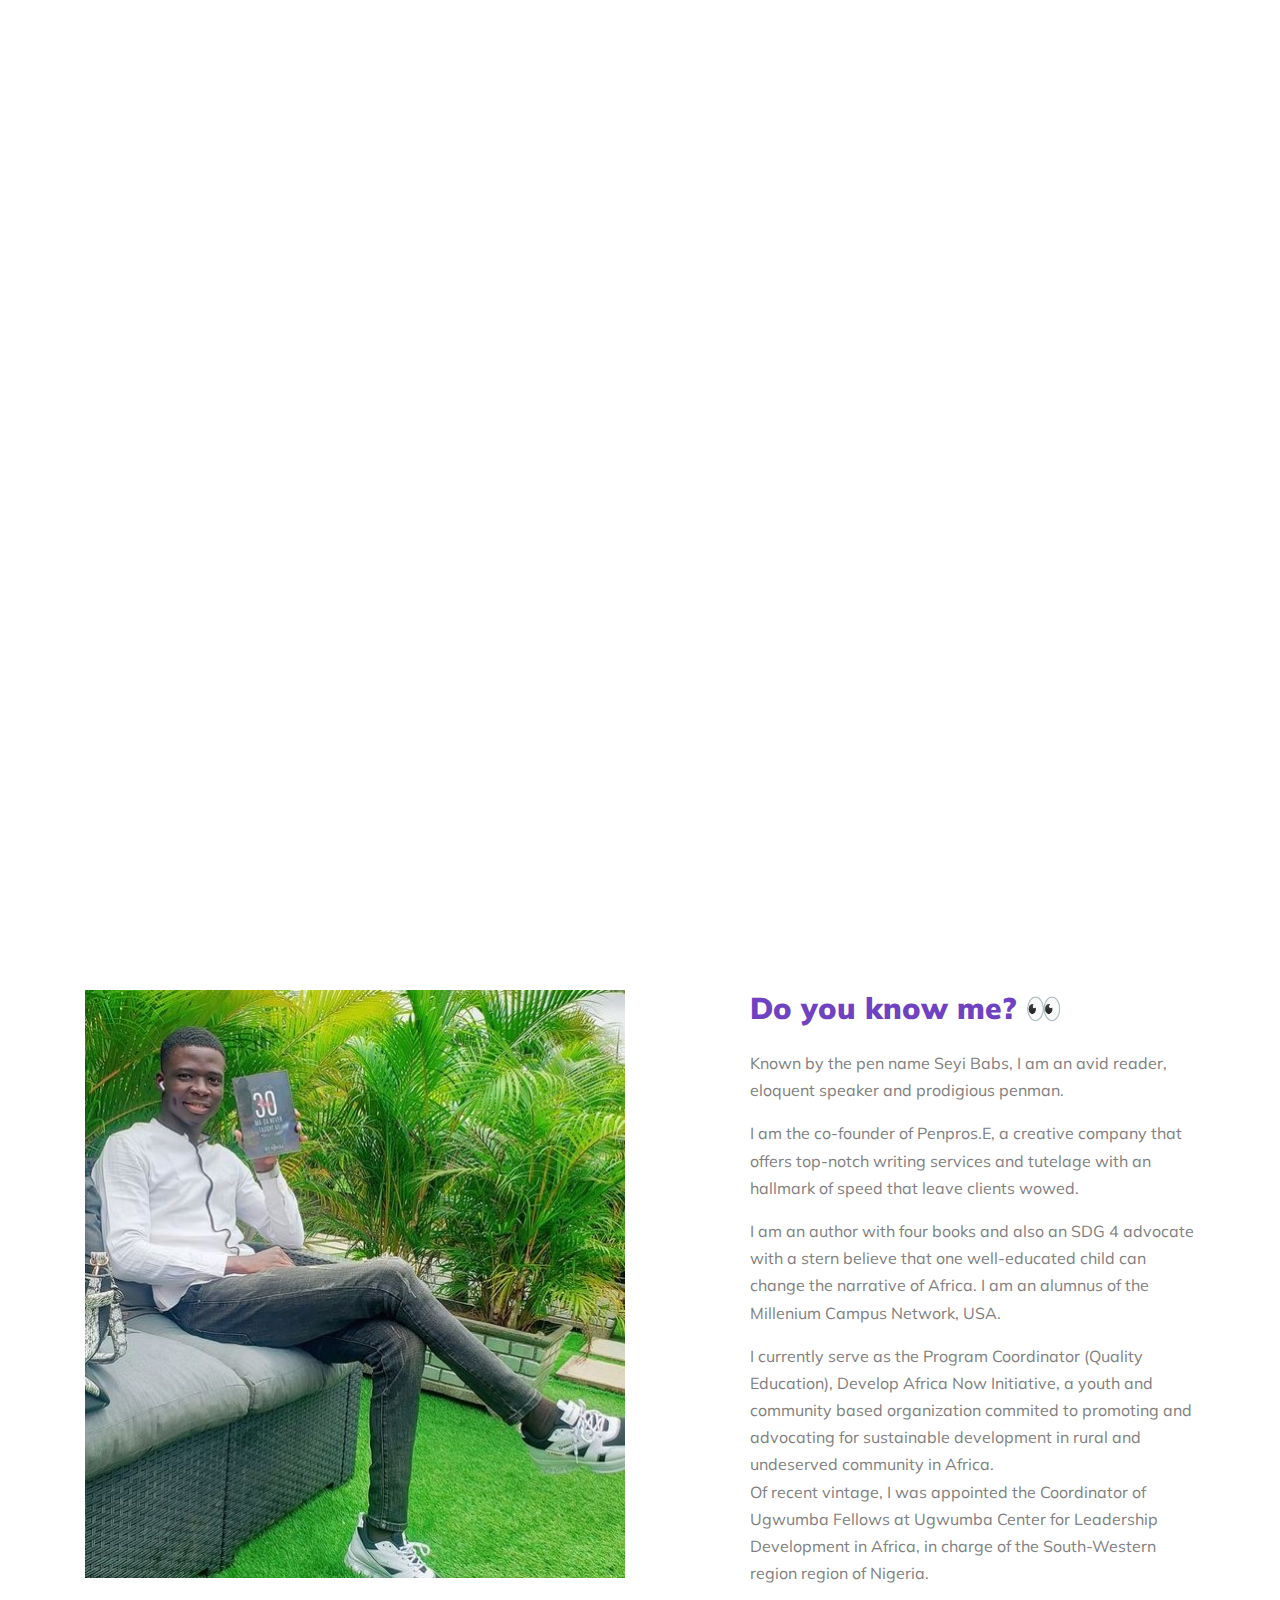
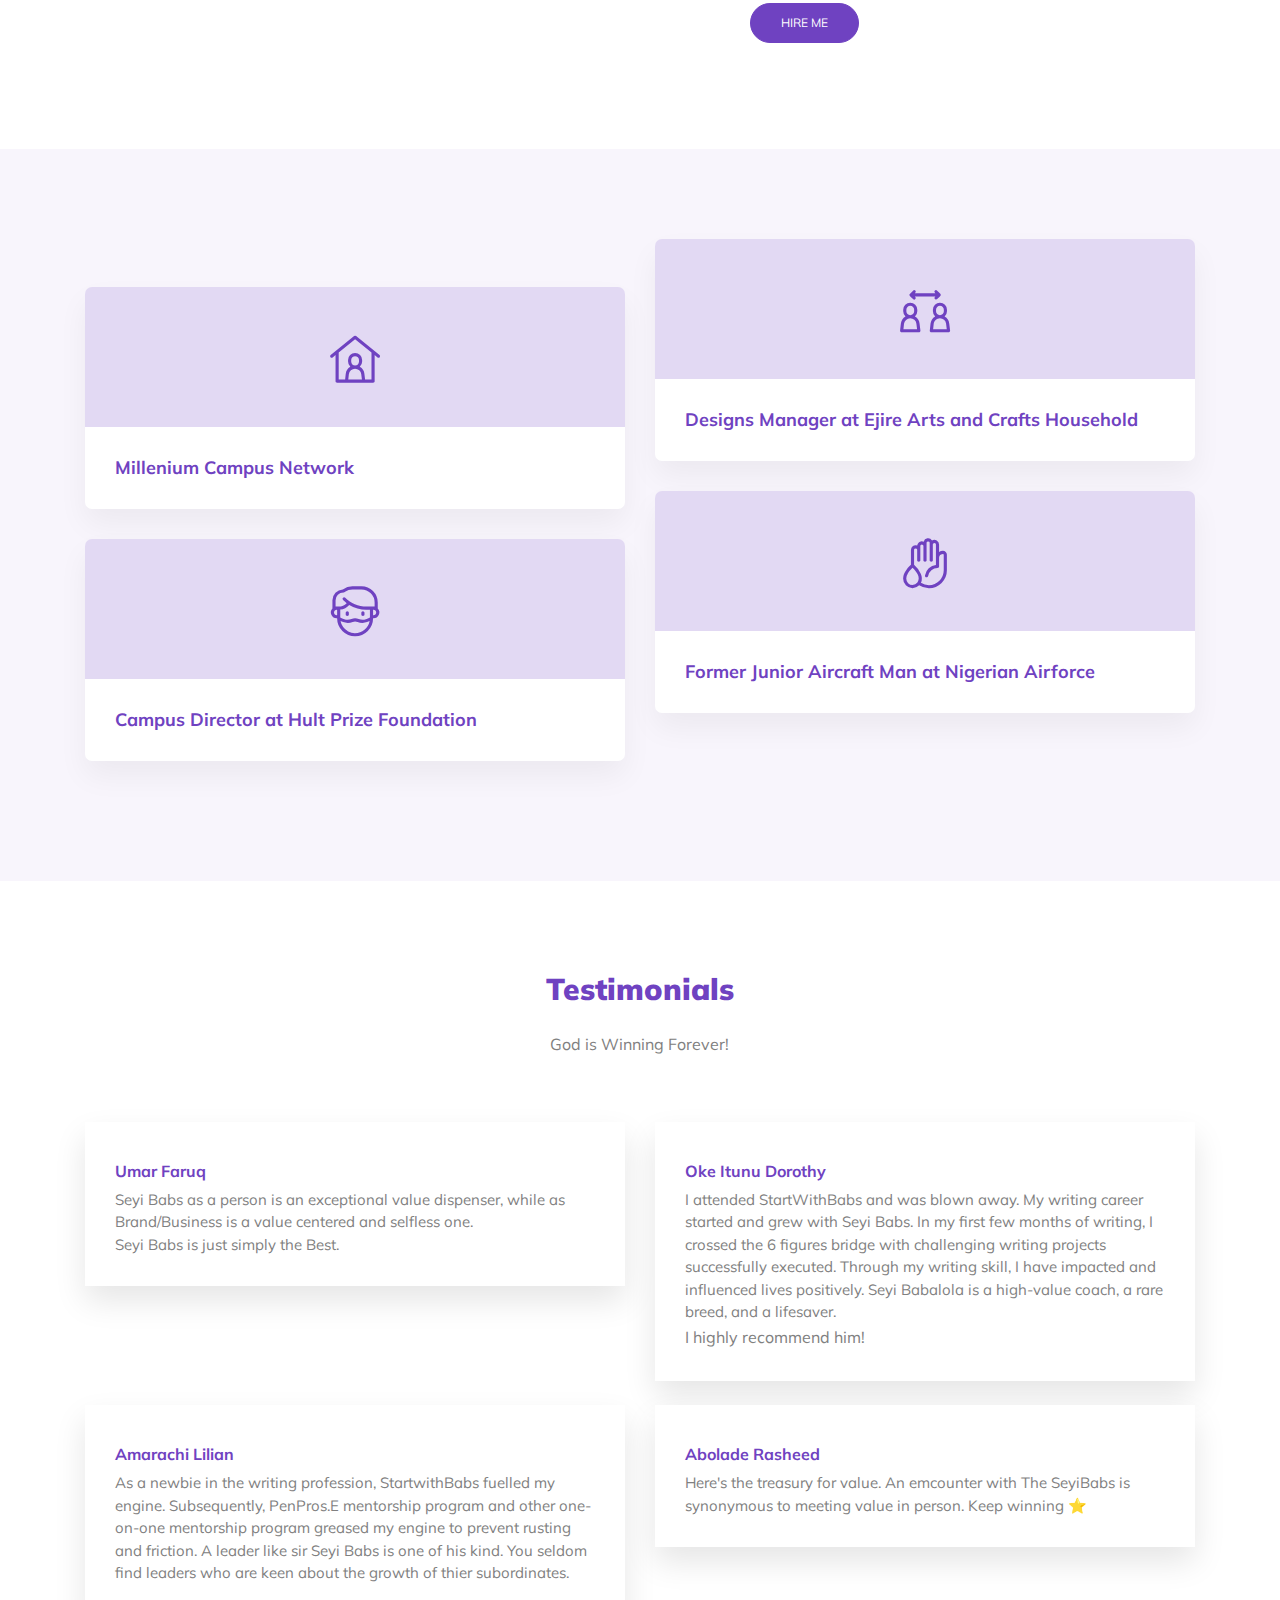
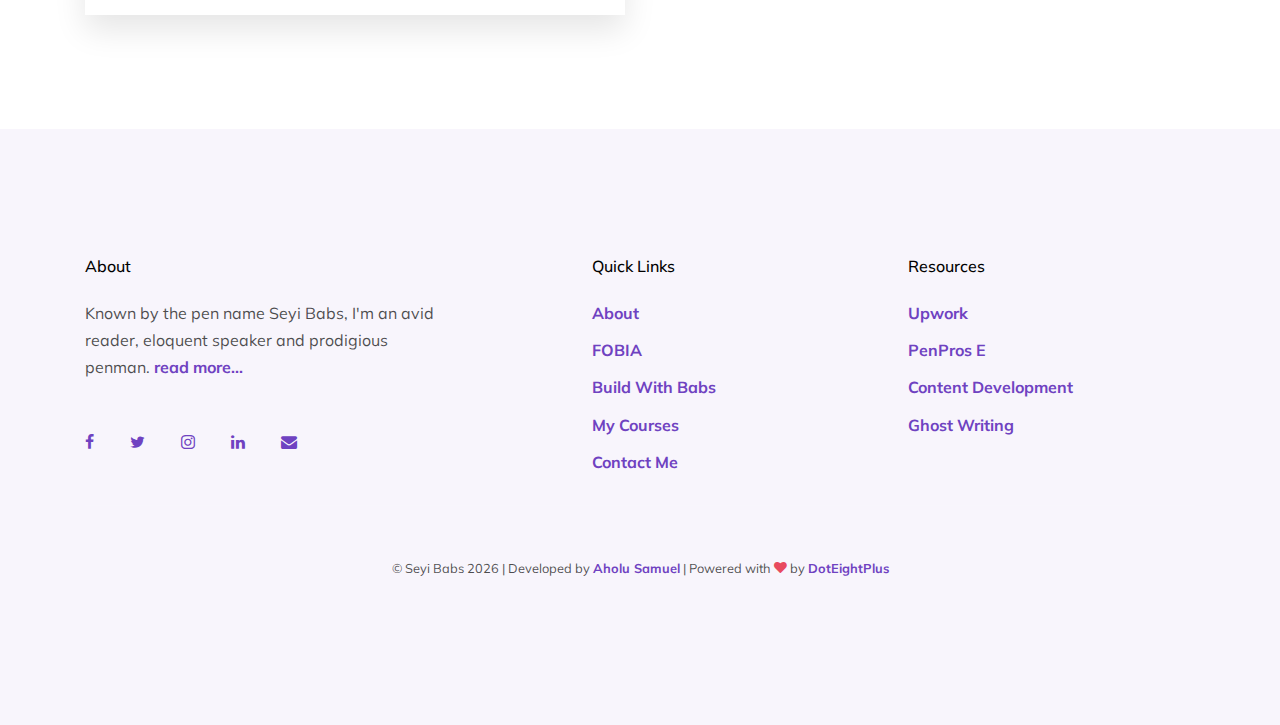
<file: index.html>
<!doctype html>
<html lang="en">
<head>
  <title>theSeyiBabs  | Home</title>
  <meta charset="utf-8">
  <meta name="viewport" content="width=device-width, initial-scale=1, shrink-to-fit=no">

  <meta name="description" content="SeyiBabs | Home">
  <meta name="keywords" content="Hello, I'm Seyi Babs. And this is me!">
  <meta name="theme-color" content="#f0ecf9"> 

  <link href="https://fonts.googleapis.com/css2?family=Mulish:wght@400;700;900&display=swap" rel="stylesheet">

  <link rel="stylesheet" href="fonts/icomoon/style.css">

  <link rel="stylesheet" href="css/bootstrap.min.css">
  <link rel="stylesheet" href="css/jquery-ui.css">
  <link rel="stylesheet" href="css/owl.carousel.min.css">
  <link rel="stylesheet" href="css/owl.theme.default.min.css">
  <link rel="stylesheet" href="css/owl.theme.default.min.css">
  <link rel="stylesheet" href="css/jquery.fancybox.min.css">
  <link rel="stylesheet" href="css/bootstrap-datepicker.css">
  <link rel="stylesheet" href="fonts/flaticon/font/flaticon.css">
  <link rel="stylesheet" href="fonts/flaticon-covid/font/flaticon.css">
  <link rel="stylesheet" href="css/aos.css">

  <link rel="stylesheet" href="css/style.css">
  <link rel="manifest" href="manifest.json">
  <link type="image/x-icon" rel="shortcut icon" href="icon.png">

</head>
<body data-spy="scroll" data-target=".site-navbar-target" data-offset="300">



  <div id="overlayer"></div>  
  


  <div class="site-wrap">

    <div class="site-mobile-menu site-navbar-target">
      <div class="site-mobile-menu-header">
        <div class="site-mobile-menu-close mt-3">
          <span class="icon-close2 js-menu-toggle"></span>
        </div>
      </div>
      <div class="site-mobile-menu-body"></div>
    </div>

    
    <header class="site-navbar light js-sticky-header site-navbar-target" role="banner">

      <div class="container">
        <div class="row align-items-center">

          <div class="col-6 col-xl-2">
            <div class="mb-0 site-logo"><a href="./" class="mb-0">SEYI BABS<span class="text-primary">.</span> </a></div>
          </div>

          <div class="col-12 col-md-10 d-none d-xl-block">
            <nav class="site-navigation position-relative text-right" role="navigation">

              <ul class="site-menu main-menu js-clone-nav mr-auto d-none d-lg-block">
                <li class="active"><a href="./" class="nav-link">Home</a></li>
                <li><a href="./about" class="nav-link">About</a></li>
                <li><a href="https://www.amazon.com/THINGS-MA-NEVER-TAUGHT-ME-ebook/dp/B083H1P4TL/ref=sr_1_1?dchild=1&qid=1617292409&refinements=p_27%3ASeyi+Babalola&s=digital-text&sr=1-1&text=Seyi+Babalola" class="nav-link">My Books</a></li>
                <li><a target="_blank" href="./bwb" class="nav-link">Build With Babs</a></li>
                <li><a href="./fobia" class="nav-link">FOBIA</a></li>
                <li><a href="./mycouses" class="nav-link">My Courses</a></li>
                <li><a href="./contact" class="nav-link">Contact</a></li>
              </ul>
            </nav>
          </div>


          <div class="col-6 d-inline-block d-xl-none ml-md-0 py-3" style="position: relative; top: 3px;"><a href="#" class="site-menu-toggle js-menu-toggle float-right"><span class="icon-menu h3 text-black"></span></a></div>

        </div>
      </div>

    </header>

    

    <div class="hero-v1">
      <div class="container">
        <div class="row ">
          <div class="col-lg-6 mr-auto  text-lg-left">
            <span class="d-block subheading">hello! This is</span>
            <h2 class="heading mb-3"><p class="callrr">Oluwaseyi <br> Babalola</p></h2>
            <p>Writer at 11 || Farmer at 22 || World Leader at 33 || MBA at 35 || Nigeria's President in 2035. 🇳🇬</p>
         
            <div class="row col-lg-12 col-sm-12">
              
              <p class="mb-4 col-lg-5 col-sm-6"><a href="./book-a-session" class="btn btn-primary">Book a Session</a></p>
            </div>
              
          </div>
          <div class="col-lg-6">
            <figure class="illustration">
              <img  src="seyibabs.png" alt="Image" class="img-fluid">
            </figure>
          </div>
          
        </div>
      </div>
    </div>


    <div class="site-section">
      <div class="container">
        <div class="row">
          <div class="col-lg-6 mb-4 mb-lg-0">
            <figure class="img-play-vid">
              <img src="1.jpg" alt="Image" class="img-fluid">
              <div class="absolute-block d-flex">
               
                </a>
              </div>
            </figure>
          </div>
          <div class="col-lg-5 ml-auto">
            <h2 class="mb-4 section-heading">Do you know me? 👀 </h2>
            <p>Known by the pen name Seyi Babs, I am an avid reader, eloquent speaker and prodigious penman.</p>

              <p>I am the co-founder of Penpros.E, a creative company that offers top-notch writing services and tutelage with an hallmark of speed that leave clients wowed.</p>
              
              <p>I am an author with four books and also an SDG 4 advocate with a stern believe that one well-educated child can change the narrative of Africa. I am an alumnus of the Millenium Campus Network, USA.</p>
              
              <p>I currently serve as the Program Coordinator (Quality Education), Develop Africa Now Initiative, a youth and community based organization commited to promoting and advocating for sustainable development in rural and undeserved community in Africa.<br>Of recent vintage, I was appointed the Coordinator of Ugwumba Fellows at Ugwumba Center for Leadership Development in Africa, in charge of the South-Western region region of Nigeria.</p>
              <p><a href="./contact" class="btn btn-primary">Hire Me</a></p>
            <!-- <ul class="list-check list-unstyled mb-5">
              <li>I`m a copywriter</li>
              <li>I`m a pro at Ghost Writing</li>
              <li>I develop contents also.</li>
            </ul> -->
            
          </div>
          
        </div>
      </div>
    </div>

    <div class="site-section bg-primary-light">
      <div class="container">
        <div class="row align-items-center">
          <div class="col-lg-12">

            <div class="row">
              <div class="col-sm-6 col-lg-6 mt-lg-5">
                <div class="media-v1 bg-1">
                  <div class="icon-wrap">
                    <span class="flaticon-stay-at-home"></span>
                  </div>
                  <div class="body">
                    <h3>Millenium Campus Network</h3>
                  </div>
                </div>

                <div class="media-v1 bg-1">
                  <div class="icon-wrap">
                    <span class="flaticon-patient"></span>
                  </div>
                  <div class="body">
                    <h3>Campus Director at Hult Prize Foundation</h3>
                  </div>
                </div>
              </div>
              <div class="col-sm-6 col-lg-6">
                <div class="media-v1 bg-1">
                  <div class="icon-wrap">
                    <span class="flaticon-social-distancing"></span>
                  </div>
                  <div class="body">
                    <h3>Designs Manager at Ejire Arts and Crafts Household</h3>
                  </div>
                </div>

                <div class="media-v1 bg-1">
                  <div class="icon-wrap">
                    <span class="flaticon-hand-washing"></span>
                  </div>
                  <div class="body">
                    <h3>Former Junior Aircraft Man at Nigerian Airforce</h3>
                  </div>
                </div>
              </div>
              
            </div>
          </div>
         
        </div>
      </div>
    </div>




    <div class="site-section">
      <div class="container">
        <div class="row mb-5">
          <div class="col-lg-7 mx-auto text-center">
            <h2 class="mb-4 section-heading">Testimonials</h2>
            <p>God is Winning Forever!</p>
          </div>
        </div>
        <div class="row">
          <div class="col-lg-6 mb-4">
            <div class="symptom d-flex">
              
              <div class="text">
                <h3>Umar Faruq</h3>
                <p> Seyi Babs as a person is an exceptional value dispenser, while as Brand/Business is a value centered and selfless one.</p>
                <p>Seyi Babs is just simply the Best.</p>
              </div>
            </div>
          </div>
          <div class="col-lg-6 mb-4">
            <div class="symptom d-flex">
              
              <div class="text">
                <h3>Oke Itunu Dorothy</h3>
                <p> I attended StartWithBabs and was blown away. My writing career started and grew with Seyi Babs. In my first few months of writing, I crossed the 6 figures bridge with challenging writing projects successfully executed. Through my writing skill, I have impacted and influenced lives positively. Seyi Babalola is a high-value coach, a rare breed, and a lifesaver.</p>
                <p></p> I highly recommend him!
              </div>
            </div>
          </div>
          <div class="col-lg-6 mb-4">
            <div class="symptom d-flex">
              
              <div class="text">
                <h3>Amarachi Lilian</h3>
                <p> As a newbie in the writing profession, StartwithBabs fuelled my engine. Subsequently, PenPros.E mentorship program and other one-on-one mentorship program greased my engine to prevent rusting and friction. A leader like sir Seyi Babs is one of his kind. You seldom find leaders who are keen about the growth of thier subordinates.</p>
              </div>
            </div>
          </div>

          <div class="col-lg-6 mb-4">
            <div class="symptom d-flex">
              
              <div class="text">
                <h3>Abolade Rasheed</h3>
                <p> Here's the treasury for value. An emcounter with The SeyiBabs is synonymous to meeting value in person. Keep winning ⭐</p>
              </div>
            </div>
          </div>
        </div>

       
      </div>
    </div>


   
    <div class="site-footer  bg-primary-light">
      <div class="container">
        <div class="row">
          <div class="col-lg-4">
            <h2 class="footer-heading mb-4">About</h2>
            <p>Known by the pen name Seyi Babs, I'm an avid reader, eloquent speaker and prodigious penman. <span><a href="./about"> read more...</a></span></p>
            <div class="my-5">
              <a href="https://web.facebook.com/seyi.ebenezer.52" class="pl-0 pr-3"><span class="icon-facebook"></span></a>
              <a href="https://twitter.com/Seyi_Babs1" class="pl-3 pr-3"><span class="icon-twitter"></span></a>
              <a href="https://www.instagram.com/theseyibabs/" class="pl-3 pr-3"><span class="icon-instagram"></span></a>
              <a href="https://www.linkedin.com/in/seyi-babs-b79875184/" class="pl-3 pr-3"><span class="icon-linkedin"></span></a>
              <a href="mailto: hello@theseyibabs.com.ng" class="pl-3 pr-3"><span class="icon-envelope"></span></a>
            </div>
          </div>
          <div class="col-lg-8">
            <div class="row">
              <div class="col-lg-2">
               
              </div>
            
              <div class="col-lg-5">
                <h2 class="footer-heading mb-4">Quick Links</h2>
                <ul class="list-unstyled">
                  <li><a href="./about">About</a></li>
                  <li><a href="./fobia">FOBIA</a></li>
                  <li><a href="https://g.page/buildwithbabs">Build With Babs</a></li>
                  <li><a href="./mycourses">My Courses</a></li>
                  <li><a href="./contact">Contact Me</a></li>
                </ul>
              </div>
             
              <div class="col-lg-5">
                <h2 class="footer-heading mb-4">Resources</h2>
                <ul class="list-unstyled">
                  <li><a href="#">Upwork</a></li>
                  <li><a href="#">PenPros E</a></li>
                  <li><a href="#">Content Development</a></li>
                  <li><a href="#">Ghost Writing</a></li>
                </ul>
                <!-- <form>
                  <div class="form-group">
                    <input type="text" style="border-color: #6f42c1; text-align: left; font-family:sans-serif;" class="btn btn-white" name="subscribe" id="subscribe" placeholder="Subscribe">
                    <input type="submit" class="btn btn-primary" style="width: 30px" value="Go">
                  </div>
           
                </form> -->
                  
              </div>
            </div>
          </div>
        </div>
        <div class="row text-center">
          <div class="col-md-12">
            <div class="border-top pt-5">
              <p class="copyright"><small>
                <!-- Link back to Colorlib can't be removed. Template is licensed under CC BY 3.0. -->
                &copy; Seyi Babs <script>document.write(new Date().getFullYear());</script> | Developed  by <a href="https://www.google.com/search?q=aholu+samuel&sxsrf=AOaemvJ25dtLrpWTRjXWr9uBNvVJAZfBzA%3A1635950550042&source=hp&ei=1Z-CYcjFPNPI1sQPrsaAkAU&iflsig=ALs-wAMAAAAAYYKt5tVmGLSrpn2MF3InxbOEBFesQy5o&oq=&gs_lcp=Cgdnd3Mtd2l6EAEYADIHCCMQ6gIQJzIHCCMQ6gIQJzIHCCMQ6gIQJzIHCCMQ6gIQJzIHCCMQ6gIQJzIHCCMQ6gIQJzIHCCMQ6gIQJzIHCCMQ6gIQJzIHCCMQ6gIQJzIHCCMQ6gIQJ1AAWABgzTpoA3AAeACAAQCIAQCSAQCYAQCwAQo&sclient=gws-wiz" target="_blank" > Aholu Samuel</a> | Powered with <i class="icon-heart text-danger" aria-hidden="true"></i> by <a href="https://doteightplus.com" target="_blank" >DotEightPlus</a>
                <!-- Link back to Colorlib can't be removed. Template is licensed under CC BY 3.0. --></small></p>

              </div>
            </div>

          </div>
        </div>
      </div>
    </div>

  </div> <!-- .site-wrap -->



  <!-- Modal -->
  <div class="modal fade" id="myModal" role="dialog">
    <div class="modal-dialog modal-dialog-centered">
    
      <!-- Modal content-->
      <div class="modal-content">
       
         <a href="./bwb"><img src="bwb.jpeg" class="img-fluid ml-0 mr-0"></a>
        
      </div>
      
    </div>
  </div>

  <script src="js/jquery-3.3.1.min.js"></script>
  <script src="js/jquery-ui.js"></script>
  <script src="js/popper.min.js"></script>
  <script src="js/bootstrap.min.js"></script>
  <script src="js/owl.carousel.min.js"></script>
  <script src="js/jquery.countdown.min.js"></script>
  <script src="js/jquery.easing.1.3.js"></script>
  <script src="js/aos.js"></script>
  <script src="js/jquery.fancybox.min.js"></script>
  <script src="js/jquery.sticky.js"></script>
  <script src="js/isotope.pkgd.min.js"></script>
  <script type="text/javascript">
    $(window).on('load', function() {
      setTimeout(function() {
    $('#myModal').modal();
    }, 1000);
    });
</script>
  <script>
    if ('serviceWorker' in navigator) {
      console.log("Will the service worker register?");
      navigator.serviceWorker.register('service-worker.js')
        .then(function(reg){
          console.log("Yes, it did.");
        }).catch(function(err) {
          console.log("No it didn't. This happened: ", err)
        });
    }
  </script>
  <script src="service-worker.js">
          // Service worker for Progressive Web App
      if ('serviceWorker' in navigator) {
          navigator.serviceWorker.register('service-worker.js', {
              scope: '.' // THIS IS REQUIRED FOR RUNNING A PROGRESSIVE WEB APP FROM A NON_ROOT PATH
          }).then(function(registration) {
              // Registration was successful
              console.log('ServiceWorker registration successful with scope: ', registration.scope);
          }, function(err) {
              // registration failed :(
              console.log('ServiceWorker registration failed: ', err);
          });
      }
  </script>

  <script src="js/main.js"></script>


</body>
</html>
</file>
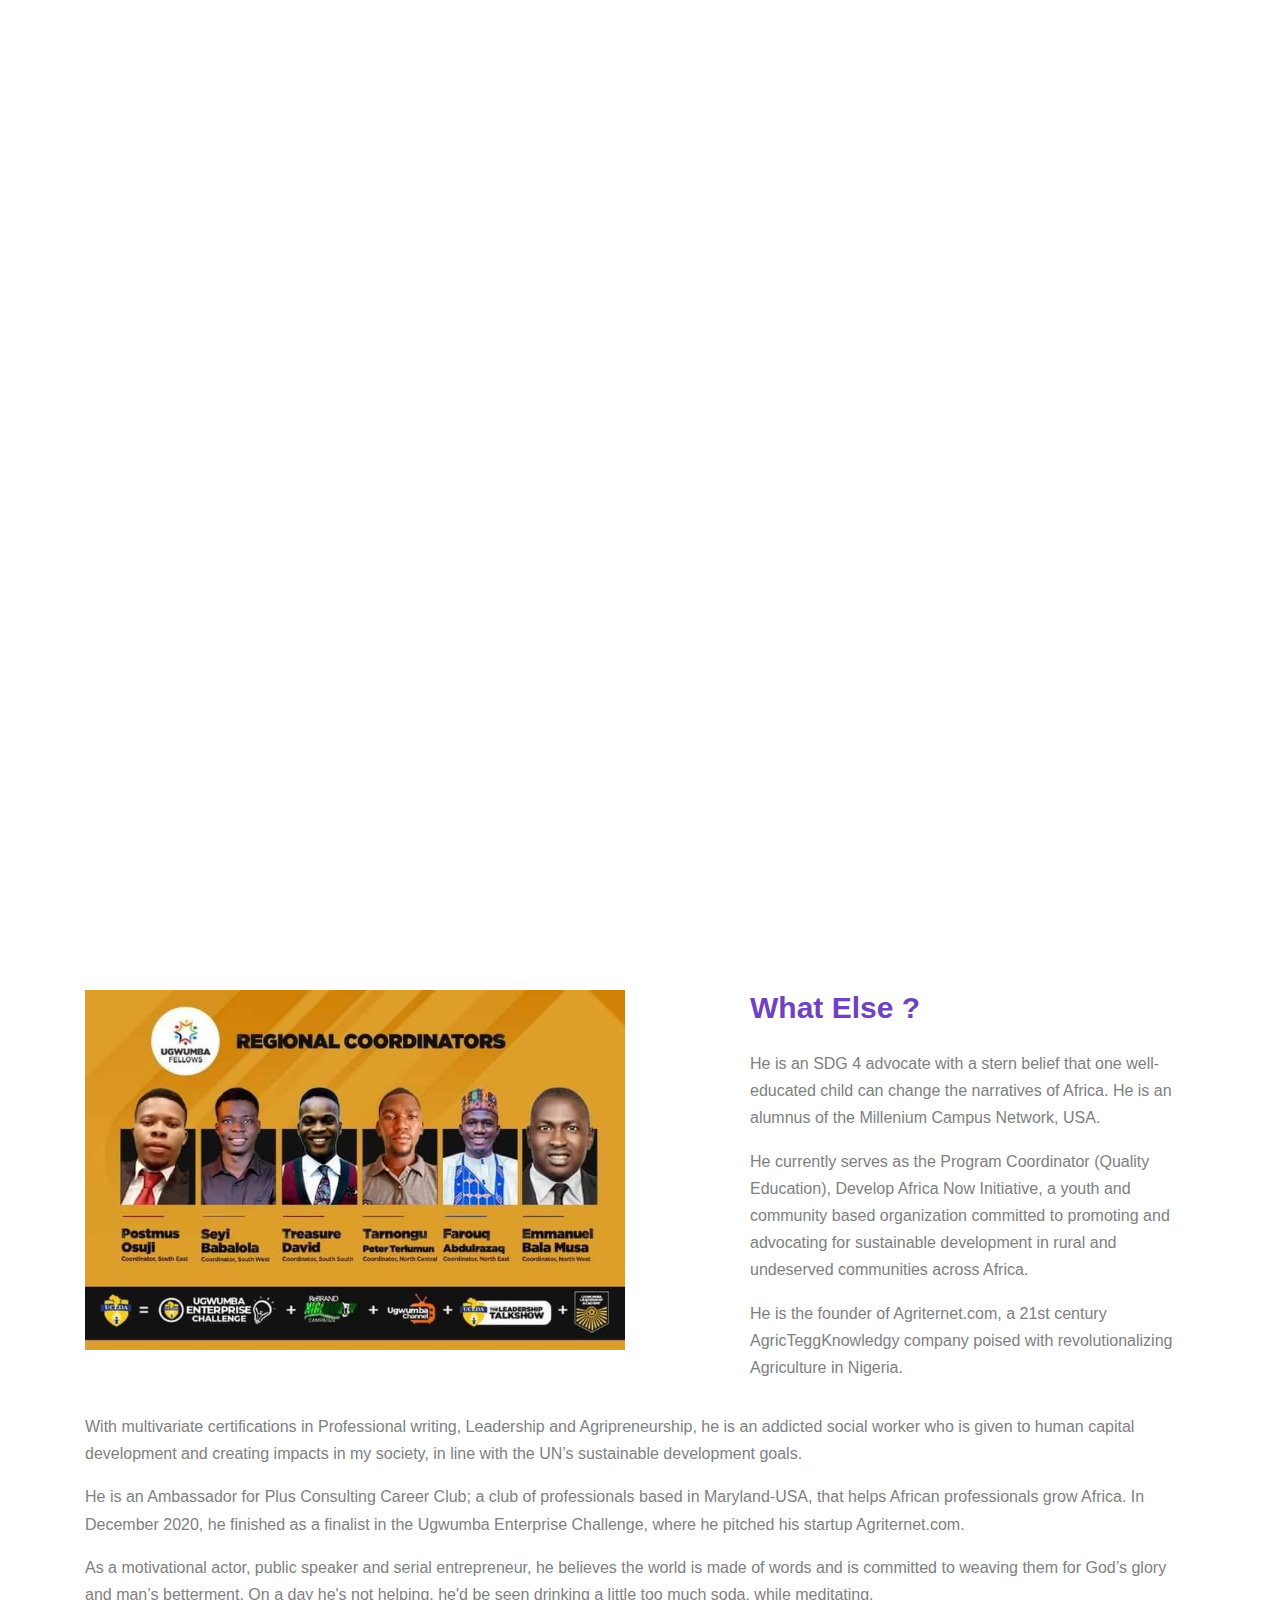
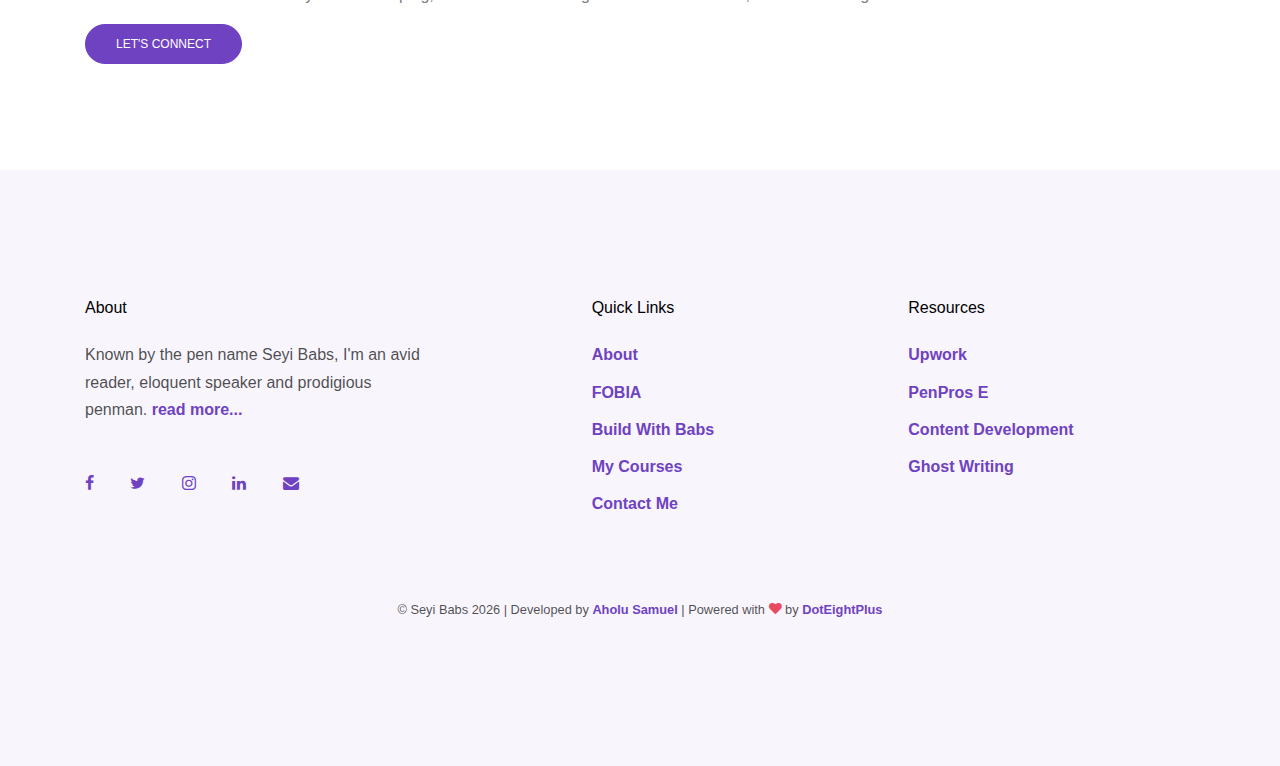
<file: about.html>
<!doctype html>
<html lang="en">
  <head>
    <title>theSeyiBabs  | About Me</title>
    <meta charset="utf-8">
    <meta name="title" content="The Seyi Babs - Writer at 11 || Farmer at 22 || World Leader at 33 || MBA at 35 || Nigeria's President in 2035. 🇳🇬">
    <meta content='width=device-width, initial-scale=1.0, maximum-scale=1.0, user-scalable=0' name='viewport' />
  
    <!--  Social tags      -->
    <meta name="keywords" content="The Seyi Babs - Writer at 11 || Farmer at 22 || World Leader at 33 || MBA at 35 || Nigeria's President in 2035. 🇳🇬">
    <meta name="description" content="The Seyi Babs - Writer at 11 || Farmer at 22 || World Leader at 33 || MBA at 35 || Nigeria's President in 2035. 🇳🇬">
  
    <!-- Twitter Card data -->
    <meta name="twitter:card" content="Seyi_Babs1">
    <meta name="twitter:site" content="@Seyi_Babs1">
    <meta name="twitter:title" content="The Seyi Babs - Writer at 11 || Farmer at 22 || World Leader at 33 || MBA at 35 || Nigeria's President in 2035. 🇳🇬">
  
    <meta name="twitter:description" content="The Seyi Babs - Writer at 11 || Farmer at 22 || World Leader at 33 || MBA at 35 || Nigeria's President in 2035. 🇳🇬">
    <meta name="twitter:creator" content="@Seyi_Babs1">
    <meta name="twitter:image" content="https://twitter.com/Seyi_Babs1/photo">
  
  
    <!-- Open Graph data -->
    <meta property="fb:app_id" content="https://www.facebook.com/seyi.ebenezer.52">
    <meta property="og:title" content="The Seyi Babs - Writer at 11 || Farmer at 22 || World Leader at 33 || MBA at 35 || Nigeria's President in 2035. 🇳🇬" />
    <meta property="og:type" content="Public Personality" />
    <meta property="og:url" content="https://theseyibabs.com.ng" />
    <meta property="og:image" content="https://theseyibabs.com.ng/icon.png"/>
    <meta property="og:description" content="The Seyi Babs - Writer at 11 || Farmer at 22 || World Leader at 33 || MBA at 35 || Nigeria's President in 2035. 🇳🇬" />
    <meta property="og:site_name" content="The Seyi Babs" />
  
    <!-- Schema.org markup for Google+ -->
    <meta itemprop="name" content="The Seyi Babs - Writer at 11 || Farmer at 22 || World Leader at 33 || MBA at 35 || Nigeria's President in 2035. 🇳🇬">
    <meta itemprop="description" content="The Seyi Babs - Writer at 11 || Farmer at 22 || World Leader at 33 || MBA at 35 || Nigeria's President in 2035. 🇳🇬">
  
    <meta itemprop="image" content="icon.png">
  
    <!-- OG Meta Tags to improve the way the post looks when you share the page on Facebook, Twitter, LinkedIn -->
    <meta name="description" content="The Seyi Babs - Writer at 11 || Farmer at 22 || World Leader at 33 || MBA at 35 || Nigeria's President in 2035. 🇳🇬">
    <meta name="keywords" content="The Seyi Babs - Writer at 11 || Farmer at 22 || World Leader at 33 || MBA at 35 || Nigeria's President in 2035. 🇳🇬">
    <meta property="og:title" content="The Seyi Babs - Writer at 11 || Farmer at 22 || World Leader at 33 || MBA at 35 || Nigeria's President in 2035. 🇳🇬" />
    <meta property="og:image" content="icon.png" />
    <meta property="og:url" content="icon.png" />
    <meta property="og:site_name" content="The Seyi Babs - Writer at 11 || Farmer at 22 || World Leader at 33 || MBA at 35 || Nigeria's President in 2035. 🇳🇬" />
    <meta property="og:description" content="The Seyi Babs - Writer at 11 || Farmer at 22 || World Leader at 33 || MBA at 35 || Nigeria's President in 2035. 🇳🇬" />
    <meta name="theme-color" content="#f0ecf9"> 
  
    <!-- ===============================================-->
    <!--    Favicons-->
    <!-- ===============================================-->
    <link rel="apple-touch-icon" sizes="180x180" href="icon.png">
    <link rel="icon" type="image/x-icon" sizes="32x32" href="icon.png">
    <link rel="icon" type="image/x-icon" sizes="16x16" href="icon.png">
    <link rel="shortcut icon" type="image/x-icon" href="icon.png">
    <meta name="msapplication-TileImage" content="icon.png">
    <meta name="description" content="SeyiBabs | Home">
    <meta name="keywords" content="The Seyi Babs - Writer at 11 || Farmer at 22 || World Leader at 33 || MBA at 35 || Nigeria's President in 2035. 🇳🇬">
    
  
    <link href="https://fonts.googleapis.com/css2?family=Mulish:wght@400;700;900&display=swap" rel="stylesheet">
  
    <link rel="stylesheet" href="fonts/icomoon/style.css">
  
    <link rel="stylesheet" href="css/bootstrap.min.css">
    <link rel="stylesheet" href="css/jquery-ui.css">
    <link rel="stylesheet" href="css/owl.carousel.min.css">
    <link rel="stylesheet" href="css/owl.theme.default.min.css">
    <link rel="stylesheet" href="css/owl.theme.default.min.css">
    <link rel="stylesheet" href="css/jquery.fancybox.min.css">
    <link rel="stylesheet" href="css/bootstrap-datepicker.css">
    <link rel="stylesheet" href="fonts/flaticon/font/flaticon.css">
    <link rel="stylesheet" href="fonts/flaticon-covid/font/flaticon.css">
    <link rel="stylesheet" href="css/aos.css">
  
    <link rel="stylesheet" href="css/style.css">
    <link rel="manifest" href="manifest.json">
    <link type="image/x-icon" rel="shortcut icon" href="icon.png">
  
  </head>
<body data-spy="scroll" data-target=".site-navbar-target" data-offset="300">


  <div id="overlayer"></div>
  


  <div class="site-wrap">

    <div class="site-mobile-menu site-navbar-target">
      <div class="site-mobile-menu-header">
        <div class="site-mobile-menu-close mt-3">
          <span class="icon-close2 js-menu-toggle"></span>
        </div>
      </div>
      <div class="site-mobile-menu-body"></div>
    </div>

    
    <header class="site-navbar light js-sticky-header site-navbar-target" role="banner">

      <div class="container">
        <div class="row align-items-center">

          <div class="col-6 col-xl-2">
            <div class="mb-0 site-logo"><a href="./" class="mb-0">SEYI BABS<span class="text-primary">.</span> </a></div>
          </div>

          <div class="col-12 col-md-10 d-none d-xl-block">
            <nav class="site-navigation position-relative text-right" role="navigation">

              <ul class="site-menu main-menu js-clone-nav mr-auto d-none d-lg-block">
                <li><a href="./" class="nav-link">Home</a></li>
                <li class="active"><a href="./about" class="nav-link">About</a></li>
                <li><a href="./mybook" class="nav-link">My Books</a></li>
                <li><a target="_blank" href="./bwb" class="nav-link">Build With Babs</a></li>
                <li><a href="./mycouses" class="nav-link">My Courses</a></li>
                <li><a href="./contact" class="nav-link">Contact</a></li>
              </ul>
            </nav>
          </div>


          <div class="col-6 d-inline-block d-xl-none ml-md-0 py-3" style="position: relative; top: 3px;"><a href="#" class="site-menu-toggle js-menu-toggle float-right"><span class="icon-menu h3 text-black"></span></a></div>

        </div>
      </div>

    </header>

    


    <div class="hero-v1">
      <div class="container">
        <div class="row ">
          <div class="col-lg-6 mr-auto text-lg-left">
            <span class="d-block subheading">This is ME!</span>
            <h1 class="heading mb-3">About SeyiBabs</h1>
            <p>Known by the pen name “Seyi Babs,” he is an avid reader, eloquent speaker and prodigious penman.</p>
            <p>He served as the Head, Publicity and Communications' Department at Pison Group, one of Africa’s finest literary and leadership firm, from 2018 to 2021. He doubled as a Creative writing Educator at Pison Writing Academy; a subsidiary of Pison Group. He is the co-founder of PenPros.E, a creative company that offers top-notch writing services and tutelage with a hallmark of speed that leave clients wowed.</p> 
            <p>He is a writer and reporter for FUOYENEWS, a prominent campus blog in Ekiti State, Nigeria. His writing specialty ranges from content writing to ghostwriting, copy editing to copywriting.</p>
            <p>An addicted writer cum Author, he has four books to his name; Cracked Pitcher, Everyone Buys You Just Don’t Want To Sell, Freelance Like A Free Lance, and 30 Things Ma-Da Never Taught Me –with the latter available on Amazon Bookstores (all books you want add to your reading list). During the lockdown, he showed over 500 writers how to turn their passion into profit and since then, the tally has risen. </p>
            <p>In March 2020, he competed in the Hult Prize Foundations’ 2020 Challenge where he pitched a startup that combats plastic waste pollution. He was subsequently appointed a Director to help advance what the Hult Prize stands for in Nigeria.</p>
           </div>

          <div class="col-lg-6">
            <br><br><br><br>
            <figure class="illustration">
              <img style="border-top-left-radius: 70px; border-bottom-right-radius: 70px; "src="image.jpg" alt="Image" class="img-fluid">
            </figure>
          </div>

          
          
        </div>
        
      </div>
    </div>


    <!-- MAIN -->




    <div class="site-section">
      <div class="container">
        <div class="row">
          <div class="col-lg-6 mb-4 mb-lg-0">
            <figure class="img-play-vid">
              <img src="2.jpg" alt="Image" class="img-fluid">
              <div class="absolute-block d-flex">
                
                </a>
              </div>
            </figure>
          </div>


          <!-- <div class="col-lg-12">
            <p>
            I am is the founder of Agriternet.com, a 21st century AgricTeggKnowledgy company poised with revolotionalizing Agriculture in Nigeria.
            <br>I am is an ambassador for Plus Consulting Career Club; a club of proffessionals based in Maryland-USA, that helps African Professionals develop Africa. In December 2020, I finished as a finalist in the Ugwumba Enterprise Challenge, where I pitched my startup Agriternet.com.   </p>
            <p><a href="./contact" class="btn btn-primary">Let's connect</a></p>
          </div> -->



          <div class="col-lg-5 ml-auto">
            <h2 class="mb-4 section-heading">What Else ?</h2>
            <p>
            He is an SDG 4 advocate with a stern belief that one well-educated child can change the narratives of Africa. He is an alumnus of the Millenium Campus Network, USA.</p>
            <p>He currently serves as the Program Coordinator (Quality Education), Develop Africa Now Initiative, a youth and community based organization committed to promoting and advocating for sustainable development in rural and undeserved communities across Africa.</p>
            <p>He is the founder of Agriternet.com, a 21st century AgricTeggKnowledgy company poised with revolutionalizing Agriculture in Nigeria.</p>
           
          </div>
          <div class="col-lg-12 ml-auto mt-3">
            <p>
             With multivariate certifications in Professional writing, Leadership and Agripreneurship, he is an addicted social worker who is given to human capital development and creating impacts in my society, in line with the UN’s sustainable development goals.</p>
            <p>He is an Ambassador for Plus Consulting Career Club; a club of professionals based in Maryland-USA, that helps African professionals grow Africa. In December 2020, he finished as a finalist in the Ugwumba Enterprise Challenge, where he pitched his startup Agriternet.com. </p>
            <p>As a motivational actor, public speaker and serial entrepreneur, he believes the world is made of words and is committed to weaving them for God’s glory and man’s betterment. On a day he's not helping, he'd be seen drinking a little too much soda, while meditating.</p>
           
            <p><a href="./contact" class="btn btn-primary">Let's connect</a></p>
          </div>
        </div>
      </div>
    </div>


    <div class="site-footer  bg-primary-light">
      <div class="container">
        <div class="row">
          <div class="col-lg-4">
            <h2 class="footer-heading mb-4">About</h2>
            <p>Known by the pen name Seyi Babs, I'm an avid reader, eloquent speaker and prodigious penman. <span><a href="./about"> read more...</a></span></p>
            <div class="my-5">
              <a href="https://web.facebook.com/seyi.ebenezer.52" class="pl-0 pr-3"><span class="icon-facebook"></span></a>
              <a href="https://twitter.com/Seyi_Babs1" class="pl-3 pr-3"><span class="icon-twitter"></span></a>
              <a href="https://www.instagram.com/theseyibabs/" class="pl-3 pr-3"><span class="icon-instagram"></span></a>
              <a href="https://www.linkedin.com/in/seyi-babs-b79875184/" class="pl-3 pr-3"><span class="icon-linkedin"></span></a>
              <a href="mailto: hello@theseyibabs.com.ng" class="pl-3 pr-3"><span class="icon-envelope"></span></a>
            </div>
          </div>
          <div class="col-lg-8">
            <div class="row">
              <div class="col-lg-2">
               
              </div>
            
              <div class="col-lg-5">
                <h2 class="footer-heading mb-4">Quick Links</h2>
                <ul class="list-unstyled">
                  <li><a href="./about">About</a></li>
                  <li><a href="./fobia">FOBIA</a></li>
                  <li><a href="https://g.page/buildwithbabs">Build With Babs</a></li>
                  <li><a href="./mycouses">My Courses</a></li>
                  <li><a href="./contact">Contact Me</a></li>
                </ul>
              </div>
             
              <div class="col-lg-5">
                <h2 class="footer-heading mb-4">Resources</h2>
                <ul class="list-unstyled">
                  <li><a href="#">Upwork</a></li>
                  <li><a href="#">PenPros E</a></li>
                  <li><a href="#">Content Development</a></li>
                  <li><a href="#">Ghost Writing</a></li>
                </ul>
                <!-- <form>
                  <div class="form-group">
                    <input type="text" style="border-color: #6f42c1; text-align: left; font-family:sans-serif;" class="btn btn-white" name="subscribe" id="subscribe" placeholder="Subscribe">
                    <input type="submit" class="btn btn-primary" style="width: 30px" value="Go">
                  </div>
           
                </form> -->
                  
              </div>
            </div>
          </div>
        </div>
        <div class="row text-center">
          <div class="col-md-12">
            <div class="border-top pt-5">
              <p class="copyright"><small>
                <!-- Link back to Colorlib can't be removed. Template is licensed under CC BY 3.0. -->
                &copy; Seyi Babs <script>document.write(new Date().getFullYear());</script> | Developed  by <a href="https://www.google.com/search?q=aholu+samuel&sxsrf=AOaemvJ25dtLrpWTRjXWr9uBNvVJAZfBzA%3A1635950550042&source=hp&ei=1Z-CYcjFPNPI1sQPrsaAkAU&iflsig=ALs-wAMAAAAAYYKt5tVmGLSrpn2MF3InxbOEBFesQy5o&oq=&gs_lcp=Cgdnd3Mtd2l6EAEYADIHCCMQ6gIQJzIHCCMQ6gIQJzIHCCMQ6gIQJzIHCCMQ6gIQJzIHCCMQ6gIQJzIHCCMQ6gIQJzIHCCMQ6gIQJzIHCCMQ6gIQJzIHCCMQ6gIQJzIHCCMQ6gIQJ1AAWABgzTpoA3AAeACAAQCIAQCSAQCYAQCwAQo&sclient=gws-wiz" target="_blank" > Aholu Samuel</a> | Powered with <i class="icon-heart text-danger" aria-hidden="true"></i> by <a href="https://doteightplus.com" target="_blank" >DotEightPlus</a>
                <!-- Link back to Colorlib can't be removed. Template is licensed under CC BY 3.0. --></small></p>

              </div>
            </div>

          </div>
        </div>
      </div>
    </div>

  </div> <!-- .site-wrap -->

  <script src="js/jquery-3.3.1.min.js"></script>
  <script src="js/jquery-ui.js"></script>
  <script src="js/popper.min.js"></script>
  <script src="js/bootstrap.min.js"></script>
  <script src="js/owl.carousel.min.js"></script>
  <script src="js/jquery.countdown.min.js"></script>
  <script src="js/jquery.easing.1.3.js"></script>
  <script src="js/aos.js"></script>
  <script src="js/jquery.fancybox.min.js"></script>
  <script src="js/jquery.sticky.js"></script>
  <script src="js/isotope.pkgd.min.js"></script>


  <script src="js/main.js"></script>


</body>
</html>
</file>
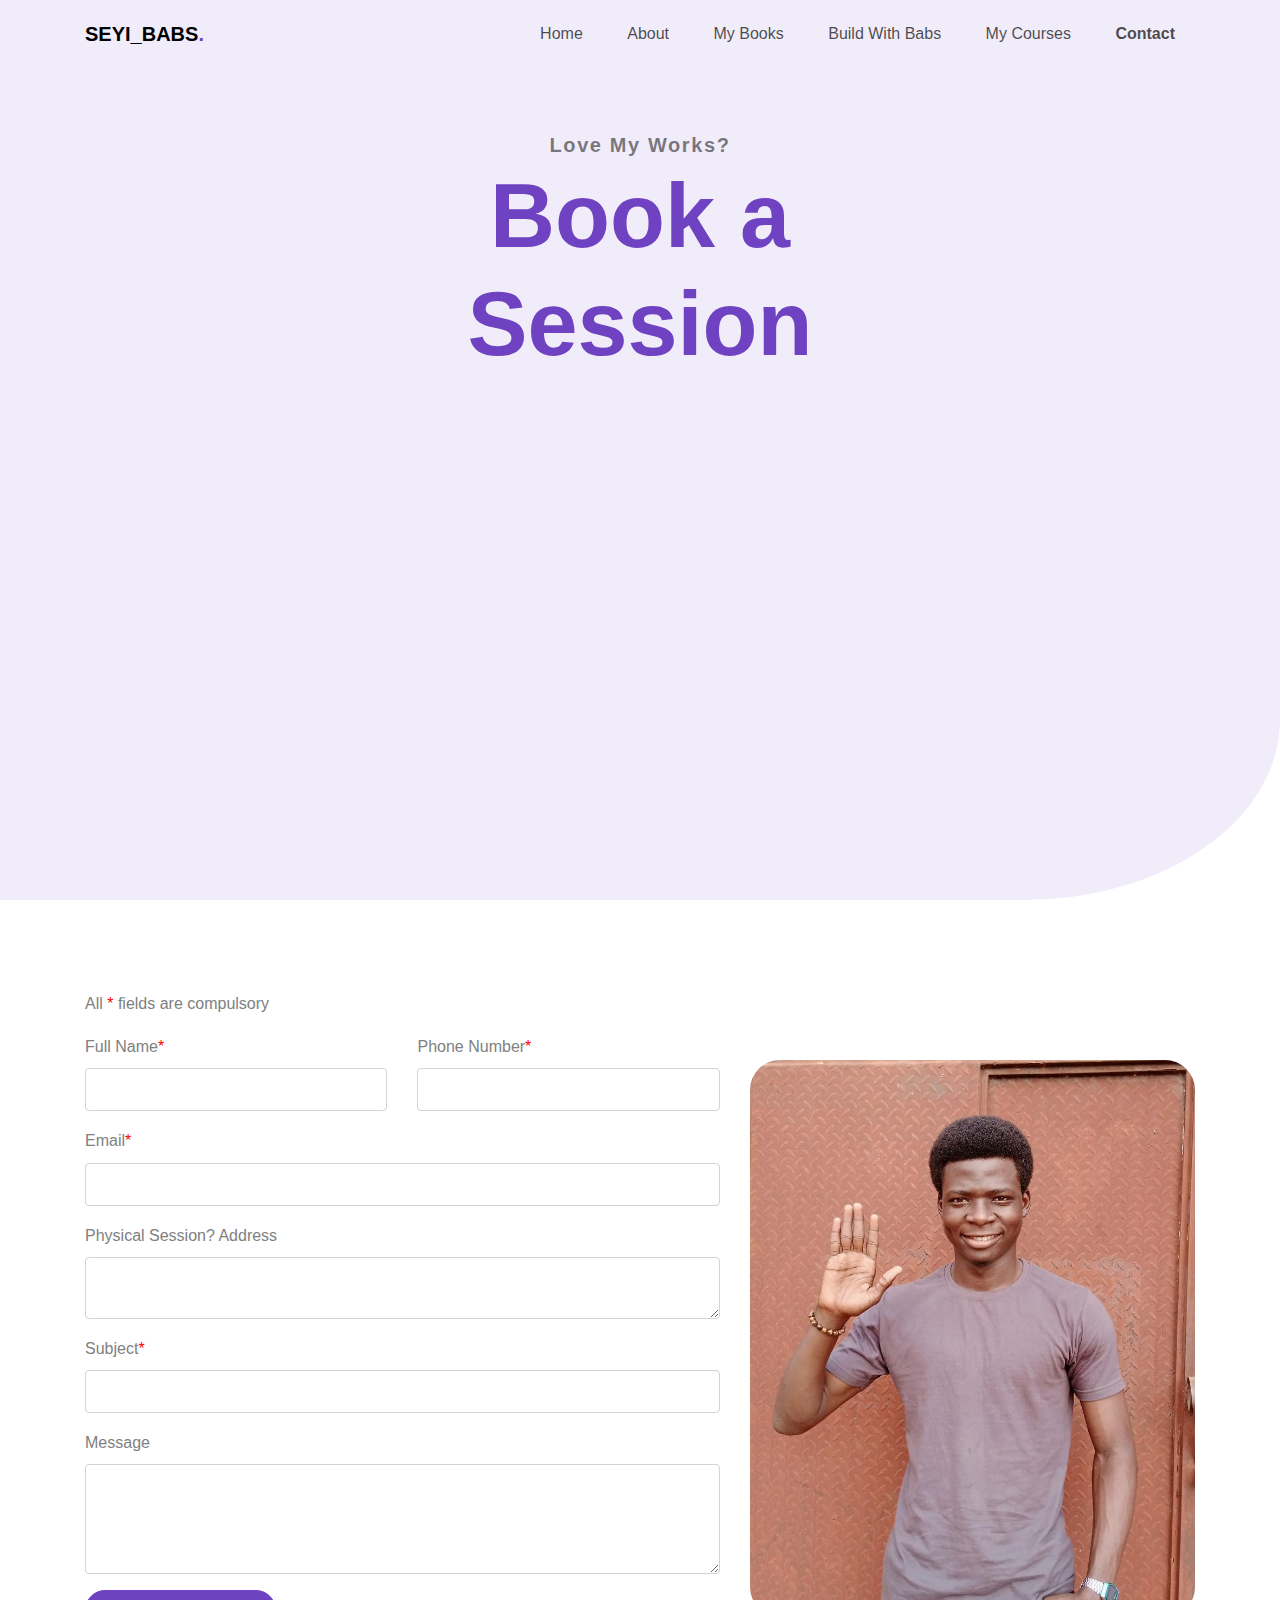
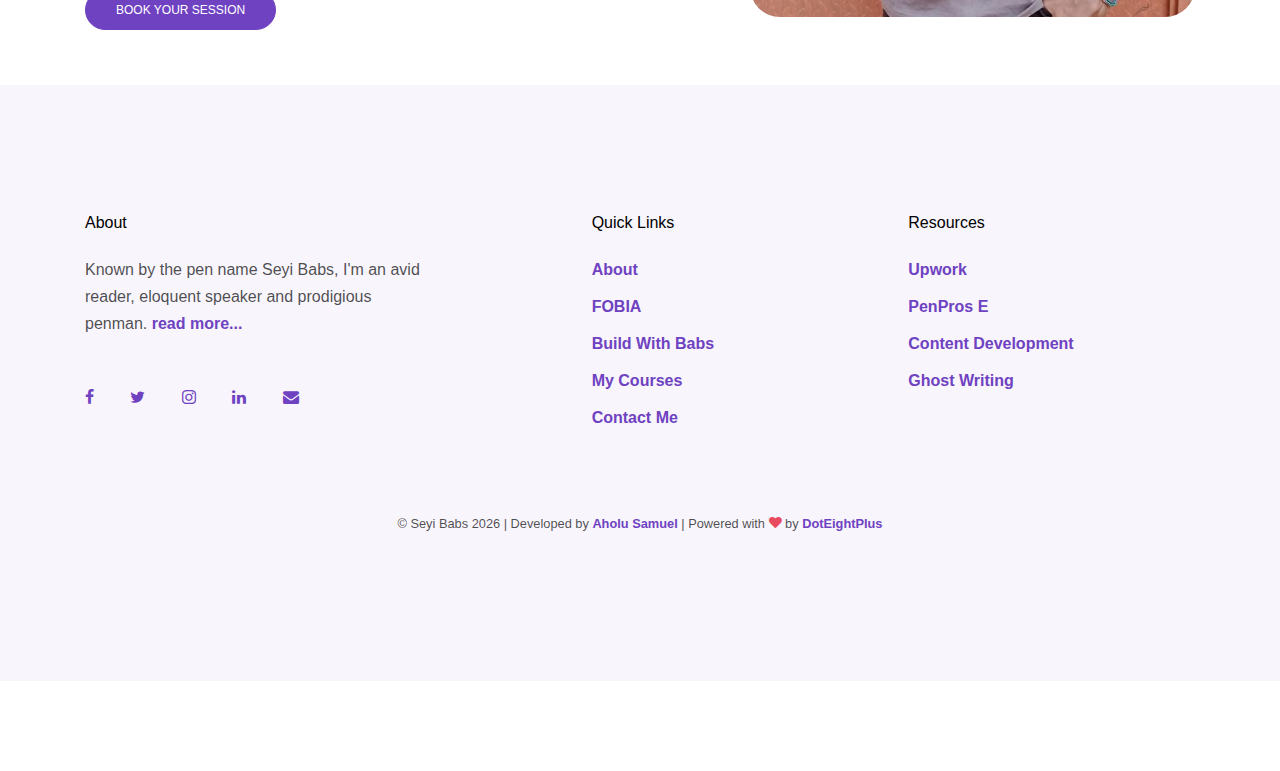
<file: book-a-session.html>
<!doctype html>
<html lang="en">
  <head>
    <title>theSeyiBabs  | Book A Session</title>
    <meta charset="utf-8">
    <meta name="title" content="The Seyi Babs - Writer at 11 || Farmer at 22 || World Leader at 33 || MBA at 35 || Nigeria's President in 2035. 🇳🇬">
    <meta content='width=device-width, initial-scale=1.0, maximum-scale=1.0, user-scalable=0' name='viewport' />
  
    <!--  Social tags      -->
    <meta name="keywords" content="The Seyi Babs - Writer at 11 || Farmer at 22 || World Leader at 33 || MBA at 35 || Nigeria's President in 2035. 🇳🇬">
    <meta name="description" content="The Seyi Babs - Writer at 11 || Farmer at 22 || World Leader at 33 || MBA at 35 || Nigeria's President in 2035. 🇳🇬">
  
    <!-- Twitter Card data -->
    <meta name="twitter:card" content="Seyi_Babs1">
    <meta name="twitter:site" content="@Seyi_Babs1">
    <meta name="twitter:title" content="The Seyi Babs - Writer at 11 || Farmer at 22 || World Leader at 33 || MBA at 35 || Nigeria's President in 2035. 🇳🇬">
  
    <meta name="twitter:description" content="The Seyi Babs - Writer at 11 || Farmer at 22 || World Leader at 33 || MBA at 35 || Nigeria's President in 2035. 🇳🇬">
    <meta name="twitter:creator" content="@Seyi_Babs1">
    <meta name="twitter:image" content="https://twitter.com/Seyi_Babs1/photo">
  
  
    <!-- Open Graph data -->
    <meta property="fb:app_id" content="https://www.facebook.com/seyi.ebenezer.52">
    <meta property="og:title" content="The Seyi Babs - Writer at 11 || Farmer at 22 || World Leader at 33 || MBA at 35 || Nigeria's President in 2035. 🇳🇬" />
    <meta property="og:type" content="Public Personality" />
    <meta property="og:url" content="https://theseyibabs.com.ng" />
    <meta property="og:image" content="https://theseyibabs.com.ng/icon.png"/>
    <meta property="og:description" content="The Seyi Babs - Writer at 11 || Farmer at 22 || World Leader at 33 || MBA at 35 || Nigeria's President in 2035. 🇳🇬" />
    <meta property="og:site_name" content="The Seyi Babs" />
  
    <!-- Schema.org markup for Google+ -->
    <meta itemprop="name" content="The Seyi Babs - Writer at 11 || Farmer at 22 || World Leader at 33 || MBA at 35 || Nigeria's President in 2035. 🇳🇬">
    <meta itemprop="description" content="The Seyi Babs - Writer at 11 || Farmer at 22 || World Leader at 33 || MBA at 35 || Nigeria's President in 2035. 🇳🇬">
  
    <meta itemprop="image" content="icon.png">
  
    <!-- OG Meta Tags to improve the way the post looks when you share the page on Facebook, Twitter, LinkedIn -->
    <meta name="description" content="The Seyi Babs - Writer at 11 || Farmer at 22 || World Leader at 33 || MBA at 35 || Nigeria's President in 2035. 🇳🇬">
    <meta name="keywords" content="The Seyi Babs - Writer at 11 || Farmer at 22 || World Leader at 33 || MBA at 35 || Nigeria's President in 2035. 🇳🇬">
    <meta property="og:title" content="The Seyi Babs - Writer at 11 || Farmer at 22 || World Leader at 33 || MBA at 35 || Nigeria's President in 2035. 🇳🇬" />
    <meta property="og:image" content="icon.png" />
    <meta property="og:url" content="icon.png" />
    <meta property="og:site_name" content="The Seyi Babs - Writer at 11 || Farmer at 22 || World Leader at 33 || MBA at 35 || Nigeria's President in 2035. 🇳🇬" />
    <meta property="og:description" content="The Seyi Babs - Writer at 11 || Farmer at 22 || World Leader at 33 || MBA at 35 || Nigeria's President in 2035. 🇳🇬" />
    <meta name="theme-color" content="#f0ecf9"> 
  
    <!-- ===============================================-->
    <!--    Favicons-->
    <!-- ===============================================-->
    <link rel="apple-touch-icon" sizes="180x180" href="icon.png">
    <link rel="icon" type="image/x-icon" sizes="32x32" href="icon.png">
    <link rel="icon" type="image/x-icon" sizes="16x16" href="icon.png">
    <link rel="shortcut icon" type="image/x-icon" href="icon.png">
    <meta name="msapplication-TileImage" content="icon.png">
    <meta name="description" content="SeyiBabs | Home">
    <meta name="keywords" content="The Seyi Babs - Writer at 11 || Farmer at 22 || World Leader at 33 || MBA at 35 || Nigeria's President in 2035. 🇳🇬">
    
  
    <link href="https://fonts.googleapis.com/css2?family=Mulish:wght@400;700;900&display=swap" rel="stylesheet">
  
    <link rel="stylesheet" href="fonts/icomoon/style.css">
  
    <link rel="stylesheet" href="css/bootstrap.min.css">
    <link rel="stylesheet" href="css/jquery-ui.css">
    <link rel="stylesheet" href="css/owl.carousel.min.css">
    <link rel="stylesheet" href="css/owl.theme.default.min.css">
    <link rel="stylesheet" href="css/owl.theme.default.min.css">
    <link rel="stylesheet" href="css/jquery.fancybox.min.css">
    <link rel="stylesheet" href="css/bootstrap-datepicker.css">
    <link rel="stylesheet" href="fonts/flaticon/font/flaticon.css">
    <link rel="stylesheet" href="fonts/flaticon-covid/font/flaticon.css">
    <link rel="stylesheet" href="css/aos.css">
  
    <link rel="stylesheet" href="css/style.css">
    <link rel="manifest" href="manifest.json">
    <link type="image/x-icon" rel="shortcut icon" href="icon.png">
  
  </head>
<body data-spy="scroll" data-target=".site-navbar-target" data-offset="300">


  <div class="site-wrap">

    <div class="site-mobile-menu site-navbar-target">
      <div class="site-mobile-menu-header">
        <div class="site-mobile-menu-close mt-3">
          <span class="icon-close2 js-menu-toggle"></span>
        </div>
      </div>
      <div class="site-mobile-menu-body"></div>
    </div>

    
    <header class="site-navbar light js-sticky-header site-navbar-target" role="banner">

      <div class="container">
        <div class="row align-items-center">

          <div class="col-6 col-xl-2">
            <div class="mb-0 site-logo"><a href="./" class="mb-0"><strong>SEYI_BABS</strong><span class="text-primary">.</span> </a></div>
          </div>

          <div class="col-12 col-md-10 d-none d-xl-block">
            <nav class="site-navigation position-relative text-right" role="navigation">

              <ul class="site-menu main-menu js-clone-nav mr-auto d-none d-lg-block">
                <li><a href="./" class="nav-link">Home</a></li>
                <li><a href="./about" class="nav-link">About</a></li>
                <li><a href="./mybooks" class="nav-link">My Books</a></li>
                <li><a target="_blank" href="./bwb" class="nav-link">Build With Babs</a></li>
                <li><a href="./mycouses" class="nav-link">My Courses</a></li>
                <li class="active"><a href="./contact" class="nav-link">Contact</a></li>
              </ul>
            </nav>
          </div>


          <div class="col-6 d-inline-block d-xl-none ml-md-0 py-3" style="position: relative; top: 3px;"><a href="#" class="site-menu-toggle js-menu-toggle float-right"><span class="icon-menu h3 text-black"></span></a></div>

        </div>
      </div>

    </header>




    <div class="hero-v1">
      <div class="container">
        <div class="row align-items-center justify-content-center">
          <div class="col-lg-6 text-center mx-auto">
            <span class="d-block subheading">Love my works?</span>
            <h1 class="heading mb-3">Book a Session</h1>
            
          </div>
          
        </div>
      </div>
    </div>


    <!-- MAIN -->

    <div class="site-section">
      <div class="container">
        <div class="row">
          <div class="col-lg-7">
            <form action="./booked" data-netlify="true" method="post" name="book_form" >
              <p>All <span style="color: red">*</span> fields are compulsory</p>
              <div class="row">
                <div class="col-lg-6">
                  <div class="form-group">
                    <label for="fname">Full Name</label><span style="color: red">*</span>
                    <input type="text" id="For:" name="from" value="Bookings" hidden>
                    <input type="text" id="FullName" name="FullName" class="form-control" required>
                  </div>
                </div>
                <div class="col-lg-6">
                  <div class="form-group">
                    <label for="lname">Phone Number</label><span style="color: red">*</span>
                    <input type="text"  id="PhoneNumber" name="PhoneNumber" class="form-control" required>
                  </div>
                </div>
              </div>

              <div class="row">
                <div class="col-lg-12">
                  <div class="form-group">
                    <label for="email">Email</label><span style="color: red">*</span>
                    <input type="text" id="Eail" name="Email" class="form-control" required>
                  </div>
                </div>
              </div>

              <div class="row">
                <div class="col-lg-12">
                  <div class="form-group">
                    <label for="address">Physical Session? Address</label>
                    <textarea name="Address" id="Address" class="form-control" cols="30" rows="2"></textarea>
                  </div>
                </div>
              </div>

              <div class="row">
                <div class="col-lg-12">
                  <div class="form-group">
                    <label for="subject">Subject</label><span style="color: red">*</span>
                    <input type="text" id="subject" class="form-control" required>
                  </div>
                </div>
              </div>

              <div class="row">
                <div class="col-lg-12">
                  <div class="form-group">
                    <label for="message">Message</label>
                    <textarea name="message" id="message" class="form-control" cols="30" rows="4" required></textarea>
                  </div>
                </div>
              </div>

              <div class="row">
                <div class="col-lg-6">
                  <input type="submit" class="btn btn-primary" value="Book your session">
                  
          <br><br><br>
                </div>
              </div>

            </form>
          </div>



          <div class="col-lg-5 ml-auto ">
                <img src="7.jpg" alt="Image" class="img-fluid booking" style="border-radius: 30px">
        </div>
      </div>
    </div>

    <div class="site-footer  bg-primary-light">
      <div class="container">
        <div class="row">
          <div class="col-lg-4">
            <h2 class="footer-heading mb-4">About</h2>
            <p>Known by the pen name Seyi Babs, I'm an avid reader, eloquent speaker and prodigious penman. <span><a href="./about"> read more...</a></span></p>
            <div class="my-5">
              <a href="https://web.facebook.com/seyi.ebenezer.52" class="pl-0 pr-3"><span class="icon-facebook"></span></a>
              <a href="https://twitter.com/Seyi_Babs1" class="pl-3 pr-3"><span class="icon-twitter"></span></a>
              <a href="https://www.instagram.com/theseyibabs/" class="pl-3 pr-3"><span class="icon-instagram"></span></a>
              <a href="https://www.linkedin.com/in/seyi-babs-b79875184/" class="pl-3 pr-3"><span class="icon-linkedin"></span></a>
              <a href="mailto: hello@theseyibabs.com.ng" class="pl-3 pr-3"><span class="icon-envelope"></span></a>
            </div>
          </div>
          <div class="col-lg-8">
            <div class="row">
              <div class="col-lg-2">
               
              </div>
            
              <div class="col-lg-5">
                <h2 class="footer-heading mb-4">Quick Links</h2>
                <ul class="list-unstyled">
                  <li><a href="./about">About</a></li>
                  <li><a href="./fobia">FOBIA</a></li>
                  <li><a href="https://g.page/buildwithbabs">Build With Babs</a></li>
                  <li><a href="./mycouses">My Courses</a></li>
                  <li><a href="./contact">Contact Me</a></li>
                </ul>
              </div>
             
              <div class="col-lg-5">
                <h2 class="footer-heading mb-4">Resources</h2>
                <ul class="list-unstyled">
                  <li><a href="#">Upwork</a></li>
                  <li><a href="#">PenPros E</a></li>
                  <li><a href="#">Content Development</a></li>
                  <li><a href="#">Ghost Writing</a></li>
                </ul>
                <!-- <form>
                  <div class="form-group">
                    <input type="text" style="border-color: #6f42c1; text-align: left; font-family:sans-serif;" class="btn btn-white" name="subscribe" id="subscribe" placeholder="Subscribe">
                    <input type="submit" class="btn btn-primary" style="width: 30px" value="Go">
                  </div>
           
                </form> -->
                  
              </div>
            </div>
          </div>
        </div>
        <div class="row text-center">
          <div class="col-md-12">
            <div class="border-top pt-5">
              <p class="copyright"><small>
                <!-- Link back to Colorlib can't be removed. Template is licensed under CC BY 3.0. -->
                &copy; Seyi Babs <script>document.write(new Date().getFullYear());</script> | Developed  by <a href="https://doteightplus.com" target="_blank" > Aholu Samuel</a> | Powered with <i class="icon-heart text-danger" aria-hidden="true"></i> by <a href="https://doteightplus.com" target="_blank" >DotEightPlus</a>
                <!-- Link back to Colorlib can't be removed. Template is licensed under CC BY 3.0. --></small></p>

              </div>
            </div>

          </div>
        </div>
      </div>
    </div>

  </div> <!-- .site-wrap -->

  <script src="js/jquery-3.3.1.min.js"></script>
  <script src="js/jquery-ui.js"></script>
  <script src="js/popper.min.js"></script>
  <script src="js/bootstrap.min.js"></script>
  <script src="js/owl.carousel.min.js"></script>
  <script src="js/jquery.countdown.min.js"></script>
  <script src="js/jquery.easing.1.3.js"></script>
  <script src="js/aos.js"></script>
  <script src="js/jquery.fancybox.min.js"></script>
  <script src="js/jquery.sticky.js"></script>
  <script src="js/isotope.pkgd.min.js"></script>


  <script src="js/main.js"></script>


</body>
</html>
</file>
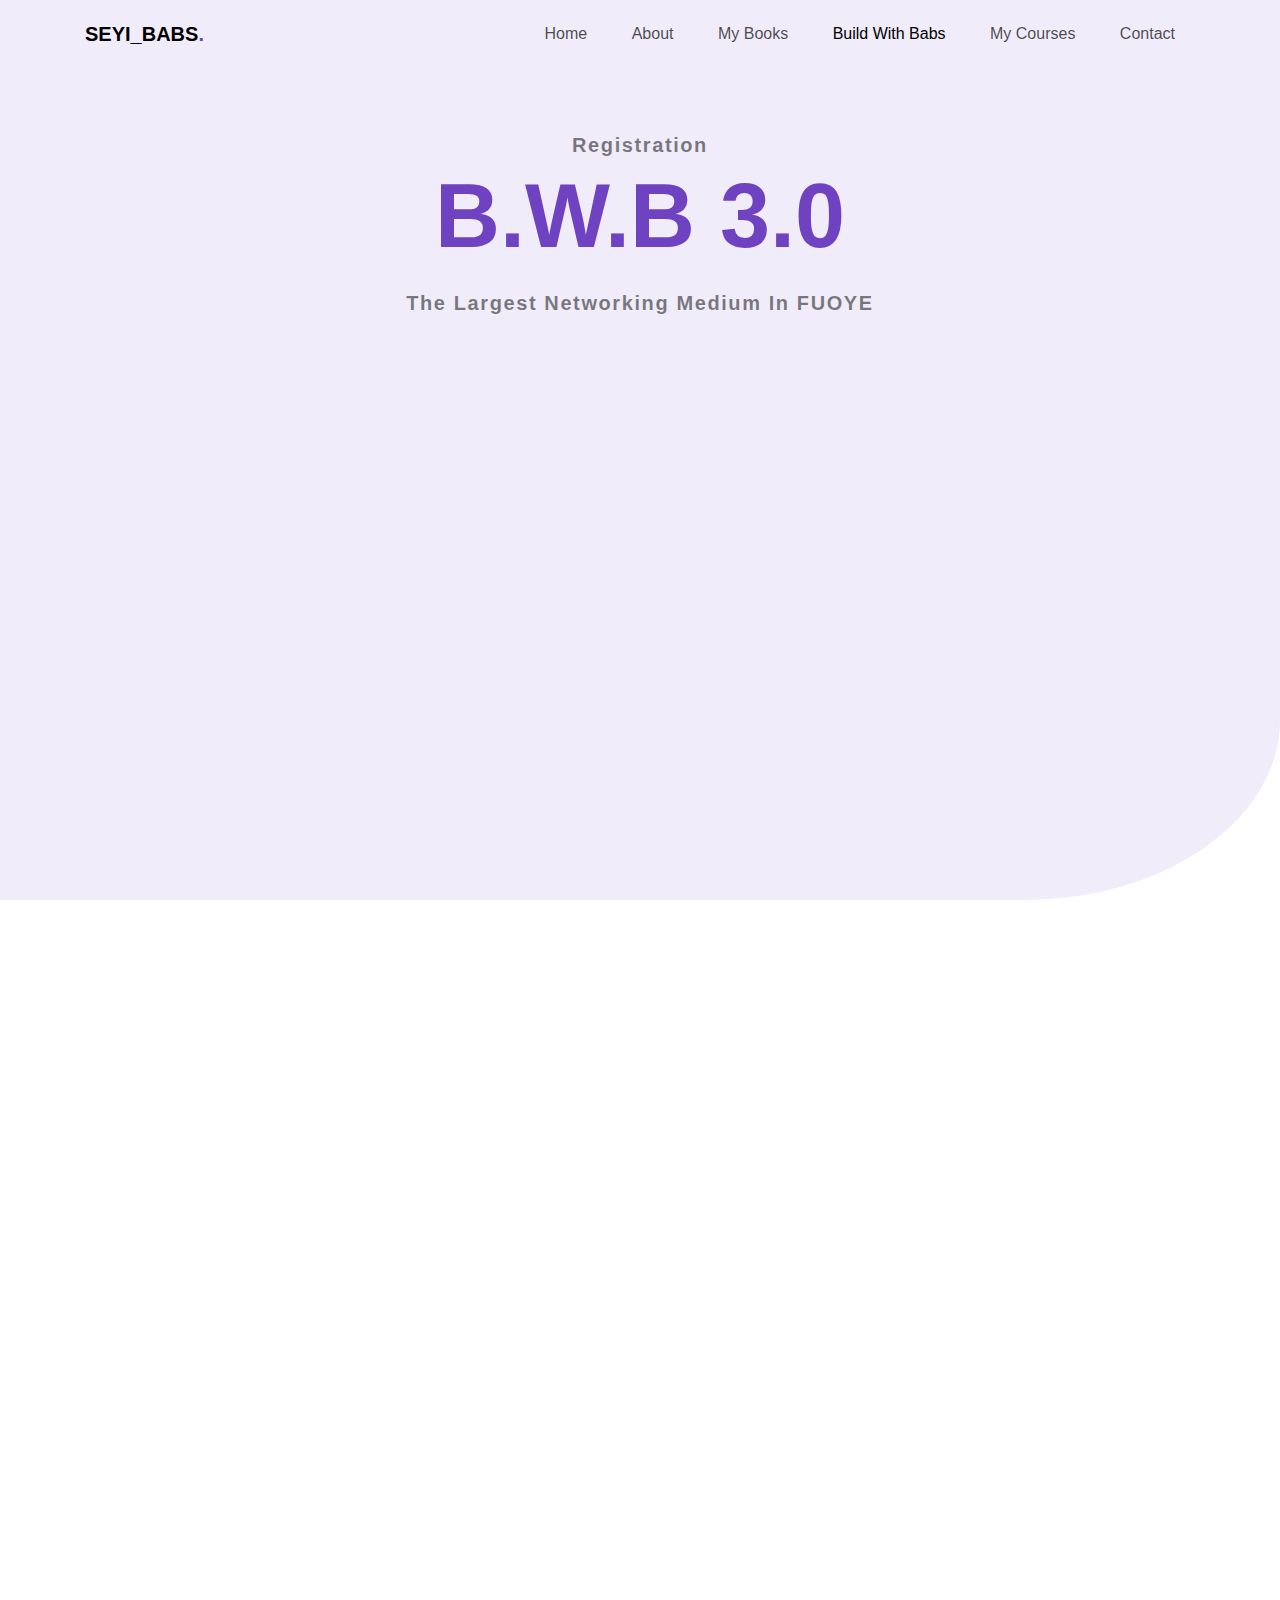
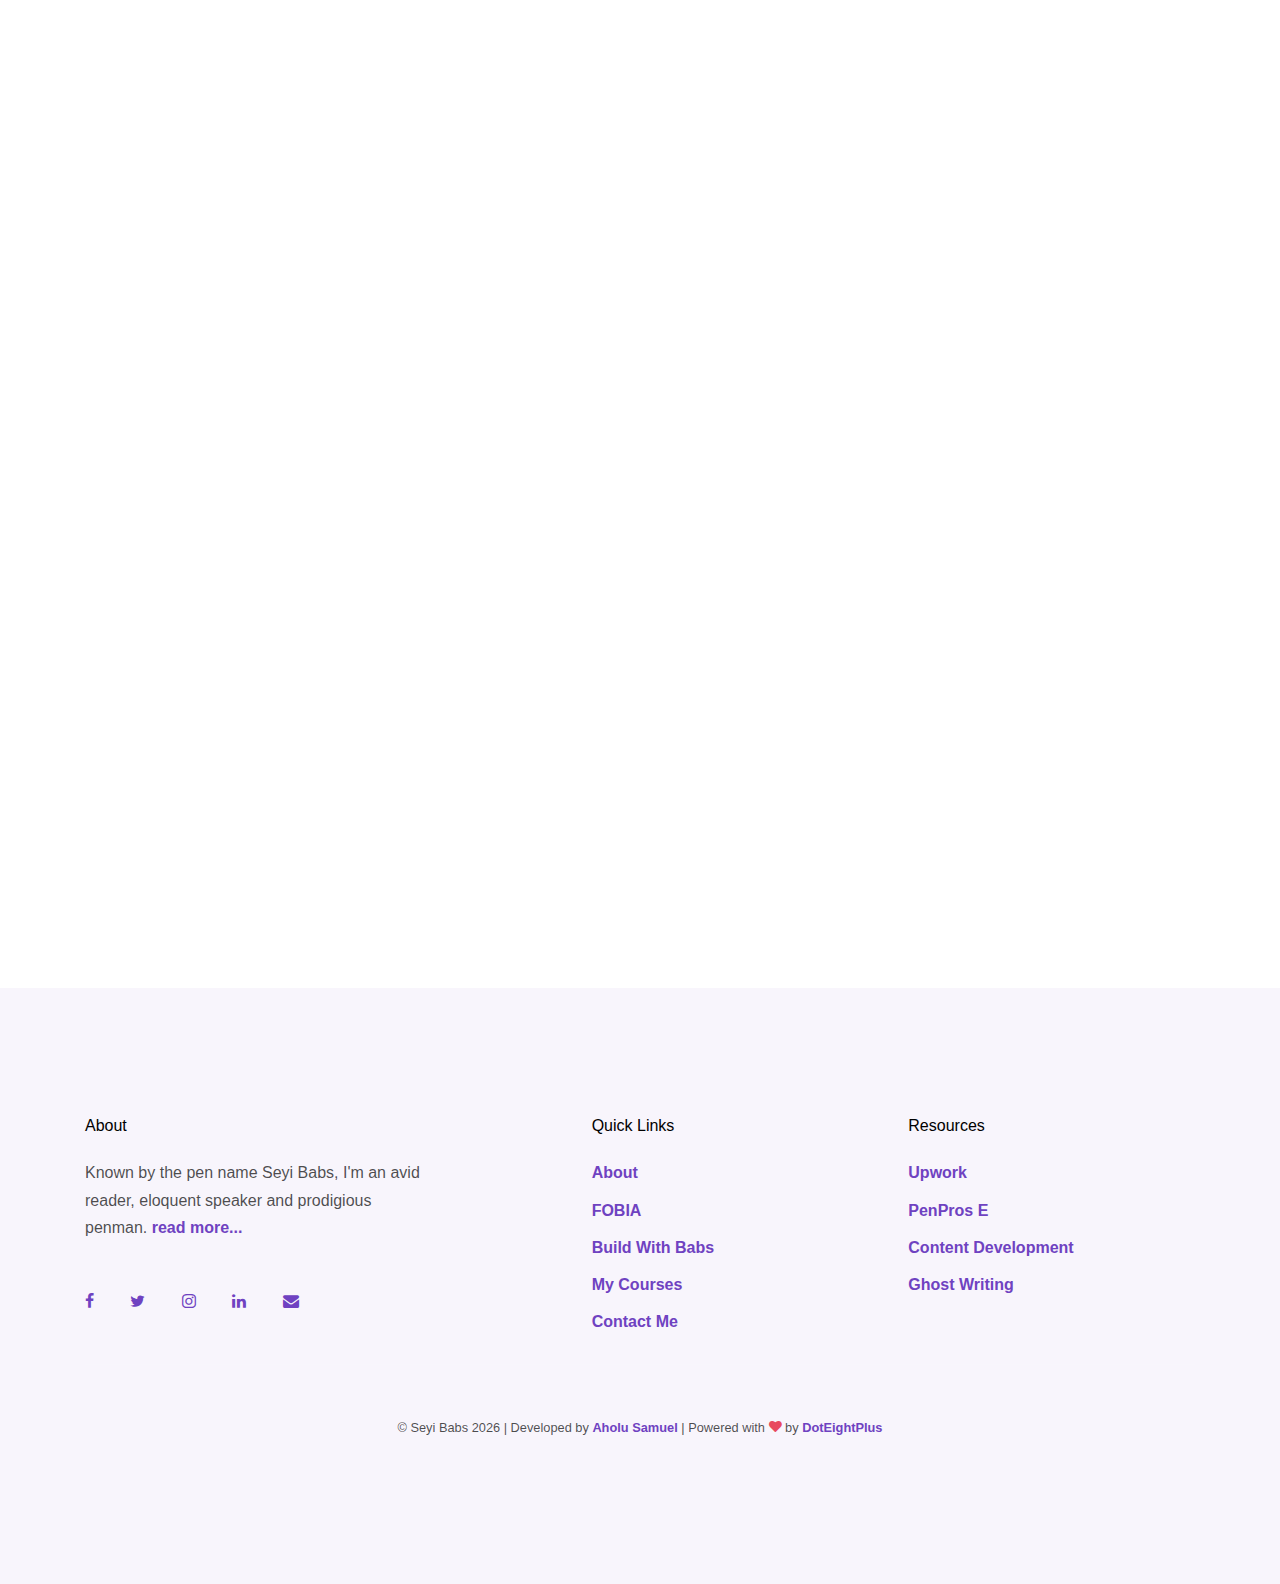
<file: bwb.html>
<!doctype html>
<html lang="en">
  <head>
    <title>theSeyiBabs  | Build With Babs</title>
    <meta charset="utf-8">
    <meta name="title" content="The Seyi Babs - Writer at 11 || Farmer at 22 || World Leader at 33 || MBA at 35 || Nigeria's President in 2035. 🇳🇬">
    <meta content='width=device-width, initial-scale=1.0, maximum-scale=1.0, user-scalable=0' name='viewport' />
  
    <!--  Social tags      -->
    <meta name="keywords" content="The Seyi Babs - Writer at 11 || Farmer at 22 || World Leader at 33 || MBA at 35 || Nigeria's President in 2035. 🇳🇬">
    <meta name="description" content="The Seyi Babs - Writer at 11 || Farmer at 22 || World Leader at 33 || MBA at 35 || Nigeria's President in 2035. 🇳🇬">
  
    <!-- Twitter Card data -->
    <meta name="twitter:card" content="Seyi_Babs1">
    <meta name="twitter:site" content="@Seyi_Babs1">
    <meta name="twitter:title" content="The Seyi Babs - Writer at 11 || Farmer at 22 || World Leader at 33 || MBA at 35 || Nigeria's President in 2035. 🇳🇬">
  
    <meta name="twitter:description" content="The Seyi Babs - Writer at 11 || Farmer at 22 || World Leader at 33 || MBA at 35 || Nigeria's President in 2035. 🇳🇬">
    <meta name="twitter:creator" content="@Seyi_Babs1">
    <meta name="twitter:image" content="https://twitter.com/Seyi_Babs1/photo">
  
  
    <!-- Open Graph data -->
    <meta property="fb:app_id" content="https://www.facebook.com/seyi.ebenezer.52">
    <meta property="og:title" content="The Seyi Babs - Writer at 11 || Farmer at 22 || World Leader at 33 || MBA at 35 || Nigeria's President in 2035. 🇳🇬" />
    <meta property="og:type" content="Public Personality" />
    <meta property="og:url" content="https://theseyibabs.com.ng" />
    <meta property="og:image" content="https://theseyibabs.com.ng/icon.png"/>
    <meta property="og:description" content="The Seyi Babs - Writer at 11 || Farmer at 22 || World Leader at 33 || MBA at 35 || Nigeria's President in 2035. 🇳🇬" />
    <meta property="og:site_name" content="The Seyi Babs" />
  
    <!-- Schema.org markup for Google+ -->
    <meta itemprop="name" content="The Seyi Babs - Writer at 11 || Farmer at 22 || World Leader at 33 || MBA at 35 || Nigeria's President in 2035. 🇳🇬">
    <meta itemprop="description" content="The Seyi Babs - Writer at 11 || Farmer at 22 || World Leader at 33 || MBA at 35 || Nigeria's President in 2035. 🇳🇬">
  
    <meta itemprop="image" content="icon.png">
  
    <!-- OG Meta Tags to improve the way the post looks when you share the page on Facebook, Twitter, LinkedIn -->
    <meta name="description" content="The Seyi Babs - Writer at 11 || Farmer at 22 || World Leader at 33 || MBA at 35 || Nigeria's President in 2035. 🇳🇬">
    <meta name="keywords" content="The Seyi Babs - Writer at 11 || Farmer at 22 || World Leader at 33 || MBA at 35 || Nigeria's President in 2035. 🇳🇬">
    <meta property="og:title" content="The Seyi Babs - Writer at 11 || Farmer at 22 || World Leader at 33 || MBA at 35 || Nigeria's President in 2035. 🇳🇬" />
    <meta property="og:image" content="icon.png" />
    <meta property="og:url" content="icon.png" />
    <meta property="og:site_name" content="The Seyi Babs - Writer at 11 || Farmer at 22 || World Leader at 33 || MBA at 35 || Nigeria's President in 2035. 🇳🇬" />
    <meta property="og:description" content="The Seyi Babs - Writer at 11 || Farmer at 22 || World Leader at 33 || MBA at 35 || Nigeria's President in 2035. 🇳🇬" />
    <meta name="theme-color" content="#f0ecf9"> 
  
    <!-- ===============================================-->
    <!--    Favicons-->
    <!-- ===============================================-->
    <link rel="apple-touch-icon" sizes="180x180" href="icon.png">
    <link rel="icon" type="image/x-icon" sizes="32x32" href="icon.png">
    <link rel="icon" type="image/x-icon" sizes="16x16" href="icon.png">
    <link rel="shortcut icon" type="image/x-icon" href="icon.png">
    <meta name="msapplication-TileImage" content="icon.png">
    <meta name="description" content="SeyiBabs | Home">
    <meta name="keywords" content="The Seyi Babs - Writer at 11 || Farmer at 22 || World Leader at 33 || MBA at 35 || Nigeria's President in 2035. 🇳🇬">
    
  
    <link href="https://fonts.googleapis.com/css2?family=Mulish:wght@400;700;900&display=swap" rel="stylesheet">
  
    <link rel="stylesheet" href="fonts/icomoon/style.css">
  
    <link rel="stylesheet" href="css/bootstrap.min.css">
    <link rel="stylesheet" href="css/jquery-ui.css">
    <link rel="stylesheet" href="css/owl.carousel.min.css">
    <link rel="stylesheet" href="css/owl.theme.default.min.css">
    <link rel="stylesheet" href="css/owl.theme.default.min.css">
    <link rel="stylesheet" href="css/jquery.fancybox.min.css">
    <link rel="stylesheet" href="css/bootstrap-datepicker.css">
    <link rel="stylesheet" href="fonts/flaticon/font/flaticon.css">
    <link rel="stylesheet" href="fonts/flaticon-covid/font/flaticon.css">
    <link rel="stylesheet" href="css/aos.css">
  
    <link rel="stylesheet" href="css/style.css">
    <link rel="manifest" href="manifest.json">
    <link type="image/x-icon" rel="shortcut icon" href="icon.png">
  
  </head>
<body data-spy="scroll" data-target=".site-navbar-target" data-offset="300">


  <div class="site-wrap">

    <div class="site-mobile-menu site-navbar-target">
      <div class="site-mobile-menu-header">
        <div class="site-mobile-menu-close mt-3">
          <span class="icon-close2 js-menu-toggle"></span>
        </div>
      </div>
      <div class="site-mobile-menu-body"></div>
    </div>

    
    <header class="site-navbar light js-sticky-header site-navbar-target" role="banner">

      <div class="container">
        <div class="row align-items-center">

          <div class="col-6 col-xl-2">
            <div class="mb-0 site-logo"><a href="./" class="mb-0"><strong>SEYI_BABS</strong><span class="text-primary">.</span> </a></div>
          </div>

          <div class="col-12 col-md-10 d-none d-xl-block">
            <nav class="site-navigation position-relative text-right" role="navigation">

              <ul class="site-menu main-menu js-clone-nav mr-auto d-none d-lg-block">
                <li><a href="./" class="nav-link">Home</a></li>
                <li><a href="./about" class="nav-link">About</a></li>
                <li><a target="_blank" href="./mybooks" class="nav-link">My Books</a></li>
                <li><a class="active" href="./bwb" class="nav-link">Build With Babs</a></li>
                <li><a href="./mycouses" class="nav-link">My Courses</a></li>
                <li><a href="contact.html" class="nav-link">Contact</a></li>
              </ul>
            </nav>
          </div>


          <div class="col-6 d-inline-block d-xl-none ml-md-0 py-3" style="position: relative; top: 3px;"><a href="#" class="site-menu-toggle js-menu-toggle float-right"><span class="icon-menu h3 text-black"></span></a></div>

        </div>
      </div>

    </header>




    <div class="hero-v1">
      <div class="container">
        <div class="row align-items-center justify-content-center">
          <div class="col-lg-6 text-center mx-auto">
            <span class="d-block subheading">Registration</span>
            <h1 class="heading mb-3">B.W.B 3.0</h1>
             <span class="d-block subheading">The Largest Networking Medium in FUOYE</span>
          </div>
          
        </div>
      </div>
    </div>


    <!-- MAIN -->

    <div class="site-section">
      <div class="container">
        <iframe src="https://docs.google.com/forms/d/e/1FAIpQLSdSqdLo1NIEVl5965MRqJlgZPrImw5fcnSxJehZnhj1DRm0Jg/viewform?embedded=true" width="100%" height="1500" scrolling="no" frameborder="0" marginheight="0" marginwidth="0">Loading…</iframe>
      </div>
    </div>

    <div class="site-footer  bg-primary-light">
      <div class="container">
        <div class="row">
          <div class="col-lg-4">
            <h2 class="footer-heading mb-4">About</h2>
            <p>Known by the pen name Seyi Babs, I'm an avid reader, eloquent speaker and prodigious penman. <span><a href="./about"> read more...</a></span></p>
            <div class="my-5">
              <a href="https://web.facebook.com/seyi.ebenezer.52" class="pl-0 pr-3"><span class="icon-facebook"></span></a>
              <a href="https://twitter.com/Seyi_Babs1" class="pl-3 pr-3"><span class="icon-twitter"></span></a>
              <a href="https://www.instagram.com/theseyibabs/" class="pl-3 pr-3"><span class="icon-instagram"></span></a>
              <a href="https://www.linkedin.com/in/seyi-babs-b79875184/" class="pl-3 pr-3"><span class="icon-linkedin"></span></a>
              <a href="mailto: hello@theseyibabs.com.ng" class="pl-3 pr-3"><span class="icon-envelope"></span></a>
            </div>
          </div>
          <div class="col-lg-8">
            <div class="row">
              <div class="col-lg-2">
               
              </div>
            
              <div class="col-lg-5">
                <h2 class="footer-heading mb-4">Quick Links</h2>
                <ul class="list-unstyled">
                  <li><a href="./about">About</a></li>
                  <li><a href="./fobia">FOBIA</a></li>
                  <li><a href="https://g.page/buildwithbabs">Build With Babs</a></li>
                  <li><a href="./mycouses">My Courses</a></li>
                  <li><a href="./contact">Contact Me</a></li>
                </ul>
              </div>
             
              <div class="col-lg-5">
                <h2 class="footer-heading mb-4">Resources</h2>
                <ul class="list-unstyled">
                  <li><a href="#">Upwork</a></li>
                  <li><a href="#">PenPros E</a></li>
                  <li><a href="#">Content Development</a></li>
                  <li><a href="#">Ghost Writing</a></li>
                </ul>
                <!-- <form>
                  <div class="form-group">
                    <input type="text" style="border-color: #6f42c1; text-align: left; font-family:sans-serif;" class="btn btn-white" name="subscribe" id="subscribe" placeholder="Subscribe">
                    <input type="submit" class="btn btn-primary" style="width: 30px" value="Go">
                  </div>
           
                </form> -->
                  
              </div>
            </div>
          </div>
        </div>
        <div class="row text-center">
          <div class="col-md-12">
            <div class="border-top pt-5">
              <p class="copyright"><small>
                <!-- Link back to Colorlib can't be removed. Template is licensed under CC BY 3.0. -->
                &copy; Seyi Babs <script>document.write(new Date().getFullYear());</script> | Developed  by <a href="https://www.google.com/search?q=aholu+samuel&sxsrf=AOaemvJ25dtLrpWTRjXWr9uBNvVJAZfBzA%3A1635950550042&source=hp&ei=1Z-CYcjFPNPI1sQPrsaAkAU&iflsig=ALs-wAMAAAAAYYKt5tVmGLSrpn2MF3InxbOEBFesQy5o&oq=&gs_lcp=Cgdnd3Mtd2l6EAEYADIHCCMQ6gIQJzIHCCMQ6gIQJzIHCCMQ6gIQJzIHCCMQ6gIQJzIHCCMQ6gIQJzIHCCMQ6gIQJzIHCCMQ6gIQJzIHCCMQ6gIQJzIHCCMQ6gIQJzIHCCMQ6gIQJ1AAWABgzTpoA3AAeACAAQCIAQCSAQCYAQCwAQo&sclient=gws-wiz" target="_blank" > Aholu Samuel</a> | Powered with <i class="icon-heart text-danger" aria-hidden="true"></i> by <a href="https://doteightplus.com" target="_blank" >DotEightPlus</a>
                <!-- Link back to Colorlib can't be removed. Template is licensed under CC BY 3.0. --></small></p>

              </div>
            </div>

          </div>
        </div>
      </div>
    </div>

  </div> <!-- .site-wrap -->

  <script src="js/jquery-3.3.1.min.js"></script>
  <script src="js/jquery-ui.js"></script>
  <script src="js/popper.min.js"></script>
  <script src="js/bootstrap.min.js"></script>
  <script src="js/owl.carousel.min.js"></script>
  <script src="js/jquery.countdown.min.js"></script>
  <script src="js/jquery.easing.1.3.js"></script>
  <script src="js/aos.js"></script>
  <script src="js/jquery.fancybox.min.js"></script>
  <script src="js/jquery.sticky.js"></script>
  <script src="js/isotope.pkgd.min.js"></script>


  <script src="js/main.js"></script>


</body>
</html>
</file>
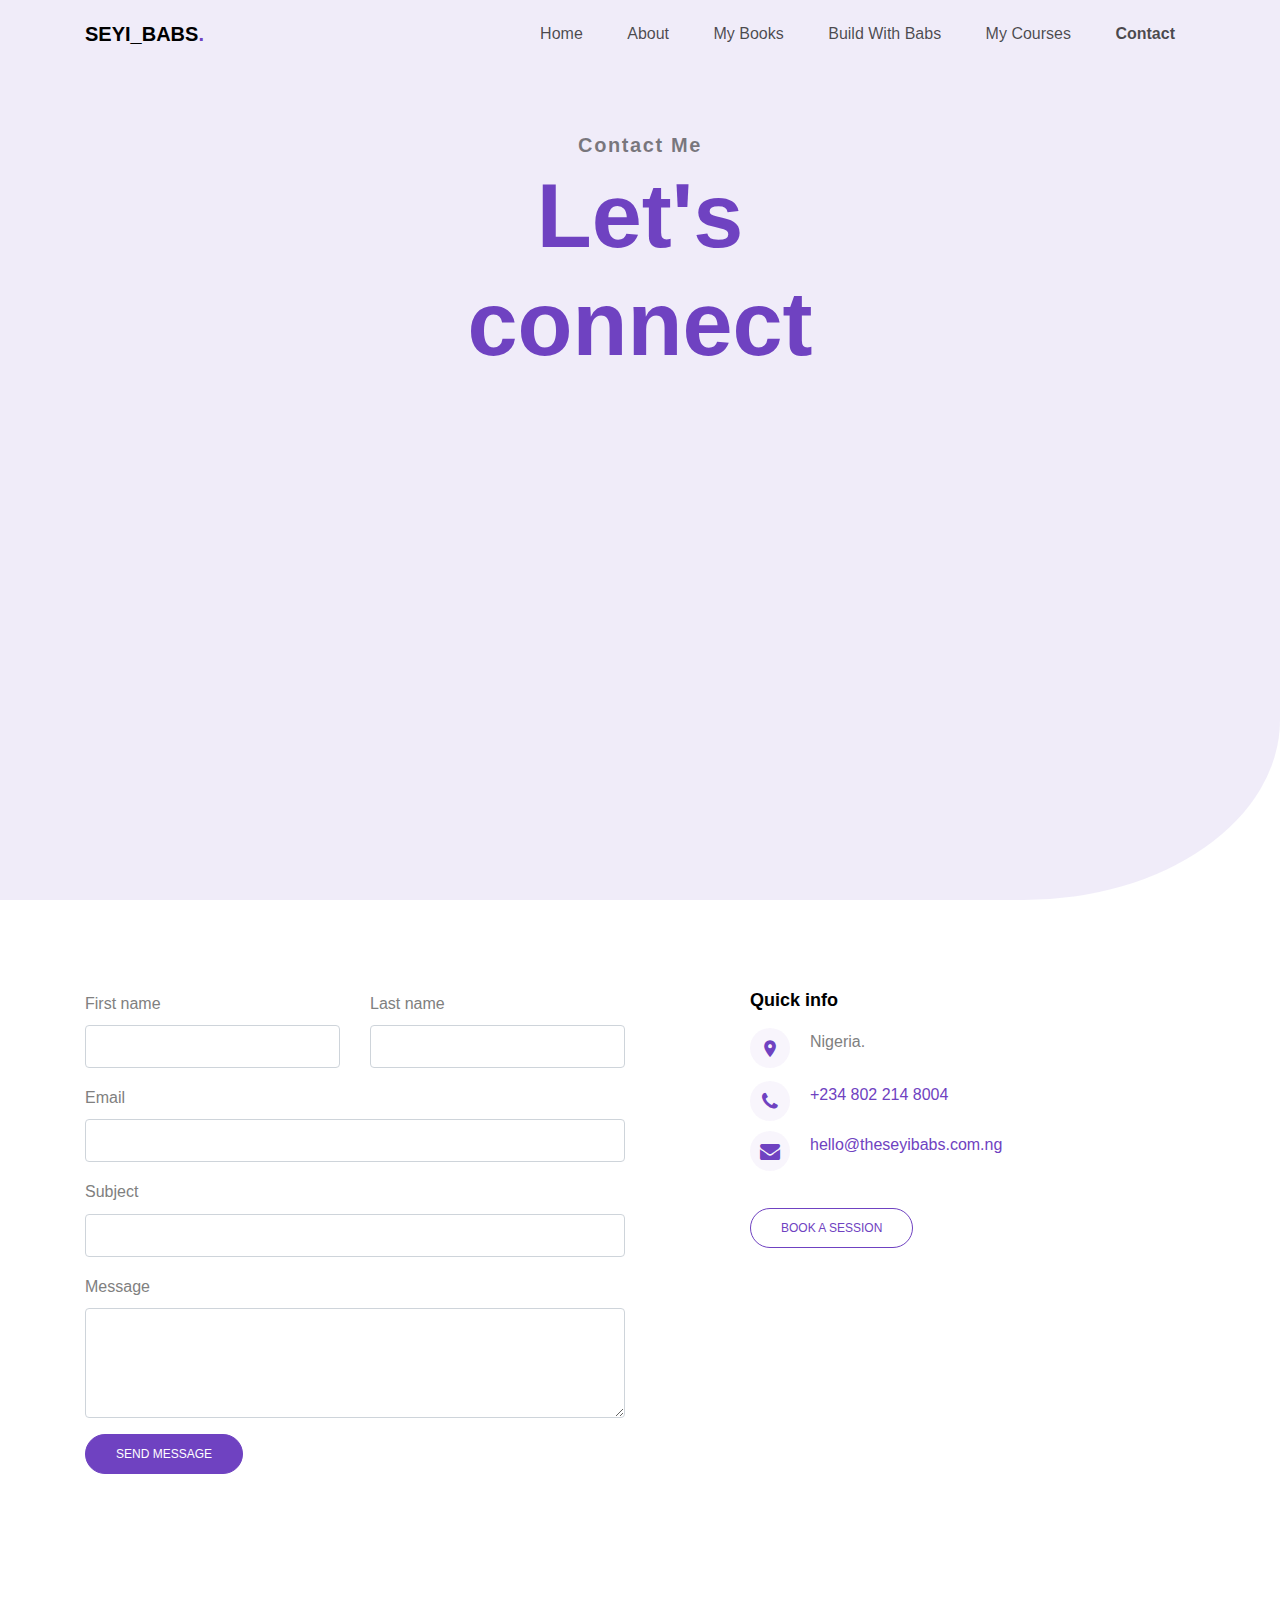
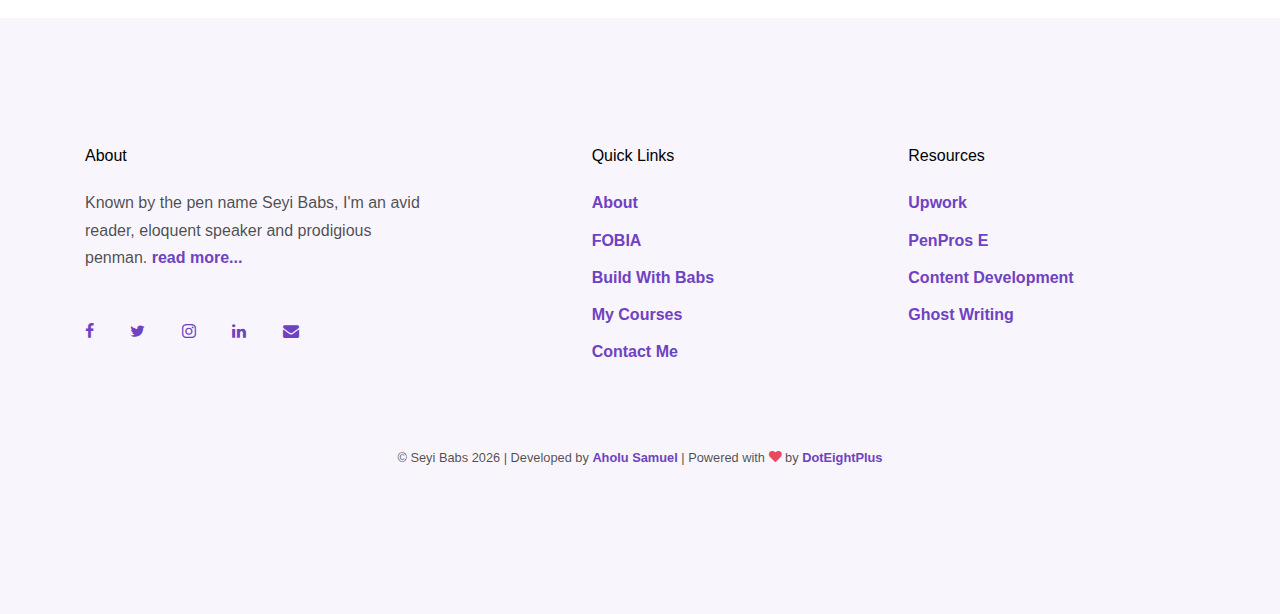
<file: contact.html>
<!doctype html>
<html lang="en">
  <head>
    <title>theSeyiBabs  | Contact Me</title>
    <meta charset="utf-8">
    <meta name="title" content="The Seyi Babs - Writer at 11 || Farmer at 22 || World Leader at 33 || MBA at 35 || Nigeria's President in 2035. 🇳🇬">
    <meta content='width=device-width, initial-scale=1.0, maximum-scale=1.0, user-scalable=0' name='viewport' />
  
    <!--  Social tags      -->
    <meta name="keywords" content="The Seyi Babs - Writer at 11 || Farmer at 22 || World Leader at 33 || MBA at 35 || Nigeria's President in 2035. 🇳🇬">
    <meta name="description" content="The Seyi Babs - Writer at 11 || Farmer at 22 || World Leader at 33 || MBA at 35 || Nigeria's President in 2035. 🇳🇬">
  
    <!-- Twitter Card data -->
    <meta name="twitter:card" content="Seyi_Babs1">
    <meta name="twitter:site" content="@Seyi_Babs1">
    <meta name="twitter:title" content="The Seyi Babs - Writer at 11 || Farmer at 22 || World Leader at 33 || MBA at 35 || Nigeria's President in 2035. 🇳🇬">
  
    <meta name="twitter:description" content="The Seyi Babs - Writer at 11 || Farmer at 22 || World Leader at 33 || MBA at 35 || Nigeria's President in 2035. 🇳🇬">
    <meta name="twitter:creator" content="@Seyi_Babs1">
    <meta name="twitter:image" content="https://twitter.com/Seyi_Babs1/photo">
  
  
    <!-- Open Graph data -->
    <meta property="fb:app_id" content="https://www.facebook.com/seyi.ebenezer.52">
    <meta property="og:title" content="The Seyi Babs - Writer at 11 || Farmer at 22 || World Leader at 33 || MBA at 35 || Nigeria's President in 2035. 🇳🇬" />
    <meta property="og:type" content="Public Personality" />
    <meta property="og:url" content="https://theseyibabs.com.ng" />
    <meta property="og:image" content="https://theseyibabs.com.ng/icon.png"/>
    <meta property="og:description" content="The Seyi Babs - Writer at 11 || Farmer at 22 || World Leader at 33 || MBA at 35 || Nigeria's President in 2035. 🇳🇬" />
    <meta property="og:site_name" content="The Seyi Babs" />
  
    <!-- Schema.org markup for Google+ -->
    <meta itemprop="name" content="The Seyi Babs - Writer at 11 || Farmer at 22 || World Leader at 33 || MBA at 35 || Nigeria's President in 2035. 🇳🇬">
    <meta itemprop="description" content="The Seyi Babs - Writer at 11 || Farmer at 22 || World Leader at 33 || MBA at 35 || Nigeria's President in 2035. 🇳🇬">
  
    <meta itemprop="image" content="icon.png">
  
    <!-- OG Meta Tags to improve the way the post looks when you share the page on Facebook, Twitter, LinkedIn -->
    <meta name="description" content="The Seyi Babs - Writer at 11 || Farmer at 22 || World Leader at 33 || MBA at 35 || Nigeria's President in 2035. 🇳🇬">
    <meta name="keywords" content="The Seyi Babs - Writer at 11 || Farmer at 22 || World Leader at 33 || MBA at 35 || Nigeria's President in 2035. 🇳🇬">
    <meta property="og:title" content="The Seyi Babs - Writer at 11 || Farmer at 22 || World Leader at 33 || MBA at 35 || Nigeria's President in 2035. 🇳🇬" />
    <meta property="og:image" content="icon.png" />
    <meta property="og:url" content="icon.png" />
    <meta property="og:site_name" content="The Seyi Babs - Writer at 11 || Farmer at 22 || World Leader at 33 || MBA at 35 || Nigeria's President in 2035. 🇳🇬" />
    <meta property="og:description" content="The Seyi Babs - Writer at 11 || Farmer at 22 || World Leader at 33 || MBA at 35 || Nigeria's President in 2035. 🇳🇬" />
    <meta name="theme-color" content="#f0ecf9"> 
  
    <!-- ===============================================-->
    <!--    Favicons-->
    <!-- ===============================================-->
    <link rel="apple-touch-icon" sizes="180x180" href="icon.png">
    <link rel="icon" type="image/x-icon" sizes="32x32" href="icon.png">
    <link rel="icon" type="image/x-icon" sizes="16x16" href="icon.png">
    <link rel="shortcut icon" type="image/x-icon" href="icon.png">
    <meta name="msapplication-TileImage" content="icon.png">
    <meta name="description" content="SeyiBabs | Home">
    <meta name="keywords" content="The Seyi Babs - Writer at 11 || Farmer at 22 || World Leader at 33 || MBA at 35 || Nigeria's President in 2035. 🇳🇬">
    
  
    <link href="https://fonts.googleapis.com/css2?family=Mulish:wght@400;700;900&display=swap" rel="stylesheet">
  
    <link rel="stylesheet" href="fonts/icomoon/style.css">
  
    <link rel="stylesheet" href="css/bootstrap.min.css">
    <link rel="stylesheet" href="css/jquery-ui.css">
    <link rel="stylesheet" href="css/owl.carousel.min.css">
    <link rel="stylesheet" href="css/owl.theme.default.min.css">
    <link rel="stylesheet" href="css/owl.theme.default.min.css">
    <link rel="stylesheet" href="css/jquery.fancybox.min.css">
    <link rel="stylesheet" href="css/bootstrap-datepicker.css">
    <link rel="stylesheet" href="fonts/flaticon/font/flaticon.css">
    <link rel="stylesheet" href="fonts/flaticon-covid/font/flaticon.css">
    <link rel="stylesheet" href="css/aos.css">
  
    <link rel="stylesheet" href="css/style.css">
    <link rel="manifest" href="manifest.json">
    <link type="image/x-icon" rel="shortcut icon" href="icon.png">
  
  </head>
<body data-spy="scroll" data-target=".site-navbar-target" data-offset="300">


  <div class="site-wrap">

    <div class="site-mobile-menu site-navbar-target">
      <div class="site-mobile-menu-header">
        <div class="site-mobile-menu-close mt-3">
          <span class="icon-close2 js-menu-toggle"></span>
        </div>
      </div>
      <div class="site-mobile-menu-body"></div>
    </div>

    
    <header class="site-navbar light js-sticky-header site-navbar-target" role="banner">

      <div class="container">
        <div class="row align-items-center">

          <div class="col-6 col-xl-2">
            <div class="mb-0 site-logo"><a href="./" class="mb-0"><strong>SEYI_BABS</strong><span class="text-primary">.</span> </a></div>
          </div>

          <div class="col-12 col-md-10 d-none d-xl-block">
            <nav class="site-navigation position-relative text-right" role="navigation">

              <ul class="site-menu main-menu js-clone-nav mr-auto d-none d-lg-block">
                <li><a href="./" class="nav-link">Home</a></li>
                <li><a href="./about" class="nav-link">About</a></li>
                <li><a href="./mybooks" class="nav-link">My Books</a></li>
                <li><a target="_blank" href="./bwb" class="nav-link">Build With Babs</a></li>
                <li><a href="./mycouses" class="nav-link">My Courses</a></li>
                <li class="active"><a href="contact.html" class="nav-link">Contact</a></li>
              </ul>
            </nav>
          </div>


          <div class="col-6 d-inline-block d-xl-none ml-md-0 py-3" style="position: relative; top: 3px;"><a href="#" class="site-menu-toggle js-menu-toggle float-right"><span class="icon-menu h3 text-black"></span></a></div>

        </div>
      </div>

    </header>




    <div class="hero-v1">
      <div class="container">
        <div class="row align-items-center justify-content-center">
          <div class="col-lg-6 text-center mx-auto">
            <span class="d-block subheading">Contact Me</span>
            <h1 class="heading mb-3">Let's connect</h1>
            
          </div>
          
        </div>
      </div>
    </div>


    <!-- MAIN -->

    <div class="site-section">
      <div class="container">
        <div class="row">
          <div class="col-lg-6">
            <form action="./submitted" data-netlify="true" method="post" name="contact_form" >
              <div class="row">
                <div class="col-lg-6">
                  <div class="form-group">
                    <label for="fname">First name</label>
                    <input type="text" name="From:" id="From:" value="Contact" hidden>
                    <input type="text" id="first name" name="first name" required class="form-control">
                  </div>
                </div>
                <div class="col-lg-6">
                  <div class="form-group">
                    <label for="lname">Last name</label>
                    <input type="text"  id="last name" name="last name" class="form-control">
                  </div>
                </div>
              </div>

              <div class="row">
                <div class="col-lg-12">
                  <div class="form-group">
                    <label for="email">Email</label>
                    <input type="text" id="email" name="email" required class="form-control">
                  </div>
                </div>
              </div>

              <div class="row">
                <div class="col-lg-12">
                  <div class="form-group">
                    <label for="subject">Subject</label>
                    <input type="text" id="subject" required class="form-control">
                  </div>
                </div>
              </div>

              <div class="row">
                <div class="col-lg-12">
                  <div class="form-group">
                    <label for="message">Message</label>
                    <textarea name="message" id="message" required class="form-control" cols="30" rows="4"></textarea>
                  </div>
                </div>
              </div>

              <div class="row">
                <div class="col-lg-6">
                  <input type="submit" class="btn btn-primary" value="Send Message">
                  
          <br><br><br>
                </div>
              </div>

            </form>
          </div>



          <div class="col-lg-5 ml-auto">
            <h3 class="mb-3 side-title">Quick info</h3>
            <div class="quick-contact">

              <div class="d-flex">
                <span class="icon-room"></span>
                <address>
                  Nigeria.
                </address>
              </div>
              <div class="d-flex">
                <span class="icon-phone"></span>
                <a href="tel: +234 802 214 8004">+234 802 214 8004</a>
              </div>
              <div class="d-flex">
                <span class="icon-envelope"></span>
                <a href="mail-to: hello@theseyibabs.com.ng">hello@theseyibabs.com.ng</a>
              </div>
              <br>
              <p class="mb-4"><a href="./book-a-session" class="btn btn-prime">Book a Session</a></p>
              <!-- <div class="d-flex">
                <span class="icon-globe"></span>
                <a href="#">https://mywebsite.com</a>
              </div> -->
            </div>
          </div>
        </div>
      </div>
    </div>

    <div class="site-footer  bg-primary-light">
      <div class="container">
        <div class="row">
          <div class="col-lg-4">
            <h2 class="footer-heading mb-4">About</h2>
            <p>Known by the pen name Seyi Babs, I'm an avid reader, eloquent speaker and prodigious penman. <span><a href="./about"> read more...</a></span></p>
            <div class="my-5">
              <a href="https://web.facebook.com/seyi.ebenezer.52" class="pl-0 pr-3"><span class="icon-facebook"></span></a>
              <a href="https://twitter.com/Seyi_Babs1" class="pl-3 pr-3"><span class="icon-twitter"></span></a>
              <a href="https://www.instagram.com/theseyibabs/" class="pl-3 pr-3"><span class="icon-instagram"></span></a>
              <a href="https://www.linkedin.com/in/seyi-babs-b79875184/" class="pl-3 pr-3"><span class="icon-linkedin"></span></a>
              <a href="mailto: hello@theseyibabs.com.ng" class="pl-3 pr-3"><span class="icon-envelope"></span></a>
            </div>
          </div>
          <div class="col-lg-8">
            <div class="row">
              <div class="col-lg-2">
               
              </div>
            
              <div class="col-lg-5">
                <h2 class="footer-heading mb-4">Quick Links</h2>
                <ul class="list-unstyled">
                  <li><a href="./about">About</a></li>
                  <li><a href="./fobia">FOBIA</a></li>
                  <li><a href="https://g.page/buildwithbabs">Build With Babs</a></li>
                  <li><a href="./mycouses">My Courses</a></li>
                  <li><a href="./contact">Contact Me</a></li>
                </ul>
              </div>
             
              <div class="col-lg-5">
                <h2 class="footer-heading mb-4">Resources</h2>
                <ul class="list-unstyled">
                  <li><a href="#">Upwork</a></li>
                  <li><a href="#">PenPros E</a></li>
                  <li><a href="#">Content Development</a></li>
                  <li><a href="#">Ghost Writing</a></li>
                </ul>
                <!-- <form>
                  <div class="form-group">
                    <input type="text" style="border-color: #6f42c1; text-align: left; font-family:sans-serif;" class="btn btn-white" name="subscribe" id="subscribe" placeholder="Subscribe">
                    <input type="submit" class="btn btn-primary" style="width: 30px" value="Go">
                  </div>
           
                </form> -->
                  
              </div>
            </div>
          </div>
        </div>
        <div class="row text-center">
          <div class="col-md-12">
            <div class="border-top pt-5">
              <p class="copyright"><small>
                <!-- Link back to Colorlib can't be removed. Template is licensed under CC BY 3.0. -->
                &copy; Seyi Babs <script>document.write(new Date().getFullYear());</script> | Developed  by <a href="https://www.google.com/search?q=aholu+samuel&sxsrf=AOaemvJ25dtLrpWTRjXWr9uBNvVJAZfBzA%3A1635950550042&source=hp&ei=1Z-CYcjFPNPI1sQPrsaAkAU&iflsig=ALs-wAMAAAAAYYKt5tVmGLSrpn2MF3InxbOEBFesQy5o&oq=&gs_lcp=Cgdnd3Mtd2l6EAEYADIHCCMQ6gIQJzIHCCMQ6gIQJzIHCCMQ6gIQJzIHCCMQ6gIQJzIHCCMQ6gIQJzIHCCMQ6gIQJzIHCCMQ6gIQJzIHCCMQ6gIQJzIHCCMQ6gIQJzIHCCMQ6gIQJ1AAWABgzTpoA3AAeACAAQCIAQCSAQCYAQCwAQo&sclient=gws-wiz" target="_blank" > Aholu Samuel</a> | Powered with <i class="icon-heart text-danger" aria-hidden="true"></i> by <a href="https://doteightplus.com" target="_blank" >DotEightPlus</a>
                <!-- Link back to Colorlib can't be removed. Template is licensed under CC BY 3.0. --></small></p>

              </div>
            </div>

          </div>
        </div>
      </div>
    </div>

  </div> <!-- .site-wrap -->

  <script src="js/jquery-3.3.1.min.js"></script>
  <script src="js/jquery-ui.js"></script>
  <script src="js/popper.min.js"></script>
  <script src="js/bootstrap.min.js"></script>
  <script src="js/owl.carousel.min.js"></script>
  <script src="js/jquery.countdown.min.js"></script>
  <script src="js/jquery.easing.1.3.js"></script>
  <script src="js/aos.js"></script>
  <script src="js/jquery.fancybox.min.js"></script>
  <script src="js/jquery.sticky.js"></script>
  <script src="js/isotope.pkgd.min.js"></script>


  <script src="js/main.js"></script>


</body>
</html>
</file>
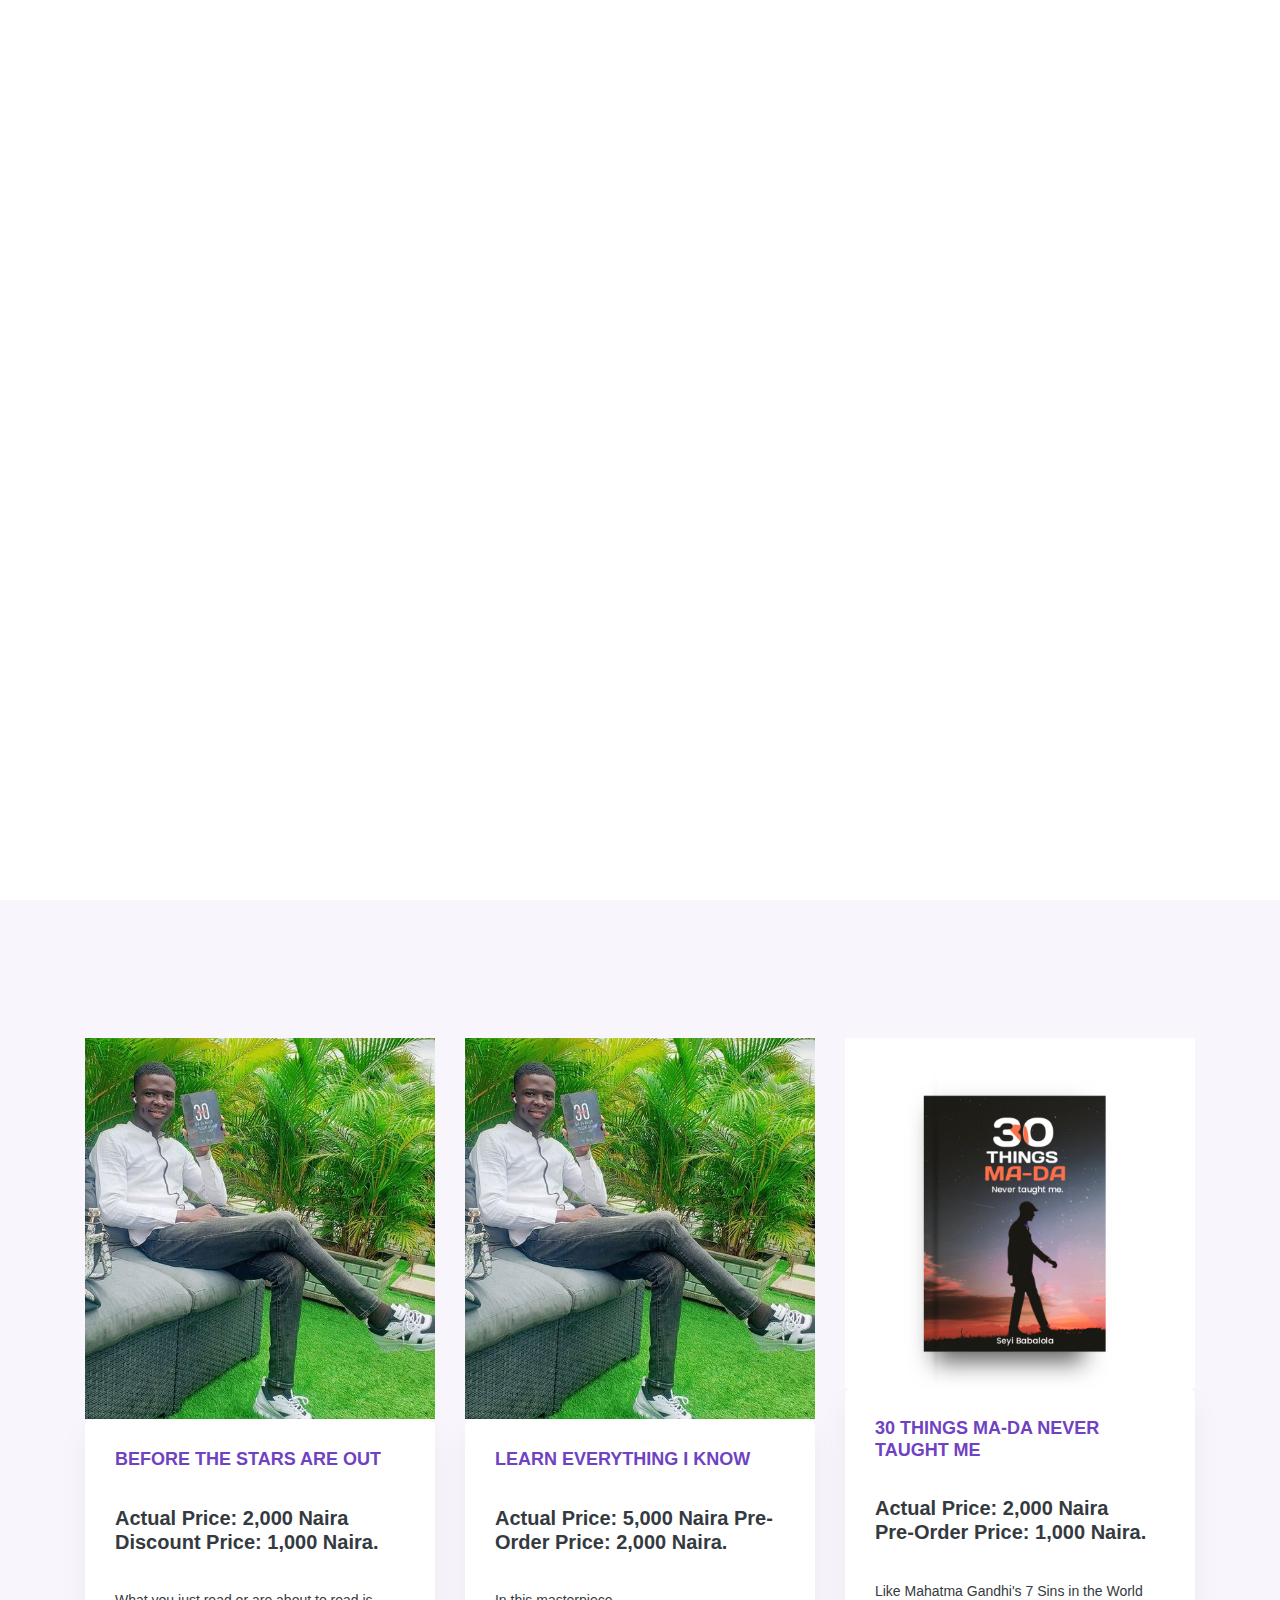
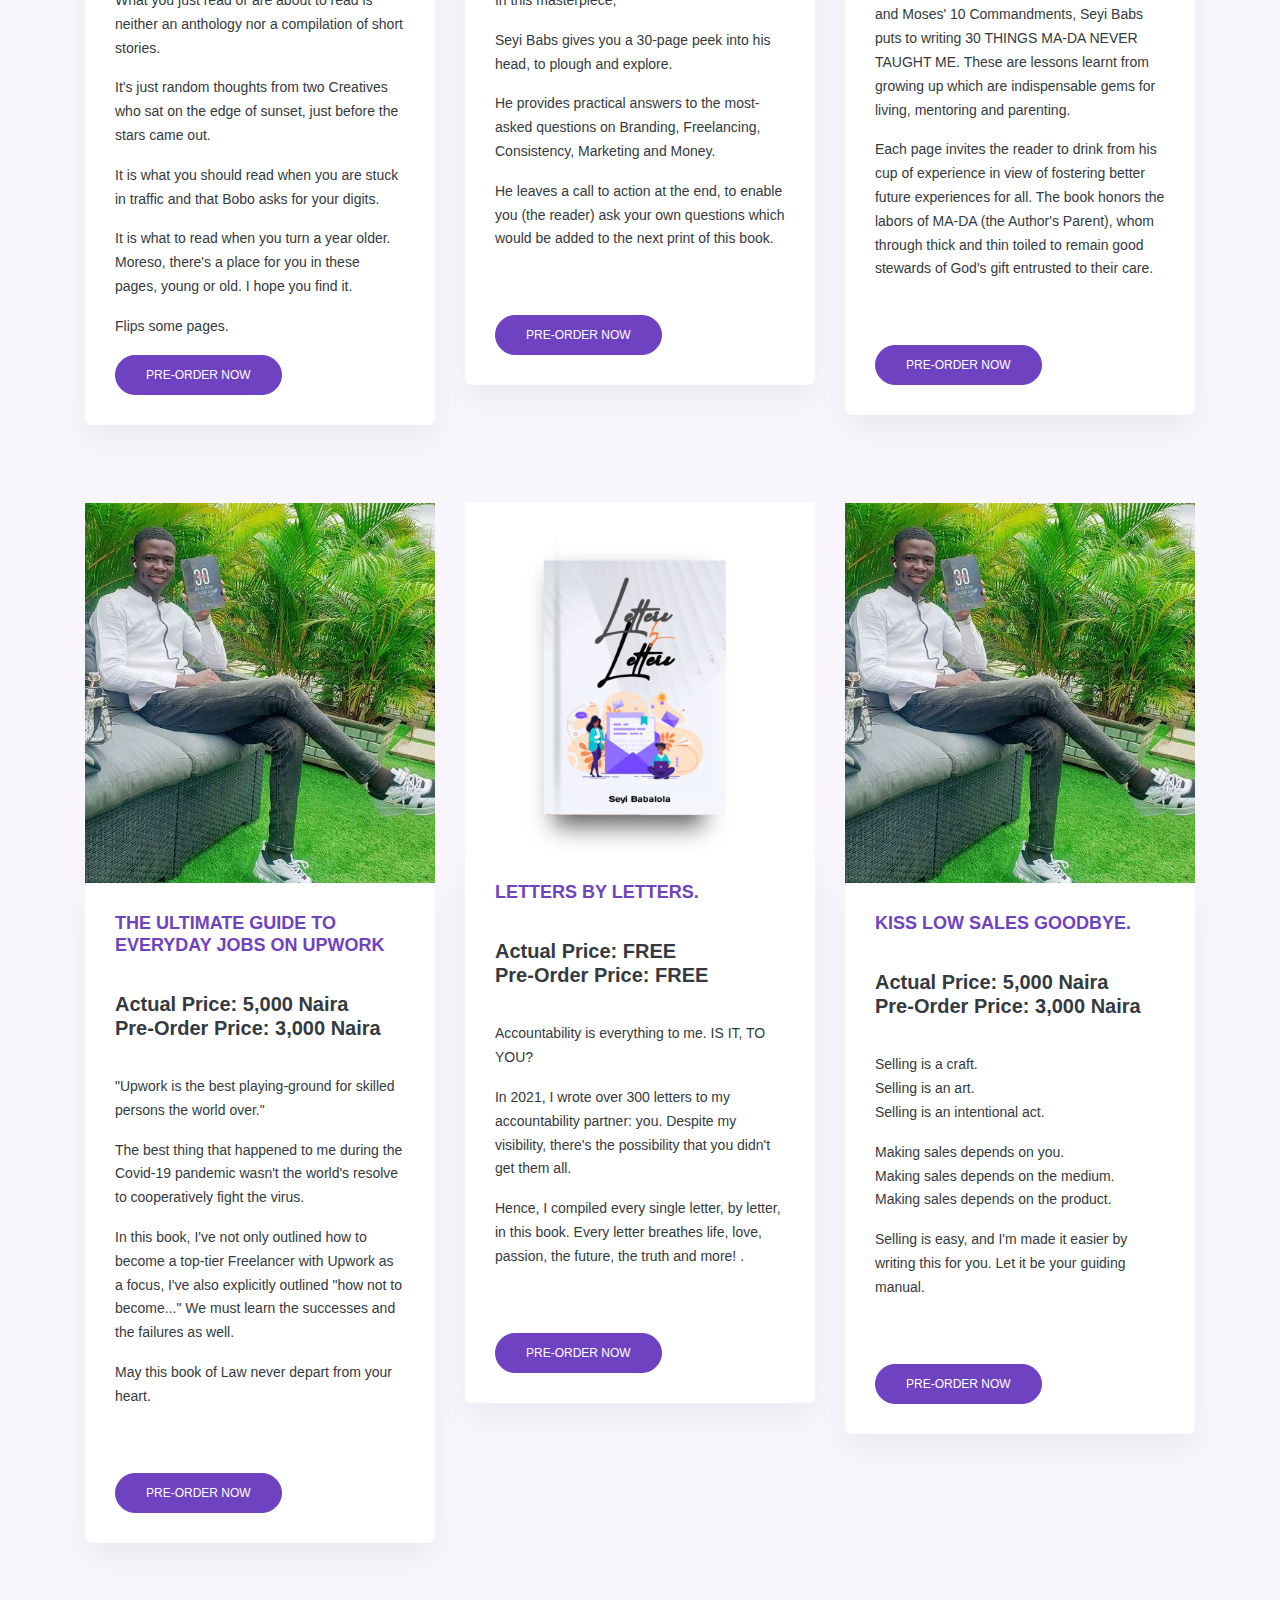
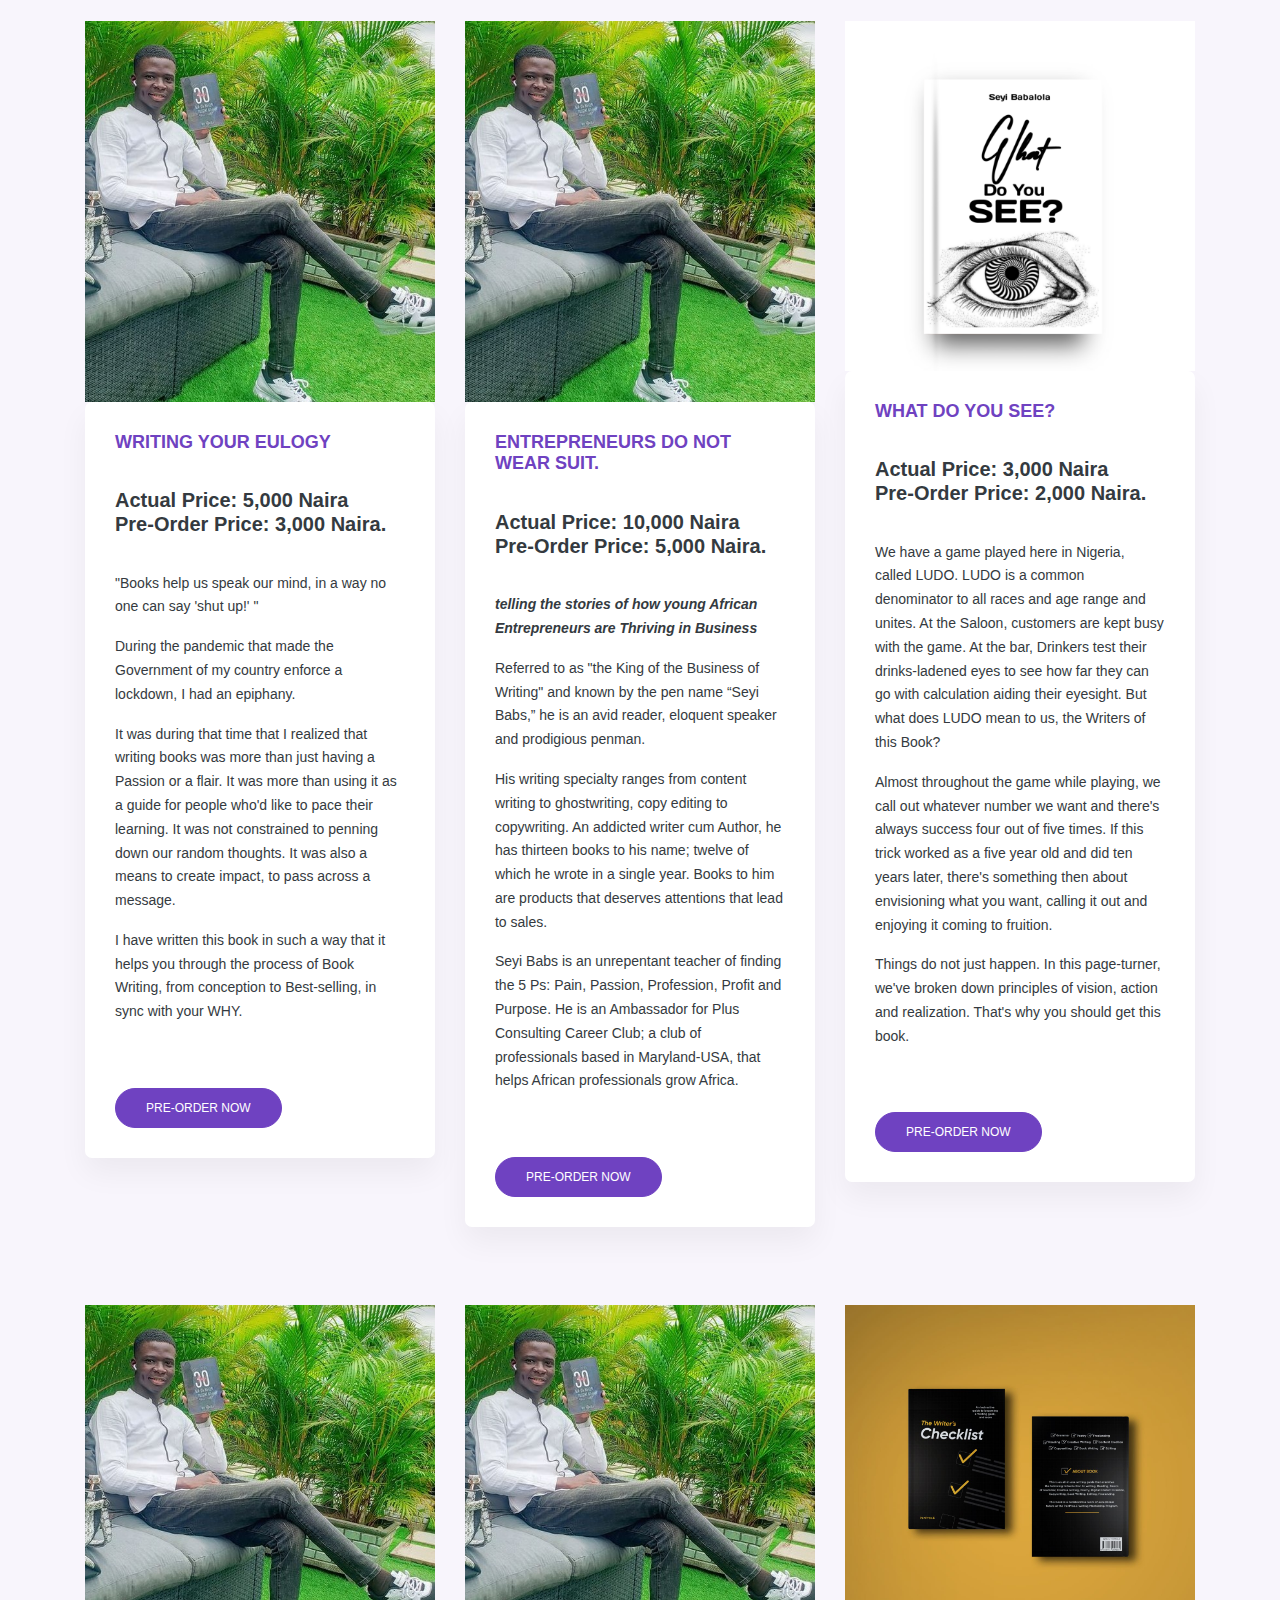
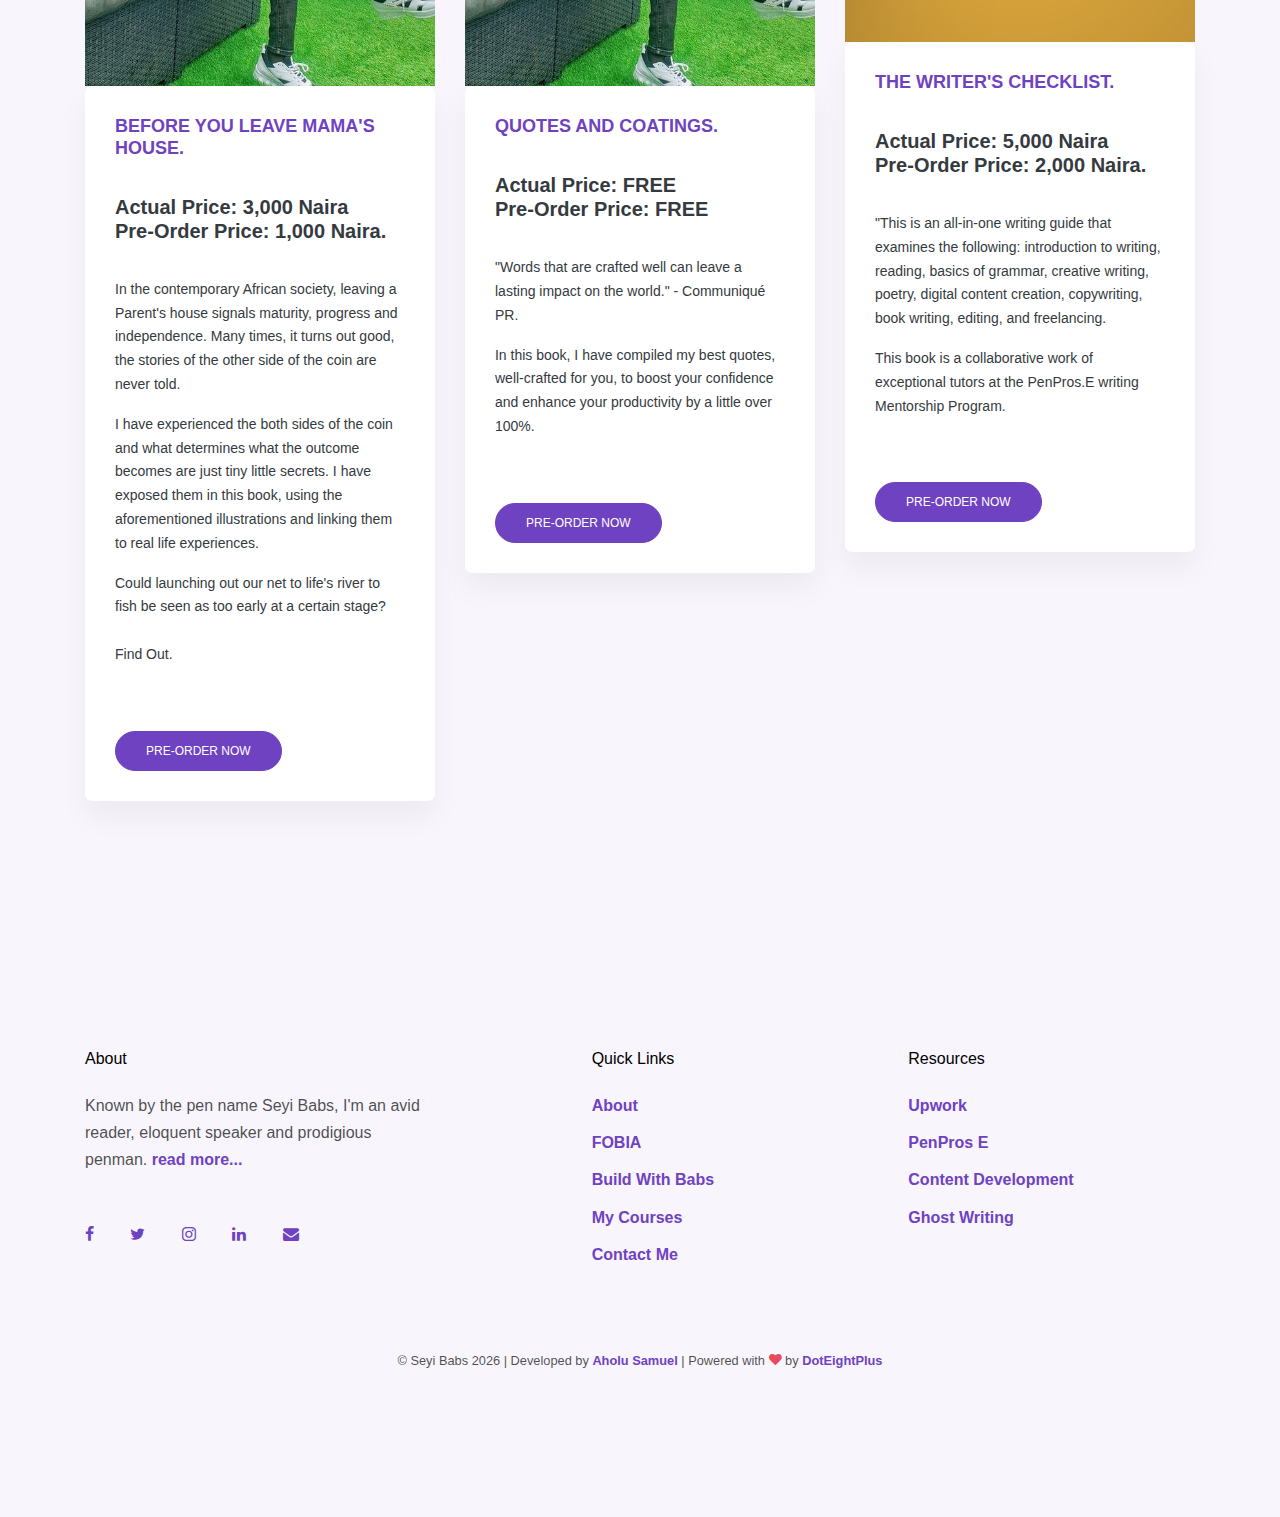
<file: mybooks.html>
<!doctype html>
<html lang="en">
<head>
  <title>theSeyiBabs  | My Books</title>
  <meta charset="utf-8">
  <meta name="title" content="The Seyi Babs Books - Writer at 11 || Farmer at 22 || World Leader at 33 || MBA at 35 || Nigeria's President in 2035. 🇳🇬">
  <meta content='width=device-width, initial-scale=1.0, maximum-scale=1.0, user-scalable=0' name='viewport' />

  <!--  Social tags      -->
  <meta name="keywords" content="The Seyi Babs Books - Writer at 11 || Farmer at 22 || World Leader at 33 || MBA at 35 || Nigeria's President in 2035. 🇳🇬">
  <meta name="description" content="The Seyi Babs Books - Writer at 11 || Farmer at 22 || World Leader at 33 || MBA at 35 || Nigeria's President in 2035. 🇳🇬">

  <!-- Twitter Card data -->
  <meta name="twitter:card" content="Seyi_Babs1">
  <meta name="twitter:site" content="@Seyi_Babs1">
  <meta name="twitter:title" content="Premital - Beyond Expectations">

  <meta name="twitter:description" content="The Seyi Babs Books - Writer at 11 || Farmer at 22 || World Leader at 33 || MBA at 35 || Nigeria's President in 2035. 🇳🇬">
  <meta name="twitter:creator" content="@Seyi_Babs1">
  <meta name="twitter:image" content="https://twitter.com/Seyi_Babs1/photo">


  <!-- Open Graph data -->
  <meta property="fb:app_id" content="https://www.facebook.com/seyi.ebenezer.52">
  <meta property="og:title" content="The Seyi Babs Books - Writer at 11 || Farmer at 22 || World Leader at 33 || MBA at 35 || Nigeria's President in 2035. 🇳🇬" />
  <meta property="og:type" content="Public Personality" />
  <meta property="og:url" content="https://theseyibabs.com.ng" />
  <meta property="og:image" content="https://theseyibabs.com.ng/1.jpg"/>
  <meta property="og:description" content="The Seyi Babs Books - Writer at 11 || Farmer at 22 || World Leader at 33 || MBA at 35 || Nigeria's President in 2035. 🇳🇬" />
  <meta property="og:site_name" content="The Seyi Babs Books" />

  <!-- Schema.org markup for Google+ -->
  <meta itemprop="name" content="The Seyi Babs Books - Writer at 11 || Farmer at 22 || World Leader at 33 || MBA at 35 || Nigeria's President in 2035. 🇳🇬">
  <meta itemprop="description" content="The Seyi Babs Books - Writer at 11 || Farmer at 22 || World Leader at 33 || MBA at 35 || Nigeria's President in 2035. 🇳🇬">

  <meta itemprop="image" content="1.jpg">

  <!-- OG Meta Tags to improve the way the post looks when you share the page on Facebook, Twitter, LinkedIn -->
  <meta name="description" content="The Seyi Babs Books - Writer at 11 || Farmer at 22 || World Leader at 33 || MBA at 35 || Nigeria's President in 2035. 🇳🇬">
  <meta name="keywords" content="The Seyi Babs Books - Writer at 11 || Farmer at 22 || World Leader at 33 || MBA at 35 || Nigeria's President in 2035. 🇳🇬">
  <meta property="og:title" content="The Seyi Babs Books - Writer at 11 || Farmer at 22 || World Leader at 33 || MBA at 35 || Nigeria's President in 2035. 🇳🇬" />
  <meta property="og:image" content="1.jpg" />
  <meta property="og:url" content="1.jpg" />
  <meta property="og:site_name" content="The Seyi Babs Books - Writer at 11 || Farmer at 22 || World Leader at 33 || MBA at 35 || Nigeria's President in 2035. 🇳🇬" />
  <meta property="og:description" content="The Seyi Babs Books - Writer at 11 || Farmer at 22 || World Leader at 33 || MBA at 35 || Nigeria's President in 2035. 🇳🇬" />
  <meta name="theme-color" content="#f0ecf9"> 

  <!-- ===============================================-->
  <!--    Favicons-->
  <!-- ===============================================-->
  <link rel="apple-touch-icon" sizes="180x180" href="icon.png">
  <link rel="icon" type="image/x-icon" sizes="32x32" href="icon.png">
  <link rel="icon" type="image/x-icon" sizes="16x16" href="icon.png">
  <link rel="shortcut icon" type="image/x-icon" href="icon.png">
  <meta name="msapplication-TileImage" content="icon.png">
  <meta name="description" content="SeyiBabs | Home">
  <meta name="keywords" content="The Seyi Babs Books - Writer at 11 || Farmer at 22 || World Leader at 33 || MBA at 35 || Nigeria's President in 2035. 🇳🇬">

  <link href="https://fonts.googleapis.com/css2?family=Mulish:wght@400;700;900&display=swap" rel="stylesheet">

  <link rel="stylesheet" href="fonts/icomoon/style.css">

  <link rel="stylesheet" href="css/bootstrap.min.css">
  <link rel="stylesheet" href="css/jquery-ui.css">
  <link rel="stylesheet" href="css/owl.carousel.min.css">
  <link rel="stylesheet" href="css/owl.theme.default.min.css">
  <link rel="stylesheet" href="css/owl.theme.default.min.css">
  <link rel="stylesheet" href="css/jquery.fancybox.min.css">
  <link rel="stylesheet" href="css/bootstrap-datepicker.css">
  <link rel="stylesheet" href="fonts/flaticon/font/flaticon.css">
  <link rel="stylesheet" href="fonts/flaticon-covid/font/flaticon.css">
  <link rel="stylesheet" href="css/aos.css">

  <link rel="stylesheet" href="css/style.css">
  <link rel="manifest" href="manifest.json">
  <link type="image/x-icon" rel="shortcut icon" href="icon.png">

</head>
<body data-spy="scroll" data-target=".site-navbar-target" data-offset="300">



  <div id="overlayer"></div>  
  


  <div class="site-wrap">

    <div class="site-mobile-menu site-navbar-target">
      <div class="site-mobile-menu-header">
        <div class="site-mobile-menu-close mt-3">
          <span class="icon-close2 js-menu-toggle"></span>
        </div>
      </div>
      <div class="site-mobile-menu-body"></div>
    </div>

    
    <header class="site-navbar light js-sticky-header site-navbar-target" role="banner">

      <div class="container">
        <div class="row align-items-center">

          <div class="col-6 col-xl-2">
            <div class="mb-0 site-logo"><a href="./" class="mb-0">SEYI BABS<span class="text-primary">.</span> </a></div>
          </div>

          <div class="col-12 col-md-10 d-none d-xl-block">
            <nav class="site-navigation position-relative text-right" role="navigation">

              <ul class="site-menu main-menu js-clone-nav mr-auto d-none d-lg-block">
                <li><a href="./" class="nav-link">Home</a></li>
                <li><a href="./about" class="nav-link">About</a></li>
                <li  class="active"><a href="./mybooks" class="nav-link">My Books</a></li>
                <li><a target="_blank" href="./bwb" class="nav-link">Build With Babs</a></li>
                <li><a href="./mycouses" class="nav-link">My Courses</a></li>
                <li><a href="./contact" class="nav-link">Contact</a></li>
              </ul>
            </nav>
          </div>


          <div class="col-6 d-inline-block d-xl-none ml-md-0 py-3" style="position: relative; top: 3px;"><a href="#" class="site-menu-toggle js-menu-toggle float-right"><span class="icon-menu h3 text-black"></span></a></div>

        </div>
      </div>

    </header>

    

    <div class="hero-v1">
        <div class="container">
          <div class="row align-items-center justify-content-center">
            <div class="col-lg-6 text-center mx-auto">
              <span class="d-block subheading">Pre Order</span>
              <h1 class="heading mb-3">My Books</h1>
              
            </div>
            
          </div>
        </div>
      </div>


      <div class="site-section bg-primary-light">
        <div class="container">
          <div class="row align-items-center">
            <div class="col-lg-12">
  
              <div class="row">
                <div class="col-sm-6 col-lg-4 mt-lg-5">
                    <img src="1.jpg" class="img-fluid">
                  <div class="media-v1 bg-1">
                    <div class="body">
                      <h3>BEFORE THE STARS ARE OUT</h3>
                      <br/>
                      <h5 class="text-dark"><b>Actual Price: 2,000 Naira 
                        Discount Price: 1,000 Naira.</b></h5>
                        <br/>
                      <p class="text-dark">What you just read or are about to read is neither an anthology nor a compilation of short stories. </p>
                          <p class="text-dark">It's just random thoughts from two Creatives who sat on the edge of sunset, just before the stars came out.</p>
                            <p class="text-dark">It is what you should read when you are stuck in traffic and that Bobo asks for your digits.</p>
                        
                        <p class="text-dark">It is what to read when you turn a year older. Moreso, there's a place for you in these pages, young or old. I hope you find it.</p> 
                        
                        <p class="text-dark">Flips some pages.</p>

                        <p><a target="_blank" href="https://flutterwave.com/pay/beforethestarsareout" class="btn btn-primary">PRE-ORDER NOW</a></p>
                    </div>
                  </div>
                </div>

                <div class="col-sm-6 col-lg-4 mt-lg-5">
                    <img src="1.jpg" class="img-fluid">
                  <div class="media-v1 bg-1">
                    <div class="body">
                      <h3>LEARN EVERYTHING I KNOW</h3>
                      <br/>
                      <h5 class="text-dark"><b>Actual Price: 5,000 Naira 
                        Pre-Order Price: 2,000 Naira.</b></h5>
                        <br/>
                      <p class="text-dark">In this masterpiece, </p>
                      <p class="text-dark">Seyi Babs gives you a 30-page peek into his head, to plough and explore.</p>

                      <p class="text-dark">He provides practical answers to the most-asked questions on Branding, Freelancing, Consistency, Marketing and Money.</p> 
                      
                      <p class="text-dark">He leaves a call to action at the end, to enable you (the reader) ask your own questions which would be added to the next print of this book. </p>
                      <p><a target="_blank" href="https://flutterwave.com/pay/learneverythingiknow" class="mt-5 btn btn-primary">PRE-ORDER NOW</a></p>
                    </div>
                  </div>
                </div>

                <div class="col-sm-6 col-lg-4 mt-lg-5">
                    <img src="images/1.png" class="img-fluid">
                  <div class="media-v1 bg-1">
                    <div class="body">
                      <h3>30 THINGS MA-DA NEVER TAUGHT ME</h3>
                      <br/>
                      <h5 class="text-dark"><b>Actual Price: 2,000 Naira <br/>
                        Pre-Order Price: 1,000 Naira.</b></h5>
                        <br/>
                      <p class="text-dark">Like Mahatma Gandhi's 7 Sins in the World and Moses' 10 Commandments, Seyi Babs puts to writing 30 THINGS MA-DA NEVER TAUGHT ME. These are lessons learnt from growing up which are indispensable gems for living, mentoring and parenting. 
                      </p>
                      <p class="text-dark">Each page invites the reader to drink from his cup of experience in view of fostering better future experiences for all. The book honors the labors of MA-DA (the Author's Parent), whom through thick and thin toiled to remain good stewards of God's gift entrusted to their care. </p>

                      
                      <p><a target="_blank" href="https://flutterwave.com/pay/30thingsmadanevertaughtme" class="mt-5 btn btn-primary">PRE-ORDER NOW</a></p>
                    </div>
                  </div>
                </div>

                <div class="col-sm-6 col-lg-4 mt-lg-5">
                    <img src="1.jpg" class="img-fluid">
                  <div class="media-v1 bg-1">
                    <div class="body">
                      <h3>THE ULTIMATE GUIDE TO EVERYDAY JOBS ON UPWORK</h3>
                      <br/>
                      <h5 class="text-dark"><b>Actual Price: 5,000 Naira <br/>
                        Pre-Order Price: 3,000 Naira</b></h5>
                        <br/>
                      <p class="text-dark">"Upwork is the best playing-ground for skilled persons the world over."</p>
                      <p class="text-dark">The best thing that happened to me during the Covid-19 pandemic wasn't the world's resolve to cooperatively fight the virus. 
                    </p>
                    <p class="text-dark">In this book, I've not only outlined how to become a top-tier Freelancer with Upwork as a focus, I've also explicitly outlined "how not to become..." We must learn the successes and the failures as well. 
                    </p>
                    <p class="text-dark">May this book of Law never depart from your heart. </p>
                      <p><a target="_blank" href="https://flutterwave.com/pay/theultimateguidetoeverydayjobsinupwork" class="mt-5 btn btn-primary">PRE-ORDER NOW</a></p>
                    </div>
                  </div>
                </div>

                <div class="col-sm-6 col-lg-4 mt-lg-5">
                    <img src="images/4.png" class="img-fluid">
                  <div class="media-v1 bg-1">
                    <div class="body">
                      <h3>LETTERS BY LETTERS.</h3>
                      <br/>
                      <h5 class="text-dark"><b>Actual Price: FREE <br/>
                        Pre-Order Price: FREE</b></h5>
                        <br/>
                      <p class="text-dark">Accountability is everything to me. IS IT, TO YOU? </p>
                      <p class="text-dark">In 2021, I wrote over 300 letters to my accountability partner: you. Despite my visibility, there's the possibility that you didn't get them all. 
 
                    </p>
                    <p class="text-dark">Hence, I compiled every single letter, by letter, in this book. Every letter breathes life, love, passion, the future, the truth and more! . 
                    </p>
                  
                      <p><a target="_blank" href="https://wa.me/message/LOG4DCCPFMZVB1" class="mt-5 btn btn-primary">PRE-ORDER NOW</a></p>
                    </div>
                  </div>
                </div>

                <div class="col-sm-6 col-lg-4 mt-lg-5">
                    <img src="1.jpg" class="img-fluid">
                  <div class="media-v1 bg-1">
                    <div class="body">
                      <h3>KISS LOW SALES GOODBYE.</h3>
                      <br/>
                      <h5 class="text-dark"><b>Actual Price: 5,000 Naira <br/>
                        Pre-Order Price: 3,000 Naira</b></h5>
                        <br/>
                      <p class="text-dark">Selling is a craft. <br/> Selling is an art. <br/> Selling is an intentional act.</p>
                      <p class="text-dark"></p>
                      <p class="text-dark">Making sales depends on you. <br/> Making sales depends on the medium. <br/> Making sales depends on the product.</p>
                      <p class="text-dark"> </p>
                      <p class="text-dark"> </p>
                      <p class="text-dark">Selling is easy, and I'm made it easier by writing this for you. Let it be your guiding manual.  
 
                  
                      <p><a target="_blank" href="https://flutterwave.com/pay/kisslowsalesgoodbye" class="mt-5 btn btn-primary">PRE-ORDER NOW</a></p>
                    </div>
                  </div>
                </div>

                
                <div class="col-sm-6 col-lg-4 mt-lg-5">
                    <img src="1.jpg" class="img-fluid">
                  <div class="media-v1 bg-1">
                    <div class="body">
                      <h3>WRITING YOUR EULOGY</h3>
                      <br/>
                      <h5 class="text-dark"><b>Actual Price: 5,000 Naira <br/>
                        Pre-Order Price: 3,000 Naira.</b></h5>
                        <br/>
                      <p class="text-dark">"Books help us speak our mind, in a way no one can say 'shut up!' " </p>
                      <p class="text-dark">During the pandemic that made the Government of my country enforce a lockdown, I had an epiphany.  
 
                    </p>
                    <p class="text-dark">It was during that time that I realized that writing books was more than just having a Passion or a flair. It was more than using it as a guide for people who'd like to pace their learning. It was not constrained to penning down our random thoughts. It was also a means to create impact, to pass across a message. 

                    </p>
                    <p class="text-dark"> I have written this book in such a way that it helps you through the process of Book Writing, from conception to Best-selling, in sync with your WHY. </p>
                      <p><a target="_blank" href="https://flutterwave.com/pay/writingyoureulogy" class="mt-5 btn btn-primary">PRE-ORDER NOW</a></p>
                    </div>
                  </div>
                </div>
                
                <div class="col-sm-6 col-lg-4 mt-lg-5">
                    <img src="1.jpg" class="img-fluid">
                  <div class="media-v1 bg-1">
                    <div class="body">
                      <h3>ENTREPRENEURS DO NOT WEAR SUIT.
                        </h3>
                        <br/>
                      <h5 class="text-dark"><b>Actual Price: 10,000 Naira <br/>
                        Pre-Order Price: 5,000 Naira.</b></h5>
                        <br/>
                      <p class="text-dark"><i><b>telling the stories of how young African Entrepreneurs are Thriving in Business</b></i> </p>
                      <p class="text-dark">Referred to as "the King of the Business of Writing" and known by the pen name “Seyi Babs,” he is an avid reader, eloquent speaker and prodigious penman.  
 
                    </p>
                    <p class="text-dark">His writing specialty ranges from content writing to ghostwriting, copy editing to copywriting. An addicted writer cum Author, he has thirteen books to his name; twelve of which he wrote in a single year. Books to him are products that deserves attentions that lead to sales. 


                    </p>
                    <p class="text-dark"> Seyi Babs is an unrepentant teacher of finding the 5 Ps: Pain, Passion, Profession, Profit and Purpose. He is an Ambassador for Plus Consulting Career Club; a club of professionals based in Maryland-USA, that helps African professionals grow Africa.
                    </p>
                      <p><a target="_blank" href="https://flutterwave.com/pay/entrepreneursdonotwearsuits" class="mt-5 btn btn-primary">PRE-ORDER NOW</a></p>
                    </div>
                  </div>
                </div>

                <div class="col-sm-6 col-lg-4 mt-lg-5">
                    <img src="images/3.png" class="img-fluid">
                  <div class="media-v1 bg-1">
                    <div class="body">
                      <h3>WHAT DO YOU SEE?</h3>
                      <br/>
                      <h5 class="text-dark"><b>Actual Price: 3,000 Naira <br/>
                        Pre-Order Price: 2,000 Naira.</b></h5>
                        <br/>
                      <p class="text-dark">We have a game played here in Nigeria, called LUDO. LUDO is a common denominator to all races and age range and unites. At the Saloon, customers are kept busy with the game. At the bar, Drinkers test their drinks-ladened eyes to see how far they can go with calculation aiding their eyesight. But what does LUDO mean to us, the Writers of this Book?</p>
                      <p class="text-dark">Almost throughout the game while playing, we call out whatever number we want and there's always success four out of five times. If this trick worked as a five year old and did ten years later, there's something then about envisioning what you want, calling it out and enjoying it coming to fruition. </p>
                      <p class="text-dark">Things do not just happen. In this page-turner, we've broken down principles of vision, action and realization. That's why you should get this book. 
                    </p>
                      
                      <p><a target="_blank" href="https://flutterwave.com/pay/whatdoyousee" class="mt-5 btn btn-primary">PRE-ORDER NOW</a></p>
                    </div>
                  </div>
                </div>

               
                <div class="col-sm-6 col-lg-4 mt-lg-5">
                    <img src="1.jpg" class="img-fluid">
                  <div class="media-v1 bg-1">
                    <div class="body">
                      <h3>BEFORE YOU LEAVE MAMA'S HOUSE.</h3>
                      <br/>
                      <h5 class="text-dark"><b>Actual Price: 3,000 Naira <br/>
                        Pre-Order Price: 1,000 Naira. </b></h5>
                        <br/>
                      <p class="text-dark">In the contemporary African society, leaving a Parent's house signals maturity, progress and independence. Many times, it turns out good, the stories of the other side of the coin are never told. </p>
                      <p class="text-dark">I have experienced the both sides of the coin and what determines what the outcome becomes are just tiny little secrets. I have exposed them in this book, using the aforementioned illustrations and linking them to real life experiences. </p>
                      <p class="text-dark">Could launching out our net to life's river to fish be seen as too early at a certain stage? <br/><br/> Find Out. 
                    </p>
                      
                      <p><a target="_blank" href="https://flutterwave.com/pay/beforeyouleavemamashouse" class="mt-5 btn btn-primary">PRE-ORDER NOW</a></p>
                    </div>
                  </div>
                </div>

                <div class="col-sm-6 col-lg-4 mt-lg-5">
                    <img src="1.jpg" class="img-fluid">
                  <div class="media-v1 bg-1">
                    <div class="body">
                      <h3>QUOTES AND COATINGS.</h3>
                      <br/>
                      <h5 class="text-dark"><b>Actual Price: FREE <br/>
                        Pre-Order Price: FREE </b></h5>
                        <br/>
                      <p class="text-dark">"Words that are crafted well can leave a lasting impact on the world." - Communiqué PR. </p>
                      <p class="text-dark">In this book, I have compiled my best quotes, well-crafted for you, to boost your confidence and enhance your productivity by a little over 100%.</p>
                     
                      
                      <p><a target="_blank" href="https://wa.me/message/LOG4DCCPFMZVB1" class="mt-5 btn btn-primary">PRE-ORDER NOW</a></p>
                    </div>
                  </div>
                </div>


                <div class="col-sm-6 col-lg-4 mt-lg-5">
                    <img src="images/5.jpeg" class="img-fluid">
                  <div class="media-v1 bg-1">
                    <div class="body">
                      <h3>THE WRITER'S CHECKLIST.</h3>
                      <br/>
                      <h5 class="text-dark"><b>Actual Price: 5,000 Naira <br/>
                        Pre-Order Price: 2,000 Naira. </b></h5>
                        <br/>
                      <p class="text-dark">"This is an all-in-one writing guide that examines the following: introduction to writing, reading, basics of grammar, creative writing, poetry, digital content creation, copywriting, book writing, editing, and freelancing.</p>
                      <p class="text-dark">This book is a collaborative work of exceptional tutors at the PenPros.E writing Mentorship Program.</p>
                     
                      
                      <p><a target="_blank" href="https://flutterwave.com/pay/thewriterschecklist" class="mt-5 btn btn-primary">PRE-ORDER NOW</a></p>
                    </div>
                  </div>
                </div>


              </div>
            </div>
           
          </div>
        </div>
      </div>


   
    <div class="site-footer  bg-primary-light">
      <div class="container">
        <div class="row">
          <div class="col-lg-4">
            <h2 class="footer-heading mb-4">About</h2>
            <p>Known by the pen name Seyi Babs, I'm an avid reader, eloquent speaker and prodigious penman. <span><a href="./about"> read more...</a></span></p>
            <div class="my-5">
              <a href="https://web.facebook.com/seyi.ebenezer.52" class="pl-0 pr-3"><span class="icon-facebook"></span></a>
              <a href="https://twitter.com/Seyi_Babs1" class="pl-3 pr-3"><span class="icon-twitter"></span></a>
              <a href="https://www.instagram.com/theseyibabs/" class="pl-3 pr-3"><span class="icon-instagram"></span></a>
              <a href="https://www.linkedin.com/in/seyi-babs-b79875184/" class="pl-3 pr-3"><span class="icon-linkedin"></span></a>
              <a href="mailto: hello@theseyibabs.com.ng" class="pl-3 pr-3"><span class="icon-envelope"></span></a>
            </div>
          </div>
          <div class="col-lg-8">
            <div class="row">
              <div class="col-lg-2">
               
              </div>
            
              <div class="col-lg-5">
                <h2 class="footer-heading mb-4">Quick Links</h2>
                <ul class="list-unstyled">
                  <li><a href="./about">About</a></li>
                  <li><a href="./fobia">FOBIA</a></li>
                  <li><a href="https://g.page/buildwithbabs">Build With Babs</a></li>
                  <li><a href="./mycourses">My Courses</a></li>
                  <li><a href="./contact">Contact Me</a></li>
                </ul>
              </div>
             
              <div class="col-lg-5">
                <h2 class="footer-heading mb-4">Resources</h2>
                <ul class="list-unstyled">
                  <li><a href="#">Upwork</a></li>
                  <li><a href="#">PenPros E</a></li>
                  <li><a href="#">Content Development</a></li>
                  <li><a href="#">Ghost Writing</a></li>
                </ul>
                <!-- <form>
                  <div class="form-group">
                    <input type="text" style="border-color: #6f42c1; text-align: left; font-family:sans-serif;" class="btn btn-white" name="subscribe" id="subscribe" placeholder="Subscribe">
                    <input type="submit" class="btn btn-primary" style="width: 30px" value="Go">
                  </div>
           
                </form> -->
                  
              </div>
            </div>
          </div>
        </div>
        <div class="row text-center">
          <div class="col-md-12">
            <div class="border-top pt-5">
              <p class="copyright"><small>
                <!-- Link back to Colorlib can't be removed. Template is licensed under CC BY 3.0. -->
                &copy; Seyi Babs <script>document.write(new Date().getFullYear());</script> | Developed  by <a href="https://www.google.com/search?q=aholu+samuel&sxsrf=AOaemvJ25dtLrpWTRjXWr9uBNvVJAZfBzA%3A1635950550042&source=hp&ei=1Z-CYcjFPNPI1sQPrsaAkAU&iflsig=ALs-wAMAAAAAYYKt5tVmGLSrpn2MF3InxbOEBFesQy5o&oq=&gs_lcp=Cgdnd3Mtd2l6EAEYADIHCCMQ6gIQJzIHCCMQ6gIQJzIHCCMQ6gIQJzIHCCMQ6gIQJzIHCCMQ6gIQJzIHCCMQ6gIQJzIHCCMQ6gIQJzIHCCMQ6gIQJzIHCCMQ6gIQJzIHCCMQ6gIQJ1AAWABgzTpoA3AAeACAAQCIAQCSAQCYAQCwAQo&sclient=gws-wiz" target="_blank" > Aholu Samuel</a> | Powered with <i class="icon-heart text-danger" aria-hidden="true"></i> by <a href="https://doteightplus.com" target="_blank" >DotEightPlus</a>
                <!-- Link back to Colorlib can't be removed. Template is licensed under CC BY 3.0. --></small></p>

              </div>
            </div>

          </div>
        </div>
      </div>
    </div>

  </div> <!-- .site-wrap -->



  <!-- Modal -->
  <div class="modal fade" id="myModal" role="dialog">
    <div class="modal-dialog modal-dialog-centered">
    
      <!-- Modal content-->
      <div class="modal-content">
       
         <a href="./bwb"><img src="bwb.jpeg" class="img-fluid ml-0 mr-0"></a>
        
      </div>
      
    </div>
  </div>

  <script src="js/jquery-3.3.1.min.js"></script>
  <script src="js/jquery-ui.js"></script>
  <script src="js/popper.min.js"></script>
  <script src="js/bootstrap.min.js"></script>
  <script src="js/owl.carousel.min.js"></script>
  <script src="js/jquery.countdown.min.js"></script>
  <script src="js/jquery.easing.1.3.js"></script>
  <script src="js/aos.js"></script>
  <script src="js/jquery.fancybox.min.js"></script>
  <script src="js/jquery.sticky.js"></script>
  <script src="js/isotope.pkgd.min.js"></script>
  <script type="text/javascript">
    $(window).on('load', function() {
      setTimeout(function() {
    $('#myModa').modal();
    }, 1000);
    });
</script>
  <script>
    if ('serviceWorker' in navigator) {
      console.log("Will the service worker register?");
      navigator.serviceWorker.register('service-worker.js')
        .then(function(reg){
          console.log("Yes, it did.");
        }).catch(function(err) {
          console.log("No it didn't. This happened: ", err)
        });
    }
  </script>
  <script src="service-worker.js">
          // Service worker for Progressive Web App
      if ('serviceWorker' in navigator) {
          navigator.serviceWorker.register('service-worker.js', {
              scope: '.' // THIS IS REQUIRED FOR RUNNING A PROGRESSIVE WEB APP FROM A NON_ROOT PATH
          }).then(function(registration) {
              // Registration was successful
              console.log('ServiceWorker registration successful with scope: ', registration.scope);
          }, function(err) {
              // registration failed :(
              console.log('ServiceWorker registration failed: ', err);
          });
      }
  </script>

  <script src="js/main.js"></script>


</body>
</html>
</file>
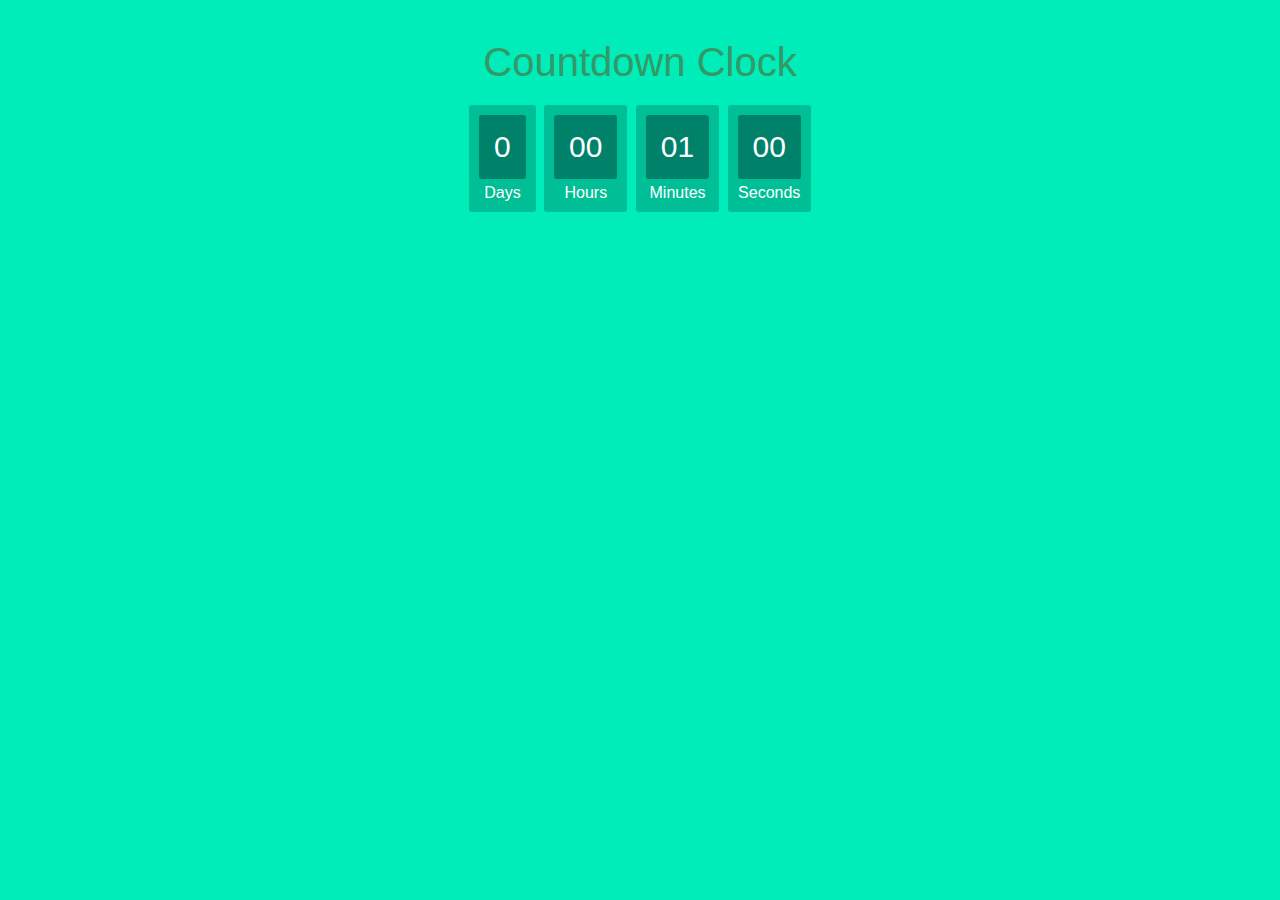
<file: time.html>
<!DOCTYPE html>
<html>
<head>
	<title>Timer</title>
	<style>
		body{
  text-align: center;
  background: #00ECB9;
  font-family: sans-serif;
  font-weight: 100;
}

h1{
  color: #396;
  font-weight: 100;
  font-size: 40px;
  margin: 40px 0px 20px;
}

#clockdiv{
  font-family: sans-serif;
  color: #fff;
  display: inline-block;
  font-weight: 100;
  text-align: center;
  font-size: 30px;
}

#clockdiv > div{
  padding: 10px;
  border-radius: 3px;
  background: #00BF96;
  display: inline-block;
}

#clockdiv div > span{
  padding: 15px;
  border-radius: 3px;
  background: #00816A;
  display: inline-block;
}

.smalltext{
  padding-top: 5px;
  font-size: 16px;
}
	</style>
</head>
<body>
	<h1>Countdown Clock</h1>
<div id="clockdiv">
  <div>
    <span class="days"></span>
    <div class="smalltext">Days</div>
  </div>
  <div>
    <span class="hours"></span>
    <div class="smalltext">Hours</div>
  </div>
  <div>
    <span class="minutes"></span>
    <div class="smalltext">Minutes</div>
  </div>
  <div>
    <span class="seconds"></span>
    <div class="smalltext">Seconds</div>
  </div>
</div>
</div>
</body>
<script >
	function getTimeRemaining(endtime) {
  const total = Date.parse(endtime) - Date.parse(new Date());
  const seconds = Math.floor((total / 1000) % 60);
  const minutes = Math.floor((total / 1000 / 60) % 60);
  const hours = Math.floor((total / (1000 * 60 * 60)) % 24);
  const days = Math.floor(total / (1000 * 60 * 60 * 24));
  
  return {
    total,
    days,
    hours,
    minutes,
    seconds
  };
}

function initializeClock(id, endtime) {
  const clock = document.getElementById(id);
  const daysSpan = clock.querySelector('.days');
  const hoursSpan = clock.querySelector('.hours');
  const minutesSpan = clock.querySelector('.minutes');
  const secondsSpan = clock.querySelector('.seconds');

  function updateClock() {
    const t = getTimeRemaining(endtime);

    daysSpan.innerHTML = t.days;
    hoursSpan.innerHTML = ('0' + t.hours).slice(-2);
    minutesSpan.innerHTML = ('0' + t.minutes).slice(-2);
    secondsSpan.innerHTML = ('0' + t.seconds).slice(-2);

    if (t.total <= 0) {
      clearInterval(timeinterval);
    }
  }

  updateClock();
  const timeinterval = setInterval(updateClock, 1000);
}

const deadline = new Date(Date.parse(new Date()) +  60 * 1000);
initializeClock('clockdiv', deadline);
</script>
</html>
</file>
<file: fonts/icomoon/style.css>
@font-face {
  font-family: 'icomoon';
  src:  url('fonts/icomoon.eot?10si43');
  src:  url('fonts/icomoon.eot?10si43#iefix') format('embedded-opentype'),
    url('fonts/icomoon.ttf?10si43') format('truetype'),
    url('fonts/icomoon.woff?10si43') format('woff'),
    url('fonts/icomoon.svg?10si43#icomoon') format('svg');
  font-weight: normal;
  font-style: normal;
}

[class^="icon-"], [class*=" icon-"] {
  /* use !important to prevent issues with browser extensions that change fonts */
  font-family: 'icomoon' !important;
  speak: none;
  font-style: normal;
  font-weight: normal;
  font-variant: normal;
  text-transform: none;
  line-height: 1;

  /* Better Font Rendering =========== */
  -webkit-font-smoothing: antialiased;
  -moz-osx-font-smoothing: grayscale;
}

.icon-asterisk:before {
  content: "\f069";
}
.icon-plus:before {
  content: "\f067";
}
.icon-question:before {
  content: "\f128";
}
.icon-minus:before {
  content: "\f068";
}
.icon-glass:before {
  content: "\f000";
}
.icon-music:before {
  content: "\f001";
}
.icon-search:before {
  content: "\f002";
}
.icon-envelope-o:before {
  content: "\f003";
}
.icon-heart:before {
  content: "\f004";
}
.icon-star:before {
  content: "\f005";
}
.icon-star-o:before {
  content: "\f006";
}
.icon-user:before {
  content: "\f007";
}
.icon-film:before {
  content: "\f008";
}
.icon-th-large:before {
  content: "\f009";
}
.icon-th:before {
  content: "\f00a";
}
.icon-th-list:before {
  content: "\f00b";
}
.icon-check:before {
  content: "\f00c";
}
.icon-close:before {
  content: "\f00d";
}
.icon-remove:before {
  content: "\f00d";
}
.icon-times:before {
  content: "\f00d";
}
.icon-search-plus:before {
  content: "\f00e";
}
.icon-search-minus:before {
  content: "\f010";
}
.icon-power-off:before {
  content: "\f011";
}
.icon-signal:before {
  content: "\f012";
}
.icon-cog:before {
  content: "\f013";
}
.icon-gear:before {
  content: "\f013";
}
.icon-trash-o:before {
  content: "\f014";
}
.icon-home:before {
  content: "\f015";
}
.icon-file-o:before {
  content: "\f016";
}
.icon-clock-o:before {
  content: "\f017";
}
.icon-road:before {
  content: "\f018";
}
.icon-download:before {
  content: "\f019";
}
.icon-arrow-circle-o-down:before {
  content: "\f01a";
}
.icon-arrow-circle-o-up:before {
  content: "\f01b";
}
.icon-inbox:before {
  content: "\f01c";
}
.icon-play-circle-o:before {
  content: "\f01d";
}
.icon-repeat:before {
  content: "\f01e";
}
.icon-rotate-right:before {
  content: "\f01e";
}
.icon-refresh:before {
  content: "\f021";
}
.icon-list-alt:before {
  content: "\f022";
}
.icon-lock:before {
  content: "\f023";
}
.icon-flag:before {
  content: "\f024";
}
.icon-headphones:before {
  content: "\f025";
}
.icon-volume-off:before {
  content: "\f026";
}
.icon-volume-down:before {
  content: "\f027";
}
.icon-volume-up:before {
  content: "\f028";
}
.icon-qrcode:before {
  content: "\f029";
}
.icon-barcode:before {
  content: "\f02a";
}
.icon-tag:before {
  content: "\f02b";
}
.icon-tags:before {
  content: "\f02c";
}
.icon-book:before {
  content: "\f02d";
}
.icon-bookmark:before {
  content: "\f02e";
}
.icon-print:before {
  content: "\f02f";
}
.icon-camera:before {
  content: "\f030";
}
.icon-font:before {
  content: "\f031";
}
.icon-bold:before {
  content: "\f032";
}
.icon-italic:before {
  content: "\f033";
}
.icon-text-height:before {
  content: "\f034";
}
.icon-text-width:before {
  content: "\f035";
}
.icon-align-left:before {
  content: "\f036";
}
.icon-align-center:before {
  content: "\f037";
}
.icon-align-right:before {
  content: "\f038";
}
.icon-align-justify:before {
  content: "\f039";
}
.icon-list:before {
  content: "\f03a";
}
.icon-dedent:before {
  content: "\f03b";
}
.icon-outdent:before {
  content: "\f03b";
}
.icon-indent:before {
  content: "\f03c";
}
.icon-video-camera:before {
  content: "\f03d";
}
.icon-image:before {
  content: "\f03e";
}
.icon-photo:before {
  content: "\f03e";
}
.icon-picture-o:before {
  content: "\f03e";
}
.icon-pencil:before {
  content: "\f040";
}
.icon-map-marker:before {
  content: "\f041";
}
.icon-adjust:before {
  content: "\f042";
}
.icon-tint:before {
  content: "\f043";
}
.icon-edit:before {
  content: "\f044";
}
.icon-pencil-square-o:before {
  content: "\f044";
}
.icon-share-square-o:before {
  content: "\f045";
}
.icon-check-square-o:before {
  content: "\f046";
}
.icon-arrows:before {
  content: "\f047";
}
.icon-step-backward:before {
  content: "\f048";
}
.icon-fast-backward:before {
  content: "\f049";
}
.icon-backward:before {
  content: "\f04a";
}
.icon-play:before {
  content: "\f04b";
}
.icon-pause:before {
  content: "\f04c";
}
.icon-stop:before {
  content: "\f04d";
}
.icon-forward:before {
  content: "\f04e";
}
.icon-fast-forward:before {
  content: "\f050";
}
.icon-step-forward:before {
  content: "\f051";
}
.icon-eject:before {
  content: "\f052";
}
.icon-chevron-left:before {
  content: "\f053";
}
.icon-chevron-right:before {
  content: "\f054";
}
.icon-plus-circle:before {
  content: "\f055";
}
.icon-minus-circle:before {
  content: "\f056";
}
.icon-times-circle:before {
  content: "\f057";
}
.icon-check-circle:before {
  content: "\f058";
}
.icon-question-circle:before {
  content: "\f059";
}
.icon-info-circle:before {
  content: "\f05a";
}
.icon-crosshairs:before {
  content: "\f05b";
}
.icon-times-circle-o:before {
  content: "\f05c";
}
.icon-check-circle-o:before {
  content: "\f05d";
}
.icon-ban:before {
  content: "\f05e";
}
.icon-arrow-left:before {
  content: "\f060";
}
.icon-arrow-right:before {
  content: "\f061";
}
.icon-arrow-up:before {
  content: "\f062";
}
.icon-arrow-down:before {
  content: "\f063";
}
.icon-mail-forward:before {
  content: "\f064";
}
.icon-share:before {
  content: "\f064";
}
.icon-expand:before {
  content: "\f065";
}
.icon-compress:before {
  content: "\f066";
}
.icon-exclamation-circle:before {
  content: "\f06a";
}
.icon-gift:before {
  content: "\f06b";
}
.icon-leaf:before {
  content: "\f06c";
}
.icon-fire:before {
  content: "\f06d";
}
.icon-eye:before {
  content: "\f06e";
}
.icon-eye-slash:before {
  content: "\f070";
}
.icon-exclamation-triangle:before {
  content: "\f071";
}
.icon-warning:before {
  content: "\f071";
}
.icon-plane:before {
  content: "\f072";
}
.icon-calendar:before {
  content: "\f073";
}
.icon-random:before {
  content: "\f074";
}
.icon-comment:before {
  content: "\f075";
}
.icon-magnet:before {
  content: "\f076";
}
.icon-chevron-up:before {
  content: "\f077";
}
.icon-chevron-down:before {
  content: "\f078";
}
.icon-retweet:before {
  content: "\f079";
}
.icon-shopping-cart:before {
  content: "\f07a";
}
.icon-folder:before {
  content: "\f07b";
}
.icon-folder-open:before {
  content: "\f07c";
}
.icon-arrows-v:before {
  content: "\f07d";
}
.icon-arrows-h:before {
  content: "\f07e";
}
.icon-bar-chart:before {
  content: "\f080";
}
.icon-bar-chart-o:before {
  content: "\f080";
}
.icon-twitter-square:before {
  content: "\f081";
}
.icon-facebook-square:before {
  content: "\f082";
}
.icon-camera-retro:before {
  content: "\f083";
}
.icon-key:before {
  content: "\f084";
}
.icon-cogs:before {
  content: "\f085";
}
.icon-gears:before {
  content: "\f085";
}
.icon-comments:before {
  content: "\f086";
}
.icon-thumbs-o-up:before {
  content: "\f087";
}
.icon-thumbs-o-down:before {
  content: "\f088";
}
.icon-star-half:before {
  content: "\f089";
}
.icon-heart-o:before {
  content: "\f08a";
}
.icon-sign-out:before {
  content: "\f08b";
}
.icon-linkedin-square:before {
  content: "\f08c";
}
.icon-thumb-tack:before {
  content: "\f08d";
}
.icon-external-link:before {
  content: "\f08e";
}
.icon-sign-in:before {
  content: "\f090";
}
.icon-trophy:before {
  content: "\f091";
}
.icon-github-square:before {
  content: "\f092";
}
.icon-upload:before {
  content: "\f093";
}
.icon-lemon-o:before {
  content: "\f094";
}
.icon-phone:before {
  content: "\f095";
}
.icon-square-o:before {
  content: "\f096";
}
.icon-bookmark-o:before {
  content: "\f097";
}
.icon-phone-square:before {
  content: "\f098";
}
.icon-twitter:before {
  content: "\f099";
}
.icon-facebook:before {
  content: "\f09a";
}
.icon-facebook-f:before {
  content: "\f09a";
}
.icon-github:before {
  content: "\f09b";
}
.icon-unlock:before {
  content: "\f09c";
}
.icon-credit-card:before {
  content: "\f09d";
}
.icon-feed:before {
  content: "\f09e";
}
.icon-rss:before {
  content: "\f09e";
}
.icon-hdd-o:before {
  content: "\f0a0";
}
.icon-bullhorn:before {
  content: "\f0a1";
}
.icon-bell-o:before {
  content: "\f0a2";
}
.icon-certificate:before {
  content: "\f0a3";
}
.icon-hand-o-right:before {
  content: "\f0a4";
}
.icon-hand-o-left:before {
  content: "\f0a5";
}
.icon-hand-o-up:before {
  content: "\f0a6";
}
.icon-hand-o-down:before {
  content: "\f0a7";
}
.icon-arrow-circle-left:before {
  content: "\f0a8";
}
.icon-arrow-circle-right:before {
  content: "\f0a9";
}
.icon-arrow-circle-up:before {
  content: "\f0aa";
}
.icon-arrow-circle-down:before {
  content: "\f0ab";
}
.icon-globe:before {
  content: "\f0ac";
}
.icon-wrench:before {
  content: "\f0ad";
}
.icon-tasks:before {
  content: "\f0ae";
}
.icon-filter:before {
  content: "\f0b0";
}
.icon-briefcase:before {
  content: "\f0b1";
}
.icon-arrows-alt:before {
  content: "\f0b2";
}
.icon-group:before {
  content: "\f0c0";
}
.icon-users:before {
  content: "\f0c0";
}
.icon-chain:before {
  content: "\f0c1";
}
.icon-link:before {
  content: "\f0c1";
}
.icon-cloud:before {
  content: "\f0c2";
}
.icon-flask:before {
  content: "\f0c3";
}
.icon-cut:before {
  content: "\f0c4";
}
.icon-scissors:before {
  content: "\f0c4";
}
.icon-copy:before {
  content: "\f0c5";
}
.icon-files-o:before {
  content: "\f0c5";
}
.icon-paperclip:before {
  content: "\f0c6";
}
.icon-floppy-o:before {
  content: "\f0c7";
}
.icon-save:before {
  content: "\f0c7";
}
.icon-square:before {
  content: "\f0c8";
}
.icon-bars:before {
  content: "\f0c9";
}
.icon-navicon:before {
  content: "\f0c9";
}
.icon-reorder:before {
  content: "\f0c9";
}
.icon-list-ul:before {
  content: "\f0ca";
}
.icon-list-ol:before {
  content: "\f0cb";
}
.icon-strikethrough:before {
  content: "\f0cc";
}
.icon-underline:before {
  content: "\f0cd";
}
.icon-table:before {
  content: "\f0ce";
}
.icon-magic:before {
  content: "\f0d0";
}
.icon-truck:before {
  content: "\f0d1";
}
.icon-pinterest:before {
  content: "\f0d2";
}
.icon-pinterest-square:before {
  content: "\f0d3";
}
.icon-google-plus-square:before {
  content: "\f0d4";
}
.icon-google-plus:before {
  content: "\f0d5";
}
.icon-money:before {
  content: "\f0d6";
}
.icon-caret-down:before {
  content: "\f0d7";
}
.icon-caret-up:before {
  content: "\f0d8";
}
.icon-caret-left:before {
  content: "\f0d9";
}
.icon-caret-right:before {
  content: "\f0da";
}
.icon-columns:before {
  content: "\f0db";
}
.icon-sort:before {
  content: "\f0dc";
}
.icon-unsorted:before {
  content: "\f0dc";
}
.icon-sort-desc:before {
  content: "\f0dd";
}
.icon-sort-down:before {
  content: "\f0dd";
}
.icon-sort-asc:before {
  content: "\f0de";
}
.icon-sort-up:before {
  content: "\f0de";
}
.icon-envelope:before {
  content: "\f0e0";
}
.icon-linkedin:before {
  content: "\f0e1";
}
.icon-rotate-left:before {
  content: "\f0e2";
}
.icon-undo:before {
  content: "\f0e2";
}
.icon-gavel:before {
  content: "\f0e3";
}
.icon-legal:before {
  content: "\f0e3";
}
.icon-dashboard:before {
  content: "\f0e4";
}
.icon-tachometer:before {
  content: "\f0e4";
}
.icon-comment-o:before {
  content: "\f0e5";
}
.icon-comments-o:before {
  content: "\f0e6";
}
.icon-bolt:before {
  content: "\f0e7";
}
.icon-flash:before {
  content: "\f0e7";
}
.icon-sitemap:before {
  content: "\f0e8";
}
.icon-umbrella:before {
  content: "\f0e9";
}
.icon-clipboard:before {
  content: "\f0ea";
}
.icon-paste:before {
  content: "\f0ea";
}
.icon-lightbulb-o:before {
  content: "\f0eb";
}
.icon-exchange:before {
  content: "\f0ec";
}
.icon-cloud-download:before {
  content: "\f0ed";
}
.icon-cloud-upload:before {
  content: "\f0ee";
}
.icon-user-md:before {
  content: "\f0f0";
}
.icon-stethoscope:before {
  content: "\f0f1";
}
.icon-suitcase:before {
  content: "\f0f2";
}
.icon-bell:before {
  content: "\f0f3";
}
.icon-coffee:before {
  content: "\f0f4";
}
.icon-cutlery:before {
  content: "\f0f5";
}
.icon-file-text-o:before {
  content: "\f0f6";
}
.icon-building-o:before {
  content: "\f0f7";
}
.icon-hospital-o:before {
  content: "\f0f8";
}
.icon-ambulance:before {
  content: "\f0f9";
}
.icon-medkit:before {
  content: "\f0fa";
}
.icon-fighter-jet:before {
  content: "\f0fb";
}
.icon-beer:before {
  content: "\f0fc";
}
.icon-h-square:before {
  content: "\f0fd";
}
.icon-plus-square:before {
  content: "\f0fe";
}
.icon-angle-double-left:before {
  content: "\f100";
}
.icon-angle-double-right:before {
  content: "\f101";
}
.icon-angle-double-up:before {
  content: "\f102";
}
.icon-angle-double-down:before {
  content: "\f103";
}
.icon-angle-left:before {
  content: "\f104";
}
.icon-angle-right:before {
  content: "\f105";
}
.icon-angle-up:before {
  content: "\f106";
}
.icon-angle-down:before {
  content: "\f107";
}
.icon-desktop:before {
  content: "\f108";
}
.icon-laptop:before {
  content: "\f109";
}
.icon-tablet:before {
  content: "\f10a";
}
.icon-mobile:before {
  content: "\f10b";
}
.icon-mobile-phone:before {
  content: "\f10b";
}
.icon-circle-o:before {
  content: "\f10c";
}
.icon-quote-left:before {
  content: "\f10d";
}
.icon-quote-right:before {
  content: "\f10e";
}
.icon-spinner:before {
  content: "\f110";
}
.icon-circle:before {
  content: "\f111";
}
.icon-mail-reply:before {
  content: "\f112";
}
.icon-reply:before {
  content: "\f112";
}
.icon-github-alt:before {
  content: "\f113";
}
.icon-folder-o:before {
  content: "\f114";
}
.icon-folder-open-o:before {
  content: "\f115";
}
.icon-smile-o:before {
  content: "\f118";
}
.icon-frown-o:before {
  content: "\f119";
}
.icon-meh-o:before {
  content: "\f11a";
}
.icon-gamepad:before {
  content: "\f11b";
}
.icon-keyboard-o:before {
  content: "\f11c";
}
.icon-flag-o:before {
  content: "\f11d";
}
.icon-flag-checkered:before {
  content: "\f11e";
}
.icon-terminal:before {
  content: "\f120";
}
.icon-code:before {
  content: "\f121";
}
.icon-mail-reply-all:before {
  content: "\f122";
}
.icon-reply-all:before {
  content: "\f122";
}
.icon-star-half-empty:before {
  content: "\f123";
}
.icon-star-half-full:before {
  content: "\f123";
}
.icon-star-half-o:before {
  content: "\f123";
}
.icon-location-arrow:before {
  content: "\f124";
}
.icon-crop:before {
  content: "\f125";
}
.icon-code-fork:before {
  content: "\f126";
}
.icon-chain-broken:before {
  content: "\f127";
}
.icon-unlink:before {
  content: "\f127";
}
.icon-info:before {
  content: "\f129";
}
.icon-exclamation:before {
  content: "\f12a";
}
.icon-superscript:before {
  content: "\f12b";
}
.icon-subscript:before {
  content: "\f12c";
}
.icon-eraser:before {
  content: "\f12d";
}
.icon-puzzle-piece:before {
  content: "\f12e";
}
.icon-microphone:before {
  content: "\f130";
}
.icon-microphone-slash:before {
  content: "\f131";
}
.icon-shield:before {
  content: "\f132";
}
.icon-calendar-o:before {
  content: "\f133";
}
.icon-fire-extinguisher:before {
  content: "\f134";
}
.icon-rocket:before {
  content: "\f135";
}
.icon-maxcdn:before {
  content: "\f136";
}
.icon-chevron-circle-left:before {
  content: "\f137";
}
.icon-chevron-circle-right:before {
  content: "\f138";
}
.icon-chevron-circle-up:before {
  content: "\f139";
}
.icon-chevron-circle-down:before {
  content: "\f13a";
}
.icon-html5:before {
  content: "\f13b";
}
.icon-css3:before {
  content: "\f13c";
}
.icon-anchor:before {
  content: "\f13d";
}
.icon-unlock-alt:before {
  content: "\f13e";
}
.icon-bullseye:before {
  content: "\f140";
}
.icon-ellipsis-h:before {
  content: "\f141";
}
.icon-ellipsis-v:before {
  content: "\f142";
}
.icon-rss-square:before {
  content: "\f143";
}
.icon-play-circle:before {
  content: "\f144";
}
.icon-ticket:before {
  content: "\f145";
}
.icon-minus-square:before {
  content: "\f146";
}
.icon-minus-square-o:before {
  content: "\f147";
}
.icon-level-up:before {
  content: "\f148";
}
.icon-level-down:before {
  content: "\f149";
}
.icon-check-square:before {
  content: "\f14a";
}
.icon-pencil-square:before {
  content: "\f14b";
}
.icon-external-link-square:before {
  content: "\f14c";
}
.icon-share-square:before {
  content: "\f14d";
}
.icon-compass:before {
  content: "\f14e";
}
.icon-caret-square-o-down:before {
  content: "\f150";
}
.icon-toggle-down:before {
  content: "\f150";
}
.icon-caret-square-o-up:before {
  content: "\f151";
}
.icon-toggle-up:before {
  content: "\f151";
}
.icon-caret-square-o-right:before {
  content: "\f152";
}
.icon-toggle-right:before {
  content: "\f152";
}
.icon-eur:before {
  content: "\f153";
}
.icon-euro:before {
  content: "\f153";
}
.icon-gbp:before {
  content: "\f154";
}
.icon-dollar:before {
  content: "\f155";
}
.icon-usd:before {
  content: "\f155";
}
.icon-inr:before {
  content: "\f156";
}
.icon-rupee:before {
  content: "\f156";
}
.icon-cny:before {
  content: "\f157";
}
.icon-jpy:before {
  content: "\f157";
}
.icon-rmb:before {
  content: "\f157";
}
.icon-yen:before {
  content: "\f157";
}
.icon-rouble:before {
  content: "\f158";
}
.icon-rub:before {
  content: "\f158";
}
.icon-ruble:before {
  content: "\f158";
}
.icon-krw:before {
  content: "\f159";
}
.icon-won:before {
  content: "\f159";
}
.icon-bitcoin:before {
  content: "\f15a";
}
.icon-btc:before {
  content: "\f15a";
}
.icon-file:before {
  content: "\f15b";
}
.icon-file-text:before {
  content: "\f15c";
}
.icon-sort-alpha-asc:before {
  content: "\f15d";
}
.icon-sort-alpha-desc:before {
  content: "\f15e";
}
.icon-sort-amount-asc:before {
  content: "\f160";
}
.icon-sort-amount-desc:before {
  content: "\f161";
}
.icon-sort-numeric-asc:before {
  content: "\f162";
}
.icon-sort-numeric-desc:before {
  content: "\f163";
}
.icon-thumbs-up:before {
  content: "\f164";
}
.icon-thumbs-down:before {
  content: "\f165";
}
.icon-youtube-square:before {
  content: "\f166";
}
.icon-youtube:before {
  content: "\f167";
}
.icon-xing:before {
  content: "\f168";
}
.icon-xing-square:before {
  content: "\f169";
}
.icon-youtube-play:before {
  content: "\f16a";
}
.icon-dropbox:before {
  content: "\f16b";
}
.icon-stack-overflow:before {
  content: "\f16c";
}
.icon-instagram:before {
  content: "\f16d";
}
.icon-flickr:before {
  content: "\f16e";
}
.icon-adn:before {
  content: "\f170";
}
.icon-bitbucket:before {
  content: "\f171";
}
.icon-bitbucket-square:before {
  content: "\f172";
}
.icon-tumblr:before {
  content: "\f173";
}
.icon-tumblr-square:before {
  content: "\f174";
}
.icon-long-arrow-down:before {
  content: "\f175";
}
.icon-long-arrow-up:before {
  content: "\f176";
}
.icon-long-arrow-left:before {
  content: "\f177";
}
.icon-long-arrow-right:before {
  content: "\f178";
}
.icon-apple:before {
  content: "\f179";
}
.icon-windows:before {
  content: "\f17a";
}
.icon-android:before {
  content: "\f17b";
}
.icon-linux:before {
  content: "\f17c";
}
.icon-dribbble:before {
  content: "\f17d";
}
.icon-skype:before {
  content: "\f17e";
}
.icon-foursquare:before {
  content: "\f180";
}
.icon-trello:before {
  content: "\f181";
}
.icon-female:before {
  content: "\f182";
}
.icon-male:before {
  content: "\f183";
}
.icon-gittip:before {
  content: "\f184";
}
.icon-gratipay:before {
  content: "\f184";
}
.icon-sun-o:before {
  content: "\f185";
}
.icon-moon-o:before {
  content: "\f186";
}
.icon-archive:before {
  content: "\f187";
}
.icon-bug:before {
  content: "\f188";
}
.icon-vk:before {
  content: "\f189";
}
.icon-weibo:before {
  content: "\f18a";
}
.icon-renren:before {
  content: "\f18b";
}
.icon-pagelines:before {
  content: "\f18c";
}
.icon-stack-exchange:before {
  content: "\f18d";
}
.icon-arrow-circle-o-right:before {
  content: "\f18e";
}
.icon-arrow-circle-o-left:before {
  content: "\f190";
}
.icon-caret-square-o-left:before {
  content: "\f191";
}
.icon-toggle-left:before {
  content: "\f191";
}
.icon-dot-circle-o:before {
  content: "\f192";
}
.icon-wheelchair:before {
  content: "\f193";
}
.icon-vimeo-square:before {
  content: "\f194";
}
.icon-try:before {
  content: "\f195";
}
.icon-turkish-lira:before {
  content: "\f195";
}
.icon-plus-square-o:before {
  content: "\f196";
}
.icon-space-shuttle:before {
  content: "\f197";
}
.icon-slack:before {
  content: "\f198";
}
.icon-envelope-square:before {
  content: "\f199";
}
.icon-wordpress:before {
  content: "\f19a";
}
.icon-openid:before {
  content: "\f19b";
}
.icon-bank:before {
  content: "\f19c";
}
.icon-institution:before {
  content: "\f19c";
}
.icon-university:before {
  content: "\f19c";
}
.icon-graduation-cap:before {
  content: "\f19d";
}
.icon-mortar-board:before {
  content: "\f19d";
}
.icon-yahoo:before {
  content: "\f19e";
}
.icon-google:before {
  content: "\f1a0";
}
.icon-reddit:before {
  content: "\f1a1";
}
.icon-reddit-square:before {
  content: "\f1a2";
}
.icon-stumbleupon-circle:before {
  content: "\f1a3";
}
.icon-stumbleupon:before {
  content: "\f1a4";
}
.icon-delicious:before {
  content: "\f1a5";
}
.icon-digg:before {
  content: "\f1a6";
}
.icon-pied-piper-pp:before {
  content: "\f1a7";
}
.icon-pied-piper-alt:before {
  content: "\f1a8";
}
.icon-drupal:before {
  content: "\f1a9";
}
.icon-joomla:before {
  content: "\f1aa";
}
.icon-language:before {
  content: "\f1ab";
}
.icon-fax:before {
  content: "\f1ac";
}
.icon-building:before {
  content: "\f1ad";
}
.icon-child:before {
  content: "\f1ae";
}
.icon-paw:before {
  content: "\f1b0";
}
.icon-spoon:before {
  content: "\f1b1";
}
.icon-cube:before {
  content: "\f1b2";
}
.icon-cubes:before {
  content: "\f1b3";
}
.icon-behance:before {
  content: "\f1b4";
}
.icon-behance-square:before {
  content: "\f1b5";
}
.icon-steam:before {
  content: "\f1b6";
}
.icon-steam-square:before {
  content: "\f1b7";
}
.icon-recycle:before {
  content: "\f1b8";
}
.icon-automobile:before {
  content: "\f1b9";
}
.icon-car:before {
  content: "\f1b9";
}
.icon-cab:before {
  content: "\f1ba";
}
.icon-taxi:before {
  content: "\f1ba";
}
.icon-tree:before {
  content: "\f1bb";
}
.icon-spotify:before {
  content: "\f1bc";
}
.icon-deviantart:before {
  content: "\f1bd";
}
.icon-soundcloud:before {
  content: "\f1be";
}
.icon-database:before {
  content: "\f1c0";
}
.icon-file-pdf-o:before {
  content: "\f1c1";
}
.icon-file-word-o:before {
  content: "\f1c2";
}
.icon-file-excel-o:before {
  content: "\f1c3";
}
.icon-file-powerpoint-o:before {
  content: "\f1c4";
}
.icon-file-image-o:before {
  content: "\f1c5";
}
.icon-file-photo-o:before {
  content: "\f1c5";
}
.icon-file-picture-o:before {
  content: "\f1c5";
}
.icon-file-archive-o:before {
  content: "\f1c6";
}
.icon-file-zip-o:before {
  content: "\f1c6";
}
.icon-file-audio-o:before {
  content: "\f1c7";
}
.icon-file-sound-o:before {
  content: "\f1c7";
}
.icon-file-movie-o:before {
  content: "\f1c8";
}
.icon-file-video-o:before {
  content: "\f1c8";
}
.icon-file-code-o:before {
  content: "\f1c9";
}
.icon-vine:before {
  content: "\f1ca";
}
.icon-codepen:before {
  content: "\f1cb";
}
.icon-jsfiddle:before {
  content: "\f1cc";
}
.icon-life-bouy:before {
  content: "\f1cd";
}
.icon-life-buoy:before {
  content: "\f1cd";
}
.icon-life-ring:before {
  content: "\f1cd";
}
.icon-life-saver:before {
  content: "\f1cd";
}
.icon-support:before {
  content: "\f1cd";
}
.icon-circle-o-notch:before {
  content: "\f1ce";
}
.icon-ra:before {
  content: "\f1d0";
}
.icon-rebel:before {
  content: "\f1d0";
}
.icon-resistance:before {
  content: "\f1d0";
}
.icon-empire:before {
  content: "\f1d1";
}
.icon-ge:before {
  content: "\f1d1";
}
.icon-git-square:before {
  content: "\f1d2";
}
.icon-git:before {
  content: "\f1d3";
}
.icon-hacker-news:before {
  content: "\f1d4";
}
.icon-y-combinator-square:before {
  content: "\f1d4";
}
.icon-yc-square:before {
  content: "\f1d4";
}
.icon-tencent-weibo:before {
  content: "\f1d5";
}
.icon-qq:before {
  content: "\f1d6";
}
.icon-wechat:before {
  content: "\f1d7";
}
.icon-weixin:before {
  content: "\f1d7";
}
.icon-paper-plane:before {
  content: "\f1d8";
}
.icon-send:before {
  content: "\f1d8";
}
.icon-paper-plane-o:before {
  content: "\f1d9";
}
.icon-send-o:before {
  content: "\f1d9";
}
.icon-history:before {
  content: "\f1da";
}
.icon-circle-thin:before {
  content: "\f1db";
}
.icon-header:before {
  content: "\f1dc";
}
.icon-paragraph:before {
  content: "\f1dd";
}
.icon-sliders:before {
  content: "\f1de";
}
.icon-share-alt:before {
  content: "\f1e0";
}
.icon-share-alt-square:before {
  content: "\f1e1";
}
.icon-bomb:before {
  content: "\f1e2";
}
.icon-futbol-o:before {
  content: "\f1e3";
}
.icon-soccer-ball-o:before {
  content: "\f1e3";
}
.icon-tty:before {
  content: "\f1e4";
}
.icon-binoculars:before {
  content: "\f1e5";
}
.icon-plug:before {
  content: "\f1e6";
}
.icon-slideshare:before {
  content: "\f1e7";
}
.icon-twitch:before {
  content: "\f1e8";
}
.icon-yelp:before {
  content: "\f1e9";
}
.icon-newspaper-o:before {
  content: "\f1ea";
}
.icon-wifi:before {
  content: "\f1eb";
}
.icon-calculator:before {
  content: "\f1ec";
}
.icon-paypal:before {
  content: "\f1ed";
}
.icon-google-wallet:before {
  content: "\f1ee";
}
.icon-cc-visa:before {
  content: "\f1f0";
}
.icon-cc-mastercard:before {
  content: "\f1f1";
}
.icon-cc-discover:before {
  content: "\f1f2";
}
.icon-cc-amex:before {
  content: "\f1f3";
}
.icon-cc-paypal:before {
  content: "\f1f4";
}
.icon-cc-stripe:before {
  content: "\f1f5";
}
.icon-bell-slash:before {
  content: "\f1f6";
}
.icon-bell-slash-o:before {
  content: "\f1f7";
}
.icon-trash:before {
  content: "\f1f8";
}
.icon-copyright:before {
  content: "\f1f9";
}
.icon-at:before {
  content: "\f1fa";
}
.icon-eyedropper:before {
  content: "\f1fb";
}
.icon-paint-brush:before {
  content: "\f1fc";
}
.icon-birthday-cake:before {
  content: "\f1fd";
}
.icon-area-chart:before {
  content: "\f1fe";
}
.icon-pie-chart:before {
  content: "\f200";
}
.icon-line-chart:before {
  content: "\f201";
}
.icon-lastfm:before {
  content: "\f202";
}
.icon-lastfm-square:before {
  content: "\f203";
}
.icon-toggle-off:before {
  content: "\f204";
}
.icon-toggle-on:before {
  content: "\f205";
}
.icon-bicycle:before {
  content: "\f206";
}
.icon-bus:before {
  content: "\f207";
}
.icon-ioxhost:before {
  content: "\f208";
}
.icon-angellist:before {
  content: "\f209";
}
.icon-cc:before {
  content: "\f20a";
}
.icon-ils:before {
  content: "\f20b";
}
.icon-shekel:before {
  content: "\f20b";
}
.icon-sheqel:before {
  content: "\f20b";
}
.icon-meanpath:before {
  content: "\f20c";
}
.icon-buysellads:before {
  content: "\f20d";
}
.icon-connectdevelop:before {
  content: "\f20e";
}
.icon-dashcube:before {
  content: "\f210";
}
.icon-forumbee:before {
  content: "\f211";
}
.icon-leanpub:before {
  content: "\f212";
}
.icon-sellsy:before {
  content: "\f213";
}
.icon-shirtsinbulk:before {
  content: "\f214";
}
.icon-simplybuilt:before {
  content: "\f215";
}
.icon-skyatlas:before {
  content: "\f216";
}
.icon-cart-plus:before {
  content: "\f217";
}
.icon-cart-arrow-down:before {
  content: "\f218";
}
.icon-diamond:before {
  content: "\f219";
}
.icon-ship:before {
  content: "\f21a";
}
.icon-user-secret:before {
  content: "\f21b";
}
.icon-motorcycle:before {
  content: "\f21c";
}
.icon-street-view:before {
  content: "\f21d";
}
.icon-heartbeat:before {
  content: "\f21e";
}
.icon-venus:before {
  content: "\f221";
}
.icon-mars:before {
  content: "\f222";
}
.icon-mercury:before {
  content: "\f223";
}
.icon-intersex:before {
  content: "\f224";
}
.icon-transgender:before {
  content: "\f224";
}
.icon-transgender-alt:before {
  content: "\f225";
}
.icon-venus-double:before {
  content: "\f226";
}
.icon-mars-double:before {
  content: "\f227";
}
.icon-venus-mars:before {
  content: "\f228";
}
.icon-mars-stroke:before {
  content: "\f229";
}
.icon-mars-stroke-v:before {
  content: "\f22a";
}
.icon-mars-stroke-h:before {
  content: "\f22b";
}
.icon-neuter:before {
  content: "\f22c";
}
.icon-genderless:before {
  content: "\f22d";
}
.icon-facebook-official:before {
  content: "\f230";
}
.icon-pinterest-p:before {
  content: "\f231";
}
.icon-whatsapp:before {
  content: "\f232";
}
.icon-server:before {
  content: "\f233";
}
.icon-user-plus:before {
  content: "\f234";
}
.icon-user-times:before {
  content: "\f235";
}
.icon-bed:before {
  content: "\f236";
}
.icon-hotel:before {
  content: "\f236";
}
.icon-viacoin:before {
  content: "\f237";
}
.icon-train:before {
  content: "\f238";
}
.icon-subway:before {
  content: "\f239";
}
.icon-medium:before {
  content: "\f23a";
}
.icon-y-combinator:before {
  content: "\f23b";
}
.icon-yc:before {
  content: "\f23b";
}
.icon-optin-monster:before {
  content: "\f23c";
}
.icon-opencart:before {
  content: "\f23d";
}
.icon-expeditedssl:before {
  content: "\f23e";
}
.icon-battery:before {
  content: "\f240";
}
.icon-battery-4:before {
  content: "\f240";
}
.icon-battery-full:before {
  content: "\f240";
}
.icon-battery-3:before {
  content: "\f241";
}
.icon-battery-three-quarters:before {
  content: "\f241";
}
.icon-battery-2:before {
  content: "\f242";
}
.icon-battery-half:before {
  content: "\f242";
}
.icon-battery-1:before {
  content: "\f243";
}
.icon-battery-quarter:before {
  content: "\f243";
}
.icon-battery-0:before {
  content: "\f244";
}
.icon-battery-empty:before {
  content: "\f244";
}
.icon-mouse-pointer:before {
  content: "\f245";
}
.icon-i-cursor:before {
  content: "\f246";
}
.icon-object-group:before {
  content: "\f247";
}
.icon-object-ungroup:before {
  content: "\f248";
}
.icon-sticky-note:before {
  content: "\f249";
}
.icon-sticky-note-o:before {
  content: "\f24a";
}
.icon-cc-jcb:before {
  content: "\f24b";
}
.icon-cc-diners-club:before {
  content: "\f24c";
}
.icon-clone:before {
  content: "\f24d";
}
.icon-balance-scale:before {
  content: "\f24e";
}
.icon-hourglass-o:before {
  content: "\f250";
}
.icon-hourglass-1:before {
  content: "\f251";
}
.icon-hourglass-start:before {
  content: "\f251";
}
.icon-hourglass-2:before {
  content: "\f252";
}
.icon-hourglass-half:before {
  content: "\f252";
}
.icon-hourglass-3:before {
  content: "\f253";
}
.icon-hourglass-end:before {
  content: "\f253";
}
.icon-hourglass:before {
  content: "\f254";
}
.icon-hand-grab-o:before {
  content: "\f255";
}
.icon-hand-rock-o:before {
  content: "\f255";
}
.icon-hand-paper-o:before {
  content: "\f256";
}
.icon-hand-stop-o:before {
  content: "\f256";
}
.icon-hand-scissors-o:before {
  content: "\f257";
}
.icon-hand-lizard-o:before {
  content: "\f258";
}
.icon-hand-spock-o:before {
  content: "\f259";
}
.icon-hand-pointer-o:before {
  content: "\f25a";
}
.icon-hand-peace-o:before {
  content: "\f25b";
}
.icon-trademark:before {
  content: "\f25c";
}
.icon-registered:before {
  content: "\f25d";
}
.icon-creative-commons:before {
  content: "\f25e";
}
.icon-gg:before {
  content: "\f260";
}
.icon-gg-circle:before {
  content: "\f261";
}
.icon-tripadvisor:before {
  content: "\f262";
}
.icon-odnoklassniki:before {
  content: "\f263";
}
.icon-odnoklassniki-square:before {
  content: "\f264";
}
.icon-get-pocket:before {
  content: "\f265";
}
.icon-wikipedia-w:before {
  content: "\f266";
}
.icon-safari:before {
  content: "\f267";
}
.icon-chrome:before {
  content: "\f268";
}
.icon-firefox:before {
  content: "\f269";
}
.icon-opera:before {
  content: "\f26a";
}
.icon-internet-explorer:before {
  content: "\f26b";
}
.icon-television:before {
  content: "\f26c";
}
.icon-tv:before {
  content: "\f26c";
}
.icon-contao:before {
  content: "\f26d";
}
.icon-500px:before {
  content: "\f26e";
}
.icon-amazon:before {
  content: "\f270";
}
.icon-calendar-plus-o:before {
  content: "\f271";
}
.icon-calendar-minus-o:before {
  content: "\f272";
}
.icon-calendar-times-o:before {
  content: "\f273";
}
.icon-calendar-check-o:before {
  content: "\f274";
}
.icon-industry:before {
  content: "\f275";
}
.icon-map-pin:before {
  content: "\f276";
}
.icon-map-signs:before {
  content: "\f277";
}
.icon-map-o:before {
  content: "\f278";
}
.icon-map:before {
  content: "\f279";
}
.icon-commenting:before {
  content: "\f27a";
}
.icon-commenting-o:before {
  content: "\f27b";
}
.icon-houzz:before {
  content: "\f27c";
}
.icon-vimeo:before {
  content: "\f27d";
}
.icon-black-tie:before {
  content: "\f27e";
}
.icon-fonticons:before {
  content: "\f280";
}
.icon-reddit-alien:before {
  content: "\f281";
}
.icon-edge:before {
  content: "\f282";
}
.icon-credit-card-alt:before {
  content: "\f283";
}
.icon-codiepie:before {
  content: "\f284";
}
.icon-modx:before {
  content: "\f285";
}
.icon-fort-awesome:before {
  content: "\f286";
}
.icon-usb:before {
  content: "\f287";
}
.icon-product-hunt:before {
  content: "\f288";
}
.icon-mixcloud:before {
  content: "\f289";
}
.icon-scribd:before {
  content: "\f28a";
}
.icon-pause-circle:before {
  content: "\f28b";
}
.icon-pause-circle-o:before {
  content: "\f28c";
}
.icon-stop-circle:before {
  content: "\f28d";
}
.icon-stop-circle-o:before {
  content: "\f28e";
}
.icon-shopping-bag:before {
  content: "\f290";
}
.icon-shopping-basket:before {
  content: "\f291";
}
.icon-hashtag:before {
  content: "\f292";
}
.icon-bluetooth:before {
  content: "\f293";
}
.icon-bluetooth-b:before {
  content: "\f294";
}
.icon-percent:before {
  content: "\f295";
}
.icon-gitlab:before {
  content: "\f296";
}
.icon-wpbeginner:before {
  content: "\f297";
}
.icon-wpforms:before {
  content: "\f298";
}
.icon-envira:before {
  content: "\f299";
}
.icon-universal-access:before {
  content: "\f29a";
}
.icon-wheelchair-alt:before {
  content: "\f29b";
}
.icon-question-circle-o:before {
  content: "\f29c";
}
.icon-blind:before {
  content: "\f29d";
}
.icon-audio-description:before {
  content: "\f29e";
}
.icon-volume-control-phone:before {
  content: "\f2a0";
}
.icon-braille:before {
  content: "\f2a1";
}
.icon-assistive-listening-systems:before {
  content: "\f2a2";
}
.icon-american-sign-language-interpreting:before {
  content: "\f2a3";
}
.icon-asl-interpreting:before {
  content: "\f2a3";
}
.icon-deaf:before {
  content: "\f2a4";
}
.icon-deafness:before {
  content: "\f2a4";
}
.icon-hard-of-hearing:before {
  content: "\f2a4";
}
.icon-glide:before {
  content: "\f2a5";
}
.icon-glide-g:before {
  content: "\f2a6";
}
.icon-sign-language:before {
  content: "\f2a7";
}
.icon-signing:before {
  content: "\f2a7";
}
.icon-low-vision:before {
  content: "\f2a8";
}
.icon-viadeo:before {
  content: "\f2a9";
}
.icon-viadeo-square:before {
  content: "\f2aa";
}
.icon-snapchat:before {
  content: "\f2ab";
}
.icon-snapchat-ghost:before {
  content: "\f2ac";
}
.icon-snapchat-square:before {
  content: "\f2ad";
}
.icon-pied-piper:before {
  content: "\f2ae";
}
.icon-first-order:before {
  content: "\f2b0";
}
.icon-yoast:before {
  content: "\f2b1";
}
.icon-themeisle:before {
  content: "\f2b2";
}
.icon-google-plus-circle:before {
  content: "\f2b3";
}
.icon-google-plus-official:before {
  content: "\f2b3";
}
.icon-fa:before {
  content: "\f2b4";
}
.icon-font-awesome:before {
  content: "\f2b4";
}
.icon-handshake-o:before {
  content: "\f2b5";
}
.icon-envelope-open:before {
  content: "\f2b6";
}
.icon-envelope-open-o:before {
  content: "\f2b7";
}
.icon-linode:before {
  content: "\f2b8";
}
.icon-address-book:before {
  content: "\f2b9";
}
.icon-address-book-o:before {
  content: "\f2ba";
}
.icon-address-card:before {
  content: "\f2bb";
}
.icon-vcard:before {
  content: "\f2bb";
}
.icon-address-card-o:before {
  content: "\f2bc";
}
.icon-vcard-o:before {
  content: "\f2bc";
}
.icon-user-circle:before {
  content: "\f2bd";
}
.icon-user-circle-o:before {
  content: "\f2be";
}
.icon-user-o:before {
  content: "\f2c0";
}
.icon-id-badge:before {
  content: "\f2c1";
}
.icon-drivers-license:before {
  content: "\f2c2";
}
.icon-id-card:before {
  content: "\f2c2";
}
.icon-drivers-license-o:before {
  content: "\f2c3";
}
.icon-id-card-o:before {
  content: "\f2c3";
}
.icon-quora:before {
  content: "\f2c4";
}
.icon-free-code-camp:before {
  content: "\f2c5";
}
.icon-telegram:before {
  content: "\f2c6";
}
.icon-thermometer:before {
  content: "\f2c7";
}
.icon-thermometer-4:before {
  content: "\f2c7";
}
.icon-thermometer-full:before {
  content: "\f2c7";
}
.icon-thermometer-3:before {
  content: "\f2c8";
}
.icon-thermometer-three-quarters:before {
  content: "\f2c8";
}
.icon-thermometer-2:before {
  content: "\f2c9";
}
.icon-thermometer-half:before {
  content: "\f2c9";
}
.icon-thermometer-1:before {
  content: "\f2ca";
}
.icon-thermometer-quarter:before {
  content: "\f2ca";
}
.icon-thermometer-0:before {
  content: "\f2cb";
}
.icon-thermometer-empty:before {
  content: "\f2cb";
}
.icon-shower:before {
  content: "\f2cc";
}
.icon-bath:before {
  content: "\f2cd";
}
.icon-bathtub:before {
  content: "\f2cd";
}
.icon-s15:before {
  content: "\f2cd";
}
.icon-podcast:before {
  content: "\f2ce";
}
.icon-window-maximize:before {
  content: "\f2d0";
}
.icon-window-minimize:before {
  content: "\f2d1";
}
.icon-window-restore:before {
  content: "\f2d2";
}
.icon-times-rectangle:before {
  content: "\f2d3";
}
.icon-window-close:before {
  content: "\f2d3";
}
.icon-times-rectangle-o:before {
  content: "\f2d4";
}
.icon-window-close-o:before {
  content: "\f2d4";
}
.icon-bandcamp:before {
  content: "\f2d5";
}
.icon-grav:before {
  content: "\f2d6";
}
.icon-etsy:before {
  content: "\f2d7";
}
.icon-imdb:before {
  content: "\f2d8";
}
.icon-ravelry:before {
  content: "\f2d9";
}
.icon-eercast:before {
  content: "\f2da";
}
.icon-microchip:before {
  content: "\f2db";
}
.icon-snowflake-o:before {
  content: "\f2dc";
}
.icon-superpowers:before {
  content: "\f2dd";
}
.icon-wpexplorer:before {
  content: "\f2de";
}
.icon-meetup:before {
  content: "\f2e0";
}
.icon-3d_rotation:before {
  content: "\e84d";
}
.icon-ac_unit:before {
  content: "\eb3b";
}
.icon-alarm:before {
  content: "\e855";
}
.icon-access_alarms:before {
  content: "\e191";
}
.icon-schedule:before {
  content: "\e8b5";
}
.icon-accessibility:before {
  content: "\e84e";
}
.icon-accessible:before {
  content: "\e914";
}
.icon-account_balance:before {
  content: "\e84f";
}
.icon-account_balance_wallet:before {
  content: "\e850";
}
.icon-account_box:before {
  content: "\e851";
}
.icon-account_circle:before {
  content: "\e853";
}
.icon-adb:before {
  content: "\e60e";
}
.icon-add:before {
  content: "\e145";
}
.icon-add_a_photo:before {
  content: "\e439";
}
.icon-alarm_add:before {
  content: "\e856";
}
.icon-add_alert:before {
  content: "\e003";
}
.icon-add_box:before {
  content: "\e146";
}
.icon-add_circle:before {
  content: "\e147";
}
.icon-control_point:before {
  content: "\e3ba";
}
.icon-add_location:before {
  content: "\e567";
}
.icon-add_shopping_cart:before {
  content: "\e854";
}
.icon-queue:before {
  content: "\e03c";
}
.icon-add_to_queue:before {
  content: "\e05c";
}
.icon-adjust2:before {
  content: "\e39e";
}
.icon-airline_seat_flat:before {
  content: "\e630";
}
.icon-airline_seat_flat_angled:before {
  content: "\e631";
}
.icon-airline_seat_individual_suite:before {
  content: "\e632";
}
.icon-airline_seat_legroom_extra:before {
  content: "\e633";
}
.icon-airline_seat_legroom_normal:before {
  content: "\e634";
}
.icon-airline_seat_legroom_reduced:before {
  content: "\e635";
}
.icon-airline_seat_recline_extra:before {
  content: "\e636";
}
.icon-airline_seat_recline_normal:before {
  content: "\e637";
}
.icon-flight:before {
  content: "\e539";
}
.icon-airplanemode_inactive:before {
  content: "\e194";
}
.icon-airplay:before {
  content: "\e055";
}
.icon-airport_shuttle:before {
  content: "\eb3c";
}
.icon-alarm_off:before {
  content: "\e857";
}
.icon-alarm_on:before {
  content: "\e858";
}
.icon-album:before {
  content: "\e019";
}
.icon-all_inclusive:before {
  content: "\eb3d";
}
.icon-all_out:before {
  content: "\e90b";
}
.icon-android2:before {
  content: "\e859";
}
.icon-announcement:before {
  content: "\e85a";
}
.icon-apps:before {
  content: "\e5c3";
}
.icon-archive2:before {
  content: "\e149";
}
.icon-arrow_back:before {
  content: "\e5c4";
}
.icon-arrow_downward:before {
  content: "\e5db";
}
.icon-arrow_drop_down:before {
  content: "\e5c5";
}
.icon-arrow_drop_down_circle:before {
  content: "\e5c6";
}
.icon-arrow_drop_up:before {
  content: "\e5c7";
}
.icon-arrow_forward:before {
  content: "\e5c8";
}
.icon-arrow_upward:before {
  content: "\e5d8";
}
.icon-art_track:before {
  content: "\e060";
}
.icon-aspect_ratio:before {
  content: "\e85b";
}
.icon-poll:before {
  content: "\e801";
}
.icon-assignment:before {
  content: "\e85d";
}
.icon-assignment_ind:before {
  content: "\e85e";
}
.icon-assignment_late:before {
  content: "\e85f";
}
.icon-assignment_return:before {
  content: "\e860";
}
.icon-assignment_returned:before {
  content: "\e861";
}
.icon-assignment_turned_in:before {
  content: "\e862";
}
.icon-assistant:before {
  content: "\e39f";
}
.icon-flag2:before {
  content: "\e153";
}
.icon-attach_file:before {
  content: "\e226";
}
.icon-attach_money:before {
  content: "\e227";
}
.icon-attachment:before {
  content: "\e2bc";
}
.icon-audiotrack:before {
  content: "\e3a1";
}
.icon-autorenew:before {
  content: "\e863";
}
.icon-av_timer:before {
  content: "\e01b";
}
.icon-backspace:before {
  content: "\e14a";
}
.icon-cloud_upload:before {
  content: "\e2c3";
}
.icon-battery_alert:before {
  content: "\e19c";
}
.icon-battery_charging_full:before {
  content: "\e1a3";
}
.icon-battery_std:before {
  content: "\e1a5";
}
.icon-battery_unknown:before {
  content: "\e1a6";
}
.icon-beach_access:before {
  content: "\eb3e";
}
.icon-beenhere:before {
  content: "\e52d";
}
.icon-block:before {
  content: "\e14b";
}
.icon-bluetooth2:before {
  content: "\e1a7";
}
.icon-bluetooth_searching:before {
  content: "\e1aa";
}
.icon-bluetooth_connected:before {
  content: "\e1a8";
}
.icon-bluetooth_disabled:before {
  content: "\e1a9";
}
.icon-blur_circular:before {
  content: "\e3a2";
}
.icon-blur_linear:before {
  content: "\e3a3";
}
.icon-blur_off:before {
  content: "\e3a4";
}
.icon-blur_on:before {
  content: "\e3a5";
}
.icon-class:before {
  content: "\e86e";
}
.icon-turned_in:before {
  content: "\e8e6";
}
.icon-turned_in_not:before {
  content: "\e8e7";
}
.icon-border_all:before {
  content: "\e228";
}
.icon-border_bottom:before {
  content: "\e229";
}
.icon-border_clear:before {
  content: "\e22a";
}
.icon-border_color:before {
  content: "\e22b";
}
.icon-border_horizontal:before {
  content: "\e22c";
}
.icon-border_inner:before {
  content: "\e22d";
}
.icon-border_left:before {
  content: "\e22e";
}
.icon-border_outer:before {
  content: "\e22f";
}
.icon-border_right:before {
  content: "\e230";
}
.icon-border_style:before {
  content: "\e231";
}
.icon-border_top:before {
  content: "\e232";
}
.icon-border_vertical:before {
  content: "\e233";
}
.icon-branding_watermark:before {
  content: "\e06b";
}
.icon-brightness_1:before {
  content: "\e3a6";
}
.icon-brightness_2:before {
  content: "\e3a7";
}
.icon-brightness_3:before {
  content: "\e3a8";
}
.icon-brightness_4:before {
  content: "\e3a9";
}
.icon-brightness_low:before {
  content: "\e1ad";
}
.icon-brightness_medium:before {
  content: "\e1ae";
}
.icon-brightness_high:before {
  content: "\e1ac";
}
.icon-brightness_auto:before {
  content: "\e1ab";
}
.icon-broken_image:before {
  content: "\e3ad";
}
.icon-brush:before {
  content: "\e3ae";
}
.icon-bubble_chart:before {
  content: "\e6dd";
}
.icon-bug_report:before {
  content: "\e868";
}
.icon-build:before {
  content: "\e869";
}
.icon-burst_mode:before {
  content: "\e43c";
}
.icon-domain:before {
  content: "\e7ee";
}
.icon-business_center:before {
  content: "\eb3f";
}
.icon-cached:before {
  content: "\e86a";
}
.icon-cake:before {
  content: "\e7e9";
}
.icon-phone2:before {
  content: "\e0cd";
}
.icon-call_end:before {
  content: "\e0b1";
}
.icon-call_made:before {
  content: "\e0b2";
}
.icon-merge_type:before {
  content: "\e252";
}
.icon-call_missed:before {
  content: "\e0b4";
}
.icon-call_missed_outgoing:before {
  content: "\e0e4";
}
.icon-call_received:before {
  content: "\e0b5";
}
.icon-call_split:before {
  content: "\e0b6";
}
.icon-call_to_action:before {
  content: "\e06c";
}
.icon-camera2:before {
  content: "\e3af";
}
.icon-photo_camera:before {
  content: "\e412";
}
.icon-camera_enhance:before {
  content: "\e8fc";
}
.icon-camera_front:before {
  content: "\e3b1";
}
.icon-camera_rear:before {
  content: "\e3b2";
}
.icon-camera_roll:before {
  content: "\e3b3";
}
.icon-cancel:before {
  content: "\e5c9";
}
.icon-redeem:before {
  content: "\e8b1";
}
.icon-card_membership:before {
  content: "\e8f7";
}
.icon-card_travel:before {
  content: "\e8f8";
}
.icon-casino:before {
  content: "\eb40";
}
.icon-cast:before {
  content: "\e307";
}
.icon-cast_connected:before {
  content: "\e308";
}
.icon-center_focus_strong:before {
  content: "\e3b4";
}
.icon-center_focus_weak:before {
  content: "\e3b5";
}
.icon-change_history:before {
  content: "\e86b";
}
.icon-chat:before {
  content: "\e0b7";
}
.icon-chat_bubble:before {
  content: "\e0ca";
}
.icon-chat_bubble_outline:before {
  content: "\e0cb";
}
.icon-check2:before {
  content: "\e5ca";
}
.icon-check_box:before {
  content: "\e834";
}
.icon-check_box_outline_blank:before {
  content: "\e835";
}
.icon-check_circle:before {
  content: "\e86c";
}
.icon-navigate_before:before {
  content: "\e408";
}
.icon-navigate_next:before {
  content: "\e409";
}
.icon-child_care:before {
  content: "\eb41";
}
.icon-child_friendly:before {
  content: "\eb42";
}
.icon-chrome_reader_mode:before {
  content: "\e86d";
}
.icon-close2:before {
  content: "\e5cd";
}
.icon-clear_all:before {
  content: "\e0b8";
}
.icon-closed_caption:before {
  content: "\e01c";
}
.icon-wb_cloudy:before {
  content: "\e42d";
}
.icon-cloud_circle:before {
  content: "\e2be";
}
.icon-cloud_done:before {
  content: "\e2bf";
}
.icon-cloud_download:before {
  content: "\e2c0";
}
.icon-cloud_off:before {
  content: "\e2c1";
}
.icon-cloud_queue:before {
  content: "\e2c2";
}
.icon-code2:before {
  content: "\e86f";
}
.icon-photo_library:before {
  content: "\e413";
}
.icon-collections_bookmark:before {
  content: "\e431";
}
.icon-palette:before {
  content: "\e40a";
}
.icon-colorize:before {
  content: "\e3b8";
}
.icon-comment2:before {
  content: "\e0b9";
}
.icon-compare:before {
  content: "\e3b9";
}
.icon-compare_arrows:before {
  content: "\e915";
}
.icon-laptop2:before {
  content: "\e31e";
}
.icon-confirmation_number:before {
  content: "\e638";
}
.icon-contact_mail:before {
  content: "\e0d0";
}
.icon-contact_phone:before {
  content: "\e0cf";
}
.icon-contacts:before {
  content: "\e0ba";
}
.icon-content_copy:before {
  content: "\e14d";
}
.icon-content_cut:before {
  content: "\e14e";
}
.icon-content_paste:before {
  content: "\e14f";
}
.icon-control_point_duplicate:before {
  content: "\e3bb";
}
.icon-copyright2:before {
  content: "\e90c";
}
.icon-mode_edit:before {
  content: "\e254";
}
.icon-create_new_folder:before {
  content: "\e2cc";
}
.icon-payment:before {
  content: "\e8a1";
}
.icon-crop2:before {
  content: "\e3be";
}
.icon-crop_16_9:before {
  content: "\e3bc";
}
.icon-crop_3_2:before {
  content: "\e3bd";
}
.icon-crop_landscape:before {
  content: "\e3c3";
}
.icon-crop_7_5:before {
  content: "\e3c0";
}
.icon-crop_din:before {
  content: "\e3c1";
}
.icon-crop_free:before {
  content: "\e3c2";
}
.icon-crop_original:before {
  content: "\e3c4";
}
.icon-crop_portrait:before {
  content: "\e3c5";
}
.icon-crop_rotate:before {
  content: "\e437";
}
.icon-crop_square:before {
  content: "\e3c6";
}
.icon-dashboard2:before {
  content: "\e871";
}
.icon-data_usage:before {
  content: "\e1af";
}
.icon-date_range:before {
  content: "\e916";
}
.icon-dehaze:before {
  content: "\e3c7";
}
.icon-delete:before {
  content: "\e872";
}
.icon-delete_forever:before {
  content: "\e92b";
}
.icon-delete_sweep:before {
  content: "\e16c";
}
.icon-description:before {
  content: "\e873";
}
.icon-desktop_mac:before {
  content: "\e30b";
}
.icon-desktop_windows:before {
  content: "\e30c";
}
.icon-details:before {
  content: "\e3c8";
}
.icon-developer_board:before {
  content: "\e30d";
}
.icon-developer_mode:before {
  content: "\e1b0";
}
.icon-device_hub:before {
  content: "\e335";
}
.icon-phonelink:before {
  content: "\e326";
}
.icon-devices_other:before {
  content: "\e337";
}
.icon-dialer_sip:before {
  content: "\e0bb";
}
.icon-dialpad:before {
  content: "\e0bc";
}
.icon-directions:before {
  content: "\e52e";
}
.icon-directions_bike:before {
  content: "\e52f";
}
.icon-directions_boat:before {
  content: "\e532";
}
.icon-directions_bus:before {
  content: "\e530";
}
.icon-directions_car:before {
  content: "\e531";
}
.icon-directions_railway:before {
  content: "\e534";
}
.icon-directions_run:before {
  content: "\e566";
}
.icon-directions_transit:before {
  content: "\e535";
}
.icon-directions_walk:before {
  content: "\e536";
}
.icon-disc_full:before {
  content: "\e610";
}
.icon-dns:before {
  content: "\e875";
}
.icon-not_interested:before {
  content: "\e033";
}
.icon-do_not_disturb_alt:before {
  content: "\e611";
}
.icon-do_not_disturb_off:before {
  content: "\e643";
}
.icon-remove_circle:before {
  content: "\e15c";
}
.icon-dock:before {
  content: "\e30e";
}
.icon-done:before {
  content: "\e876";
}
.icon-done_all:before {
  content: "\e877";
}
.icon-donut_large:before {
  content: "\e917";
}
.icon-donut_small:before {
  content: "\e918";
}
.icon-drafts:before {
  content: "\e151";
}
.icon-drag_handle:before {
  content: "\e25d";
}
.icon-time_to_leave:before {
  content: "\e62c";
}
.icon-dvr:before {
  content: "\e1b2";
}
.icon-edit_location:before {
  content: "\e568";
}
.icon-eject2:before {
  content: "\e8fb";
}
.icon-markunread:before {
  content: "\e159";
}
.icon-enhanced_encryption:before {
  content: "\e63f";
}
.icon-equalizer:before {
  content: "\e01d";
}
.icon-error:before {
  content: "\e000";
}
.icon-error_outline:before {
  content: "\e001";
}
.icon-euro_symbol:before {
  content: "\e926";
}
.icon-ev_station:before {
  content: "\e56d";
}
.icon-insert_invitation:before {
  content: "\e24f";
}
.icon-event_available:before {
  content: "\e614";
}
.icon-event_busy:before {
  content: "\e615";
}
.icon-event_note:before {
  content: "\e616";
}
.icon-event_seat:before {
  content: "\e903";
}
.icon-exit_to_app:before {
  content: "\e879";
}
.icon-expand_less:before {
  content: "\e5ce";
}
.icon-expand_more:before {
  content: "\e5cf";
}
.icon-explicit:before {
  content: "\e01e";
}
.icon-explore:before {
  content: "\e87a";
}
.icon-exposure:before {
  content: "\e3ca";
}
.icon-exposure_neg_1:before {
  content: "\e3cb";
}
.icon-exposure_neg_2:before {
  content: "\e3cc";
}
.icon-exposure_plus_1:before {
  content: "\e3cd";
}
.icon-exposure_plus_2:before {
  content: "\e3ce";
}
.icon-exposure_zero:before {
  content: "\e3cf";
}
.icon-extension:before {
  content: "\e87b";
}
.icon-face:before {
  content: "\e87c";
}
.icon-fast_forward:before {
  content: "\e01f";
}
.icon-fast_rewind:before {
  content: "\e020";
}
.icon-favorite:before {
  content: "\e87d";
}
.icon-favorite_border:before {
  content: "\e87e";
}
.icon-featured_play_list:before {
  content: "\e06d";
}
.icon-featured_video:before {
  content: "\e06e";
}
.icon-sms_failed:before {
  content: "\e626";
}
.icon-fiber_dvr:before {
  content: "\e05d";
}
.icon-fiber_manual_record:before {
  content: "\e061";
}
.icon-fiber_new:before {
  content: "\e05e";
}
.icon-fiber_pin:before {
  content: "\e06a";
}
.icon-fiber_smart_record:before {
  content: "\e062";
}
.icon-get_app:before {
  content: "\e884";
}
.icon-file_upload:before {
  content: "\e2c6";
}
.icon-filter2:before {
  content: "\e3d3";
}
.icon-filter_1:before {
  content: "\e3d0";
}
.icon-filter_2:before {
  content: "\e3d1";
}
.icon-filter_3:before {
  content: "\e3d2";
}
.icon-filter_4:before {
  content: "\e3d4";
}
.icon-filter_5:before {
  content: "\e3d5";
}
.icon-filter_6:before {
  content: "\e3d6";
}
.icon-filter_7:before {
  content: "\e3d7";
}
.icon-filter_8:before {
  content: "\e3d8";
}
.icon-filter_9:before {
  content: "\e3d9";
}
.icon-filter_9_plus:before {
  content: "\e3da";
}
.icon-filter_b_and_w:before {
  content: "\e3db";
}
.icon-filter_center_focus:before {
  content: "\e3dc";
}
.icon-filter_drama:before {
  content: "\e3dd";
}
.icon-filter_frames:before {
  content: "\e3de";
}
.icon-terrain:before {
  content: "\e564";
}
.icon-filter_list:before {
  content: "\e152";
}
.icon-filter_none:before {
  content: "\e3e0";
}
.icon-filter_tilt_shift:before {
  content: "\e3e2";
}
.icon-filter_vintage:before {
  content: "\e3e3";
}
.icon-find_in_page:before {
  content: "\e880";
}
.icon-find_replace:before {
  content: "\e881";
}
.icon-fingerprint:before {
  content: "\e90d";
}
.icon-first_page:before {
  content: "\e5dc";
}
.icon-fitness_center:before {
  content: "\eb43";
}
.icon-flare:before {
  content: "\e3e4";
}
.icon-flash_auto:before {
  content: "\e3e5";
}
.icon-flash_off:before {
  content: "\e3e6";
}
.icon-flash_on:before {
  content: "\e3e7";
}
.icon-flight_land:before {
  content: "\e904";
}
.icon-flight_takeoff:before {
  content: "\e905";
}
.icon-flip:before {
  content: "\e3e8";
}
.icon-flip_to_back:before {
  content: "\e882";
}
.icon-flip_to_front:before {
  content: "\e883";
}
.icon-folder2:before {
  content: "\e2c7";
}
.icon-folder_open:before {
  content: "\e2c8";
}
.icon-folder_shared:before {
  content: "\e2c9";
}
.icon-folder_special:before {
  content: "\e617";
}
.icon-font_download:before {
  content: "\e167";
}
.icon-format_align_center:before {
  content: "\e234";
}
.icon-format_align_justify:before {
  content: "\e235";
}
.icon-format_align_left:before {
  content: "\e236";
}
.icon-format_align_right:before {
  content: "\e237";
}
.icon-format_bold:before {
  content: "\e238";
}
.icon-format_clear:before {
  content: "\e239";
}
.icon-format_color_fill:before {
  content: "\e23a";
}
.icon-format_color_reset:before {
  content: "\e23b";
}
.icon-format_color_text:before {
  content: "\e23c";
}
.icon-format_indent_decrease:before {
  content: "\e23d";
}
.icon-format_indent_increase:before {
  content: "\e23e";
}
.icon-format_italic:before {
  content: "\e23f";
}
.icon-format_line_spacing:before {
  content: "\e240";
}
.icon-format_list_bulleted:before {
  content: "\e241";
}
.icon-format_list_numbered:before {
  content: "\e242";
}
.icon-format_paint:before {
  content: "\e243";
}
.icon-format_quote:before {
  content: "\e244";
}
.icon-format_shapes:before {
  content: "\e25e";
}
.icon-format_size:before {
  content: "\e245";
}
.icon-format_strikethrough:before {
  content: "\e246";
}
.icon-format_textdirection_l_to_r:before {
  content: "\e247";
}
.icon-format_textdirection_r_to_l:before {
  content: "\e248";
}
.icon-format_underlined:before {
  content: "\e249";
}
.icon-question_answer:before {
  content: "\e8af";
}
.icon-forward2:before {
  content: "\e154";
}
.icon-forward_10:before {
  content: "\e056";
}
.icon-forward_30:before {
  content: "\e057";
}
.icon-forward_5:before {
  content: "\e058";
}
.icon-free_breakfast:before {
  content: "\eb44";
}
.icon-fullscreen:before {
  content: "\e5d0";
}
.icon-fullscreen_exit:before {
  content: "\e5d1";
}
.icon-functions:before {
  content: "\e24a";
}
.icon-g_translate:before {
  content: "\e927";
}
.icon-games:before {
  content: "\e021";
}
.icon-gavel2:before {
  content: "\e90e";
}
.icon-gesture:before {
  content: "\e155";
}
.icon-gif:before {
  content: "\e908";
}
.icon-goat:before {
  content: "\e900";
}
.icon-golf_course:before {
  content: "\eb45";
}
.icon-my_location:before {
  content: "\e55c";
}
.icon-location_searching:before {
  content: "\e1b7";
}
.icon-location_disabled:before {
  content: "\e1b6";
}
.icon-star2:before {
  content: "\e838";
}
.icon-gradient:before {
  content: "\e3e9";
}
.icon-grain:before {
  content: "\e3ea";
}
.icon-graphic_eq:before {
  content: "\e1b8";
}
.icon-grid_off:before {
  content: "\e3eb";
}
.icon-grid_on:before {
  content: "\e3ec";
}
.icon-people:before {
  content: "\e7fb";
}
.icon-group_add:before {
  content: "\e7f0";
}
.icon-group_work:before {
  content: "\e886";
}
.icon-hd:before {
  content: "\e052";
}
.icon-hdr_off:before {
  content: "\e3ed";
}
.icon-hdr_on:before {
  content: "\e3ee";
}
.icon-hdr_strong:before {
  content: "\e3f1";
}
.icon-hdr_weak:before {
  content: "\e3f2";
}
.icon-headset:before {
  content: "\e310";
}
.icon-headset_mic:before {
  content: "\e311";
}
.icon-healing:before {
  content: "\e3f3";
}
.icon-hearing:before {
  content: "\e023";
}
.icon-help:before {
  content: "\e887";
}
.icon-help_outline:before {
  content: "\e8fd";
}
.icon-high_quality:before {
  content: "\e024";
}
.icon-highlight:before {
  content: "\e25f";
}
.icon-highlight_off:before {
  content: "\e888";
}
.icon-restore:before {
  content: "\e8b3";
}
.icon-home2:before {
  content: "\e88a";
}
.icon-hot_tub:before {
  content: "\eb46";
}
.icon-local_hotel:before {
  content: "\e549";
}
.icon-hourglass_empty:before {
  content: "\e88b";
}
.icon-hourglass_full:before {
  content: "\e88c";
}
.icon-http:before {
  content: "\e902";
}
.icon-lock2:before {
  content: "\e897";
}
.icon-photo2:before {
  content: "\e410";
}
.icon-image_aspect_ratio:before {
  content: "\e3f5";
}
.icon-import_contacts:before {
  content: "\e0e0";
}
.icon-import_export:before {
  content: "\e0c3";
}
.icon-important_devices:before {
  content: "\e912";
}
.icon-inbox2:before {
  content: "\e156";
}
.icon-indeterminate_check_box:before {
  content: "\e909";
}
.icon-info2:before {
  content: "\e88e";
}
.icon-info_outline:before {
  content: "\e88f";
}
.icon-input:before {
  content: "\e890";
}
.icon-insert_comment:before {
  content: "\e24c";
}
.icon-insert_drive_file:before {
  content: "\e24d";
}
.icon-tag_faces:before {
  content: "\e420";
}
.icon-link2:before {
  content: "\e157";
}
.icon-invert_colors:before {
  content: "\e891";
}
.icon-invert_colors_off:before {
  content: "\e0c4";
}
.icon-iso:before {
  content: "\e3f6";
}
.icon-keyboard:before {
  content: "\e312";
}
.icon-keyboard_arrow_down:before {
  content: "\e313";
}
.icon-keyboard_arrow_left:before {
  content: "\e314";
}
.icon-keyboard_arrow_right:before {
  content: "\e315";
}
.icon-keyboard_arrow_up:before {
  content: "\e316";
}
.icon-keyboard_backspace:before {
  content: "\e317";
}
.icon-keyboard_capslock:before {
  content: "\e318";
}
.icon-keyboard_hide:before {
  content: "\e31a";
}
.icon-keyboard_return:before {
  content: "\e31b";
}
.icon-keyboard_tab:before {
  content: "\e31c";
}
.icon-keyboard_voice:before {
  content: "\e31d";
}
.icon-kitchen:before {
  content: "\eb47";
}
.icon-label:before {
  content: "\e892";
}
.icon-label_outline:before {
  content: "\e893";
}
.icon-language2:before {
  content: "\e894";
}
.icon-laptop_chromebook:before {
  content: "\e31f";
}
.icon-laptop_mac:before {
  content: "\e320";
}
.icon-laptop_windows:before {
  content: "\e321";
}
.icon-last_page:before {
  content: "\e5dd";
}
.icon-open_in_new:before {
  content: "\e89e";
}
.icon-layers:before {
  content: "\e53b";
}
.icon-layers_clear:before {
  content: "\e53c";
}
.icon-leak_add:before {
  content: "\e3f8";
}
.icon-leak_remove:before {
  content: "\e3f9";
}
.icon-lens:before {
  content: "\e3fa";
}
.icon-library_books:before {
  content: "\e02f";
}
.icon-library_music:before {
  content: "\e030";
}
.icon-lightbulb_outline:before {
  content: "\e90f";
}
.icon-line_style:before {
  content: "\e919";
}
.icon-line_weight:before {
  content: "\e91a";
}
.icon-linear_scale:before {
  content: "\e260";
}
.icon-linked_camera:before {
  content: "\e438";
}
.icon-list2:before {
  content: "\e896";
}
.icon-live_help:before {
  content: "\e0c6";
}
.icon-live_tv:before {
  content: "\e639";
}
.icon-local_play:before {
  content: "\e553";
}
.icon-local_airport:before {
  content: "\e53d";
}
.icon-local_atm:before {
  content: "\e53e";
}
.icon-local_bar:before {
  content: "\e540";
}
.icon-local_cafe:before {
  content: "\e541";
}
.icon-local_car_wash:before {
  content: "\e542";
}
.icon-local_convenience_store:before {
  content: "\e543";
}
.icon-restaurant_menu:before {
  content: "\e561";
}
.icon-local_drink:before {
  content: "\e544";
}
.icon-local_florist:before {
  content: "\e545";
}
.icon-local_gas_station:before {
  content: "\e546";
}
.icon-shopping_cart:before {
  content: "\e8cc";
}
.icon-local_hospital:before {
  content: "\e548";
}
.icon-local_laundry_service:before {
  content: "\e54a";
}
.icon-local_library:before {
  content: "\e54b";
}
.icon-local_mall:before {
  content: "\e54c";
}
.icon-theaters:before {
  content: "\e8da";
}
.icon-local_offer:before {
  content: "\e54e";
}
.icon-local_parking:before {
  content: "\e54f";
}
.icon-local_pharmacy:before {
  content: "\e550";
}
.icon-local_pizza:before {
  content: "\e552";
}
.icon-print2:before {
  content: "\e8ad";
}
.icon-local_shipping:before {
  content: "\e558";
}
.icon-local_taxi:before {
  content: "\e559";
}
.icon-location_city:before {
  content: "\e7f1";
}
.icon-location_off:before {
  content: "\e0c7";
}
.icon-room:before {
  content: "\e8b4";
}
.icon-lock_open:before {
  content: "\e898";
}
.icon-lock_outline:before {
  content: "\e899";
}
.icon-looks:before {
  content: "\e3fc";
}
.icon-looks_3:before {
  content: "\e3fb";
}
.icon-looks_4:before {
  content: "\e3fd";
}
.icon-looks_5:before {
  content: "\e3fe";
}
.icon-looks_6:before {
  content: "\e3ff";
}
.icon-looks_one:before {
  content: "\e400";
}
.icon-looks_two:before {
  content: "\e401";
}
.icon-sync:before {
  content: "\e627";
}
.icon-loupe:before {
  content: "\e402";
}
.icon-low_priority:before {
  content: "\e16d";
}
.icon-loyalty:before {
  content: "\e89a";
}
.icon-mail_outline:before {
  content: "\e0e1";
}
.icon-map2:before {
  content: "\e55b";
}
.icon-markunread_mailbox:before {
  content: "\e89b";
}
.icon-memory:before {
  content: "\e322";
}
.icon-menu:before {
  content: "\e5d2";
}
.icon-message:before {
  content: "\e0c9";
}
.icon-mic:before {
  content: "\e029";
}
.icon-mic_none:before {
  content: "\e02a";
}
.icon-mic_off:before {
  content: "\e02b";
}
.icon-mms:before {
  content: "\e618";
}
.icon-mode_comment:before {
  content: "\e253";
}
.icon-monetization_on:before {
  content: "\e263";
}
.icon-money_off:before {
  content: "\e25c";
}
.icon-monochrome_photos:before {
  content: "\e403";
}
.icon-mood_bad:before {
  content: "\e7f3";
}
.icon-more:before {
  content: "\e619";
}
.icon-more_horiz:before {
  content: "\e5d3";
}
.icon-more_vert:before {
  content: "\e5d4";
}
.icon-motorcycle2:before {
  content: "\e91b";
}
.icon-mouse:before {
  content: "\e323";
}
.icon-move_to_inbox:before {
  content: "\e168";
}
.icon-movie_creation:before {
  content: "\e404";
}
.icon-movie_filter:before {
  content: "\e43a";
}
.icon-multiline_chart:before {
  content: "\e6df";
}
.icon-music_note:before {
  content: "\e405";
}
.icon-music_video:before {
  content: "\e063";
}
.icon-nature:before {
  content: "\e406";
}
.icon-nature_people:before {
  content: "\e407";
}
.icon-navigation:before {
  content: "\e55d";
}
.icon-near_me:before {
  content: "\e569";
}
.icon-network_cell:before {
  content: "\e1b9";
}
.icon-network_check:before {
  content: "\e640";
}
.icon-network_locked:before {
  content: "\e61a";
}
.icon-network_wifi:before {
  content: "\e1ba";
}
.icon-new_releases:before {
  content: "\e031";
}
.icon-next_week:before {
  content: "\e16a";
}
.icon-nfc:before {
  content: "\e1bb";
}
.icon-no_encryption:before {
  content: "\e641";
}
.icon-signal_cellular_no_sim:before {
  content: "\e1ce";
}
.icon-note:before {
  content: "\e06f";
}
.icon-note_add:before {
  content: "\e89c";
}
.icon-notifications:before {
  content: "\e7f4";
}
.icon-notifications_active:before {
  content: "\e7f7";
}
.icon-notifications_none:before {
  content: "\e7f5";
}
.icon-notifications_off:before {
  content: "\e7f6";
}
.icon-notifications_paused:before {
  content: "\e7f8";
}
.icon-offline_pin:before {
  content: "\e90a";
}
.icon-ondemand_video:before {
  content: "\e63a";
}
.icon-opacity:before {
  content: "\e91c";
}
.icon-open_in_browser:before {
  content: "\e89d";
}
.icon-open_with:before {
  content: "\e89f";
}
.icon-pages:before {
  content: "\e7f9";
}
.icon-pageview:before {
  content: "\e8a0";
}
.icon-pan_tool:before {
  content: "\e925";
}
.icon-panorama:before {
  content: "\e40b";
}
.icon-radio_button_unchecked:before {
  content: "\e836";
}
.icon-panorama_horizontal:before {
  content: "\e40d";
}
.icon-panorama_vertical:before {
  content: "\e40e";
}
.icon-panorama_wide_angle:before {
  content: "\e40f";
}
.icon-party_mode:before {
  content: "\e7fa";
}
.icon-pause2:before {
  content: "\e034";
}
.icon-pause_circle_filled:before {
  content: "\e035";
}
.icon-pause_circle_outline:before {
  content: "\e036";
}
.icon-people_outline:before {
  content: "\e7fc";
}
.icon-perm_camera_mic:before {
  content: "\e8a2";
}
.icon-perm_contact_calendar:before {
  content: "\e8a3";
}
.icon-perm_data_setting:before {
  content: "\e8a4";
}
.icon-perm_device_information:before {
  content: "\e8a5";
}
.icon-person_outline:before {
  content: "\e7ff";
}
.icon-perm_media:before {
  content: "\e8a7";
}
.icon-perm_phone_msg:before {
  content: "\e8a8";
}
.icon-perm_scan_wifi:before {
  content: "\e8a9";
}
.icon-person:before {
  content: "\e7fd";
}
.icon-person_add:before {
  content: "\e7fe";
}
.icon-person_pin:before {
  content: "\e55a";
}
.icon-person_pin_circle:before {
  content: "\e56a";
}
.icon-personal_video:before {
  content: "\e63b";
}
.icon-pets:before {
  content: "\e91d";
}
.icon-phone_android:before {
  content: "\e324";
}
.icon-phone_bluetooth_speaker:before {
  content: "\e61b";
}
.icon-phone_forwarded:before {
  content: "\e61c";
}
.icon-phone_in_talk:before {
  content: "\e61d";
}
.icon-phone_iphone:before {
  content: "\e325";
}
.icon-phone_locked:before {
  content: "\e61e";
}
.icon-phone_missed:before {
  content: "\e61f";
}
.icon-phone_paused:before {
  content: "\e620";
}
.icon-phonelink_erase:before {
  content: "\e0db";
}
.icon-phonelink_lock:before {
  content: "\e0dc";
}
.icon-phonelink_off:before {
  content: "\e327";
}
.icon-phonelink_ring:before {
  content: "\e0dd";
}
.icon-phonelink_setup:before {
  content: "\e0de";
}
.icon-photo_album:before {
  content: "\e411";
}
.icon-photo_filter:before {
  content: "\e43b";
}
.icon-photo_size_select_actual:before {
  content: "\e432";
}
.icon-photo_size_select_large:before {
  content: "\e433";
}
.icon-photo_size_select_small:before {
  content: "\e434";
}
.icon-picture_as_pdf:before {
  content: "\e415";
}
.icon-picture_in_picture:before {
  content: "\e8aa";
}
.icon-picture_in_picture_alt:before {
  content: "\e911";
}
.icon-pie_chart:before {
  content: "\e6c4";
}
.icon-pie_chart_outlined:before {
  content: "\e6c5";
}
.icon-pin_drop:before {
  content: "\e55e";
}
.icon-play_arrow:before {
  content: "\e037";
}
.icon-play_circle_filled:before {
  content: "\e038";
}
.icon-play_circle_outline:before {
  content: "\e039";
}
.icon-play_for_work:before {
  content: "\e906";
}
.icon-playlist_add:before {
  content: "\e03b";
}
.icon-playlist_add_check:before {
  content: "\e065";
}
.icon-playlist_play:before {
  content: "\e05f";
}
.icon-plus_one:before {
  content: "\e800";
}
.icon-polymer:before {
  content: "\e8ab";
}
.icon-pool:before {
  content: "\eb48";
}
.icon-portable_wifi_off:before {
  content: "\e0ce";
}
.icon-portrait:before {
  content: "\e416";
}
.icon-power:before {
  content: "\e63c";
}
.icon-power_input:before {
  content: "\e336";
}
.icon-power_settings_new:before {
  content: "\e8ac";
}
.icon-pregnant_woman:before {
  content: "\e91e";
}
.icon-present_to_all:before {
  content: "\e0df";
}
.icon-priority_high:before {
  content: "\e645";
}
.icon-public:before {
  content: "\e80b";
}
.icon-publish:before {
  content: "\e255";
}
.icon-queue_music:before {
  content: "\e03d";
}
.icon-queue_play_next:before {
  content: "\e066";
}
.icon-radio:before {
  content: "\e03e";
}
.icon-radio_button_checked:before {
  content: "\e837";
}
.icon-rate_review:before {
  content: "\e560";
}
.icon-receipt:before {
  content: "\e8b0";
}
.icon-recent_actors:before {
  content: "\e03f";
}
.icon-record_voice_over:before {
  content: "\e91f";
}
.icon-redo:before {
  content: "\e15a";
}
.icon-refresh2:before {
  content: "\e5d5";
}
.icon-remove2:before {
  content: "\e15b";
}
.icon-remove_circle_outline:before {
  content: "\e15d";
}
.icon-remove_from_queue:before {
  content: "\e067";
}
.icon-visibility:before {
  content: "\e8f4";
}
.icon-remove_shopping_cart:before {
  content: "\e928";
}
.icon-reorder2:before {
  content: "\e8fe";
}
.icon-repeat2:before {
  content: "\e040";
}
.icon-repeat_one:before {
  content: "\e041";
}
.icon-replay:before {
  content: "\e042";
}
.icon-replay_10:before {
  content: "\e059";
}
.icon-replay_30:before {
  content: "\e05a";
}
.icon-replay_5:before {
  content: "\e05b";
}
.icon-reply2:before {
  content: "\e15e";
}
.icon-reply_all:before {
  content: "\e15f";
}
.icon-report:before {
  content: "\e160";
}
.icon-warning2:before {
  content: "\e002";
}
.icon-restaurant:before {
  content: "\e56c";
}
.icon-restore_page:before {
  content: "\e929";
}
.icon-ring_volume:before {
  content: "\e0d1";
}
.icon-room_service:before {
  content: "\eb49";
}
.icon-rotate_90_degrees_ccw:before {
  content: "\e418";
}
.icon-rotate_left:before {
  content: "\e419";
}
.icon-rotate_right:before {
  content: "\e41a";
}
.icon-rounded_corner:before {
  content: "\e920";
}
.icon-router:before {
  content: "\e328";
}
.icon-rowing:before {
  content: "\e921";
}
.icon-rss_feed:before {
  content: "\e0e5";
}
.icon-rv_hookup:before {
  content: "\e642";
}
.icon-satellite:before {
  content: "\e562";
}
.icon-save2:before {
  content: "\e161";
}
.icon-scanner:before {
  content: "\e329";
}
.icon-school:before {
  content: "\e80c";
}
.icon-screen_lock_landscape:before {
  content: "\e1be";
}
.icon-screen_lock_portrait:before {
  content: "\e1bf";
}
.icon-screen_lock_rotation:before {
  content: "\e1c0";
}
.icon-screen_rotation:before {
  content: "\e1c1";
}
.icon-screen_share:before {
  content: "\e0e2";
}
.icon-sd_storage:before {
  content: "\e1c2";
}
.icon-search2:before {
  content: "\e8b6";
}
.icon-security:before {
  content: "\e32a";
}
.icon-select_all:before {
  content: "\e162";
}
.icon-send2:before {
  content: "\e163";
}
.icon-sentiment_dissatisfied:before {
  content: "\e811";
}
.icon-sentiment_neutral:before {
  content: "\e812";
}
.icon-sentiment_satisfied:before {
  content: "\e813";
}
.icon-sentiment_very_dissatisfied:before {
  content: "\e814";
}
.icon-sentiment_very_satisfied:before {
  content: "\e815";
}
.icon-settings:before {
  content: "\e8b8";
}
.icon-settings_applications:before {
  content: "\e8b9";
}
.icon-settings_backup_restore:before {
  content: "\e8ba";
}
.icon-settings_bluetooth:before {
  content: "\e8bb";
}
.icon-settings_brightness:before {
  content: "\e8bd";
}
.icon-settings_cell:before {
  content: "\e8bc";
}
.icon-settings_ethernet:before {
  content: "\e8be";
}
.icon-settings_input_antenna:before {
  content: "\e8bf";
}
.icon-settings_input_composite:before {
  content: "\e8c1";
}
.icon-settings_input_hdmi:before {
  content: "\e8c2";
}
.icon-settings_input_svideo:before {
  content: "\e8c3";
}
.icon-settings_overscan:before {
  content: "\e8c4";
}
.icon-settings_phone:before {
  content: "\e8c5";
}
.icon-settings_power:before {
  content: "\e8c6";
}
.icon-settings_remote:before {
  content: "\e8c7";
}
.icon-settings_system_daydream:before {
  content: "\e1c3";
}
.icon-settings_voice:before {
  content: "\e8c8";
}
.icon-share2:before {
  content: "\e80d";
}
.icon-shop:before {
  content: "\e8c9";
}
.icon-shop_two:before {
  content: "\e8ca";
}
.icon-shopping_basket:before {
  content: "\e8cb";
}
.icon-short_text:before {
  content: "\e261";
}
.icon-show_chart:before {
  content: "\e6e1";
}
.icon-shuffle:before {
  content: "\e043";
}
.icon-signal_cellular_4_bar:before {
  content: "\e1c8";
}
.icon-signal_cellular_connected_no_internet_4_bar:before {
  content: "\e1cd";
}
.icon-signal_cellular_null:before {
  content: "\e1cf";
}
.icon-signal_cellular_off:before {
  content: "\e1d0";
}
.icon-signal_wifi_4_bar:before {
  content: "\e1d8";
}
.icon-signal_wifi_4_bar_lock:before {
  content: "\e1d9";
}
.icon-signal_wifi_off:before {
  content: "\e1da";
}
.icon-sim_card:before {
  content: "\e32b";
}
.icon-sim_card_alert:before {
  content: "\e624";
}
.icon-skip_next:before {
  content: "\e044";
}
.icon-skip_previous:before {
  content: "\e045";
}
.icon-slideshow:before {
  content: "\e41b";
}
.icon-slow_motion_video:before {
  content: "\e068";
}
.icon-stay_primary_portrait:before {
  content: "\e0d6";
}
.icon-smoke_free:before {
  content: "\eb4a";
}
.icon-smoking_rooms:before {
  content: "\eb4b";
}
.icon-textsms:before {
  content: "\e0d8";
}
.icon-snooze:before {
  content: "\e046";
}
.icon-sort2:before {
  content: "\e164";
}
.icon-sort_by_alpha:before {
  content: "\e053";
}
.icon-spa:before {
  content: "\eb4c";
}
.icon-space_bar:before {
  content: "\e256";
}
.icon-speaker:before {
  content: "\e32d";
}
.icon-speaker_group:before {
  content: "\e32e";
}
.icon-speaker_notes:before {
  content: "\e8cd";
}
.icon-speaker_notes_off:before {
  content: "\e92a";
}
.icon-speaker_phone:before {
  content: "\e0d2";
}
.icon-spellcheck:before {
  content: "\e8ce";
}
.icon-star_border:before {
  content: "\e83a";
}
.icon-star_half:before {
  content: "\e839";
}
.icon-stars:before {
  content: "\e8d0";
}
.icon-stay_primary_landscape:before {
  content: "\e0d5";
}
.icon-stop2:before {
  content: "\e047";
}
.icon-stop_screen_share:before {
  content: "\e0e3";
}
.icon-storage:before {
  content: "\e1db";
}
.icon-store_mall_directory:before {
  content: "\e563";
}
.icon-straighten:before {
  content: "\e41c";
}
.icon-streetview:before {
  content: "\e56e";
}
.icon-strikethrough_s:before {
  content: "\e257";
}
.icon-style:before {
  content: "\e41d";
}
.icon-subdirectory_arrow_left:before {
  content: "\e5d9";
}
.icon-subdirectory_arrow_right:before {
  content: "\e5da";
}
.icon-subject:before {
  content: "\e8d2";
}
.icon-subscriptions:before {
  content: "\e064";
}
.icon-subtitles:before {
  content: "\e048";
}
.icon-subway2:before {
  content: "\e56f";
}
.icon-supervisor_account:before {
  content: "\e8d3";
}
.icon-surround_sound:before {
  content: "\e049";
}
.icon-swap_calls:before {
  content: "\e0d7";
}
.icon-swap_horiz:before {
  content: "\e8d4";
}
.icon-swap_vert:before {
  content: "\e8d5";
}
.icon-swap_vertical_circle:before {
  content: "\e8d6";
}
.icon-switch_camera:before {
  content: "\e41e";
}
.icon-switch_video:before {
  content: "\e41f";
}
.icon-sync_disabled:before {
  content: "\e628";
}
.icon-sync_problem:before {
  content: "\e629";
}
.icon-system_update:before {
  content: "\e62a";
}
.icon-system_update_alt:before {
  content: "\e8d7";
}
.icon-tab:before {
  content: "\e8d8";
}
.icon-tab_unselected:before {
  content: "\e8d9";
}
.icon-tablet2:before {
  content: "\e32f";
}
.icon-tablet_android:before {
  content: "\e330";
}
.icon-tablet_mac:before {
  content: "\e331";
}
.icon-tap_and_play:before {
  content: "\e62b";
}
.icon-text_fields:before {
  content: "\e262";
}
.icon-text_format:before {
  content: "\e165";
}
.icon-texture:before {
  content: "\e421";
}
.icon-thumb_down:before {
  content: "\e8db";
}
.icon-thumb_up:before {
  content: "\e8dc";
}
.icon-thumbs_up_down:before {
  content: "\e8dd";
}
.icon-timelapse:before {
  content: "\e422";
}
.icon-timeline:before {
  content: "\e922";
}
.icon-timer:before {
  content: "\e425";
}
.icon-timer_10:before {
  content: "\e423";
}
.icon-timer_3:before {
  content: "\e424";
}
.icon-timer_off:before {
  content: "\e426";
}
.icon-title:before {
  content: "\e264";
}
.icon-toc:before {
  content: "\e8de";
}
.icon-today:before {
  content: "\e8df";
}
.icon-toll:before {
  content: "\e8e0";
}
.icon-tonality:before {
  content: "\e427";
}
.icon-touch_app:before {
  content: "\e913";
}
.icon-toys:before {
  content: "\e332";
}
.icon-track_changes:before {
  content: "\e8e1";
}
.icon-traffic:before {
  content: "\e565";
}
.icon-train2:before {
  content: "\e570";
}
.icon-tram:before {
  content: "\e571";
}
.icon-transfer_within_a_station:before {
  content: "\e572";
}
.icon-transform:before {
  content: "\e428";
}
.icon-translate:before {
  content: "\e8e2";
}
.icon-trending_down:before {
  content: "\e8e3";
}
.icon-trending_flat:before {
  content: "\e8e4";
}
.icon-trending_up:before {
  content: "\e8e5";
}
.icon-tune:before {
  content: "\e429";
}
.icon-tv2:before {
  content: "\e333";
}
.icon-unarchive:before {
  content: "\e169";
}
.icon-undo2:before {
  content: "\e166";
}
.icon-unfold_less:before {
  content: "\e5d6";
}
.icon-unfold_more:before {
  content: "\e5d7";
}
.icon-update:before {
  content: "\e923";
}
.icon-usb2:before {
  content: "\e1e0";
}
.icon-verified_user:before {
  content: "\e8e8";
}
.icon-vertical_align_bottom:before {
  content: "\e258";
}
.icon-vertical_align_center:before {
  content: "\e259";
}
.icon-vertical_align_top:before {
  content: "\e25a";
}
.icon-vibration:before {
  content: "\e62d";
}
.icon-video_call:before {
  content: "\e070";
}
.icon-video_label:before {
  content: "\e071";
}
.icon-video_library:before {
  content: "\e04a";
}
.icon-videocam:before {
  content: "\e04b";
}
.icon-videocam_off:before {
  content: "\e04c";
}
.icon-videogame_asset:before {
  content: "\e338";
}
.icon-view_agenda:before {
  content: "\e8e9";
}
.icon-view_array:before {
  content: "\e8ea";
}
.icon-view_carousel:before {
  content: "\e8eb";
}
.icon-view_column:before {
  content: "\e8ec";
}
.icon-view_comfy:before {
  content: "\e42a";
}
.icon-view_compact:before {
  content: "\e42b";
}
.icon-view_day:before {
  content: "\e8ed";
}
.icon-view_headline:before {
  content: "\e8ee";
}
.icon-view_list:before {
  content: "\e8ef";
}
.icon-view_module:before {
  content: "\e8f0";
}
.icon-view_quilt:before {
  content: "\e8f1";
}
.icon-view_stream:before {
  content: "\e8f2";
}
.icon-view_week:before {
  content: "\e8f3";
}
.icon-vignette:before {
  content: "\e435";
}
.icon-visibility_off:before {
  content: "\e8f5";
}
.icon-voice_chat:before {
  content: "\e62e";
}
.icon-voicemail:before {
  content: "\e0d9";
}
.icon-volume_down:before {
  content: "\e04d";
}
.icon-volume_mute:before {
  content: "\e04e";
}
.icon-volume_off:before {
  content: "\e04f";
}
.icon-volume_up:before {
  content: "\e050";
}
.icon-vpn_key:before {
  content: "\e0da";
}
.icon-vpn_lock:before {
  content: "\e62f";
}
.icon-wallpaper:before {
  content: "\e1bc";
}
.icon-watch:before {
  content: "\e334";
}
.icon-watch_later:before {
  content: "\e924";
}
.icon-wb_auto:before {
  content: "\e42c";
}
.icon-wb_incandescent:before {
  content: "\e42e";
}
.icon-wb_iridescent:before {
  content: "\e436";
}
.icon-wb_sunny:before {
  content: "\e430";
}
.icon-wc:before {
  content: "\e63d";
}
.icon-web:before {
  content: "\e051";
}
.icon-web_asset:before {
  content: "\e069";
}
.icon-weekend:before {
  content: "\e16b";
}
.icon-whatshot:before {
  content: "\e80e";
}
.icon-widgets:before {
  content: "\e1bd";
}
.icon-wifi2:before {
  content: "\e63e";
}
.icon-wifi_lock:before {
  content: "\e1e1";
}
.icon-wifi_tethering:before {
  content: "\e1e2";
}
.icon-work:before {
  content: "\e8f9";
}
.icon-wrap_text:before {
  content: "\e25b";
}
.icon-youtube_searched_for:before {
  content: "\e8fa";
}
.icon-zoom_in:before {
  content: "\e8ff";
}
.icon-zoom_out:before {
  content: "\e901";
}
.icon-zoom_out_map:before {
  content: "\e56b";
}
</file>
<file: fonts/flaticon/font/flaticon.css>
/*
  	Flaticon icon font: Flaticon
  	Creation date: 03/04/2019 06:02
  	*/

@font-face {
  font-family: "Flaticon";
  src: url("./Flaticon.eot");
  src: url("./Flaticon.eot?#iefix") format("embedded-opentype"),
       url("./Flaticon.woff2") format("woff2"),
       url("./Flaticon.woff") format("woff"),
       url("./Flaticon.ttf") format("truetype"),
       url("./Flaticon.svg#Flaticon") format("svg");
  font-weight: normal;
  font-style: normal;
}

@media screen and (-webkit-min-device-pixel-ratio:0) {
  @font-face {
    font-family: "Flaticon";
    src: url("./Flaticon.svg#Flaticon") format("svg");
  }
}

[class^="flaticon-"]:before, [class*=" flaticon-"]:before,
[class^="flaticon-"]:after, [class*=" flaticon-"]:after {   
  font-family: Flaticon;
        font-style: normal;
  font-weight: normal;
  font-variant: normal;
  text-transform: none;
  line-height: 1;

  /* Better Font Rendering =========== */
  -webkit-font-smoothing: antialiased;
  -moz-osx-font-smoothing: grayscale;
}

.flaticon-startup:before { content: "\f100"; }
.flaticon-graphic-design:before { content: "\f101"; }
.flaticon-settings:before { content: "\f102"; }
.flaticon-idea:before { content: "\f103"; }
.flaticon-smartphone:before { content: "\f104"; }
.flaticon-head:before { content: "\f105"; }
</file>
<file: fonts/flaticon-covid/font/flaticon.css>
/*
  	Flaticon icon font: Flaticon
  	Creation date: 30/07/2020 04:12
  	*/

    @font-face {
      font-family: "Flaticon";
      src: url("./Flaticon.eot");
      src: url("./Flaticon.eot?#iefix") format("embedded-opentype"),
      url("./Flaticon.woff2") format("woff2"),
      url("./Flaticon.woff") format("woff"),
      url("./Flaticon.ttf") format("truetype"),
      url("./Flaticon.svg#Flaticon") format("svg");
      font-weight: normal;
      font-style: normal;
    }

    @media screen and (-webkit-min-device-pixel-ratio:0) {
      @font-face {
        font-family: "Flaticon";
        src: url("./Flaticon.svg#Flaticon") format("svg");
      }
    }

    [class^="flaticon-"]:before, [class*=" flaticon-"]:before,
    [class^="flaticon-"]:after, [class*=" flaticon-"]:after {   
      font-family: Flaticon;
      font-style: normal;
      font-weight: normal;
      font-variant: normal;
      text-transform: none;
      line-height: 1;

      /* Better Font Rendering =========== */
      -webkit-font-smoothing: antialiased;
      -moz-osx-font-smoothing: grayscale;
    }

    .flaticon-protection:before { content: "\f100"; }
    .flaticon-virus:before { content: "\f101"; }
    .flaticon-social-distancing:before { content: "\f102"; }
    .flaticon-patient:before { content: "\f103"; }
    .flaticon-hand-sanitizer:before { content: "\f104"; }
    .flaticon-hand-washing:before { content: "\f105"; }
    .flaticon-stay-at-home:before { content: "\f106"; }
    .flaticon-hand:before { content: "\f107"; }
</file>
<file: css/style.css>
/* Base */
html {
  overflow-x: hidden;
}

body {
  line-height: 1.7;
  color: gray;
  font-weight: 400;
  font-size: 1rem;
}

::-moz-selection {
  background: #000;
  color: #fff;
}

::selection {
  background: #000;
  color: #fff;
}

a {
  -webkit-transition: 0.3s all ease;
  -o-transition: 0.3s all ease;
  transition: 0.3s all ease;
}
a:hover {
  text-decoration: none;
}

h1,
h2,
h3,
h4,
h5,
.h1,
.h2,
.h3,
.h4,
.h5 {
  font-family: "Mulish", -apple-system, BlinkMacSystemFont, "Segoe UI", Roboto,
    "Helvetica Neue", Arial, "Noto Sans", sans-serif, "Apple Color Emoji",
    "Segoe UI Emoji", "Segoe UI Symbol", "Noto Color Emoji";
}

.border-2 {
  border-width: 2px;
}

.text-black {
  color: #000 !important;
}

.bg-black {
  background: #000 !important;
}

.color-black-opacity-5 {
  color: rgba(0, 0, 0, 0.5);
}

.color-white-opacity-5 {
  color: rgba(255, 255, 255, 0.5);
}

body:after {
  -webkit-transition: 0.3s all ease-in-out;
  -o-transition: 0.3s all ease-in-out;
  transition: 0.3s all ease-in-out;
}

.offcanvas-menu {
  position: relative;
}
.offcanvas-menu:after {
  position: absolute;
  content: "";
  bottom: 0;
  left: 0;
  top: 0;
  right: 0;
  z-index: 999;
  background: rgba(0, 0, 0, 0.2);
}

.btn {
  font-size: 12px;
  text-transform: uppercase;
  border-radius: 30px;
  padding: 10px 30px;
}
.btn:hover,
.btn:active,
.btn:focus {
  outline: none;
  -webkit-box-shadow: none !important;
  box-shadow: none !important;
}
.btn.btn-primary {
  background: #6f42c1;
  border-color: #6f42c1;
  color: #fff;
}
.btn.btn-primary:hover {
  background: #6f42c1;
  border-color: #6f42c1;
  color: #fff;
}

.btn.btn-prime {
  background: white;
  border-color: #6f42c1;
  color: #6f42c1;
}
.btn.btn-prime:hover {
  background: #6f42c1;
  border-color: #6f42c1;
  color: #fff;
}
.btn.btn-primary.btn-black--hover:hover {
  background: #666666;
  color: #fff;
}
.btn.btn-white {
  border-color: #fff;
  color: #6f42c1;
  background: #fff;
}
.btn.btn-white:hover {
  background: transparent;
  border-color: #fff;
  color: #fff;
}
.btn.btn-outline-white {
  border-color: #fff;
  color: #fff;
}
.btn.btn-outline-white:hover {
  background: #fff;
  color: #6f42c1;
}

.line-height-1 {
  line-height: 1 !important;
}

.bg-black {
  background: #000;
}

.form-control {
  height: 43px;
  border-radius: 4px;
  font-family: "Mulish", -apple-system, BlinkMacSystemFont, "Segoe UI", Roboto,
    "Helvetica Neue", Arial, "Noto Sans", sans-serif, "Apple Color Emoji",
    "Segoe UI Emoji", "Segoe UI Symbol", "Noto Color Emoji";
}
.form-control:active,
.form-control:focus {
  border-color: #6f42c1;
}
.form-control:hover,
.form-control:active,
.form-control:focus {
  -webkit-box-shadow: none !important;
  box-shadow: none !important;
}

.site-section {
  padding: 2.5em 0;
}
@media (min-width: 768px) {
  .site-section {
    padding: 8em 0;
  }
}
.site-section.site-section-sm {
  padding: 4em 0;
}

.site-section-heading {
  padding-bottom: 20px;
  margin-bottom: 0px;
  position: relative;
  font-size: 2.5rem;
}
@media (min-width: 768px) {
  .site-section-heading {
    font-size: 3rem;
  }
}

.site-footer {
  padding: 4em 0;
}
@media (min-width: 768px) {
  .site-footer {
    padding: 8em 0;
  }
}
.site-footer .border-top {
  border-top: 1px solid rgba(255, 255, 255, 0.1) !important;
}
.site-footer p {
  color: rgba(0, 0, 0, 0.7);
}
.site-footer h2,
.site-footer h3,
.site-footer h4,
.site-footer h5 {
  color: #000;
}
.site-footer a {
  font-weight: 700;
}
.site-footer a:hover {
  color: black;
}
.site-footer ul li {
  margin-bottom: 10px;
}
.site-footer .footer-heading {
  font-size: 16px;
  color: #000;
}

.bg-text-line {
  display: inline;
  background: #000;
  -webkit-box-shadow: 20px 0 0 #000, -20px 0 0 #000;
  box-shadow: 20px 0 0 #000, -20px 0 0 #000;
}

.text-black-opacity-05 {
  color: rgba(0, 0, 0, 0.5);
}

.text-black-opacity-05 {
  color: rgba(0, 0, 0, 0.5);
}

.hover-bg-enlarge {
  overflow: hidden;
  position: relative;
}
@media (max-width: 991.98px) {
  .hover-bg-enlarge {
    height: auto !important;
  }
}
.hover-bg-enlarge > div {
  -webkit-transform: scale(1);
  -ms-transform: scale(1);
  transform: scale(1);
  -webkit-transition: 0.8s all ease-in-out;
  -o-transition: 0.8s all ease-in-out;
  transition: 0.8s all ease-in-out;
}
.hover-bg-enlarge:hover > div,
.hover-bg-enlarge:focus > div,
.hover-bg-enlarge:active > div {
  -webkit-transform: scale(1.2);
  -ms-transform: scale(1.2);
  transform: scale(1.2);
}
@media (max-width: 991.98px) {
  .hover-bg-enlarge .bg-image-md-height {
    height: 300px !important;
  }
}

.bg-image {
  background-size: cover;
  background-position: center center;
  background-repeat: no-repeat;
  background-attachment: fixed;
}
.bg-image.overlay {
  position: relative;
}
.bg-image.overlay:after {
  position: absolute;
  content: "";
  top: 0;
  left: 0;
  right: 0;
  bottom: 0;
  z-index: 0;
  width: 100%;
  background: rgba(0, 0, 0, 0.7);
}
.bg-image > .container {
  position: relative;
  z-index: 1;
}

@media (max-width: 991.98px) {
  .img-md-fluid {
    max-width: 100%;
  }
}

@media (max-width: 991.98px) {
  .display-1,
  .display-3 {
    font-size: 3rem;
  }
}

.play-single-big {
  width: 90px;
  height: 90px;
  display: inline-block;
  border: 2px solid #fff;
  color: #fff !important;
  border-radius: 50%;
  position: relative;
  -webkit-transition: 0.3s all ease-in-out;
  -o-transition: 0.3s all ease-in-out;
  transition: 0.3s all ease-in-out;
}
.play-single-big > span {
  font-size: 50px;
  position: absolute;
  top: 50%;
  left: 50%;
  -webkit-transform: translate(-40%, -50%);
  -ms-transform: translate(-40%, -50%);
  transform: translate(-40%, -50%);
}
.play-single-big:hover {
  width: 120px;
  height: 120px;
}

.overlap-to-top {
  margin-top: -150px;
}

.ul-check {
  margin-bottom: 50px;
}
.ul-check li {
  position: relative;
  padding-left: 35px;
  margin-bottom: 15px;
  line-height: 1.5;
}
.ul-check li:before {
  left: 0;
  font-size: 20px;
  top: -0.3rem;
  font-family: "icomoon";
  content: "\e5ca";
  position: absolute;
}
.ul-check.white li:before {
  color: #fff;
}
.ul-check.success li:before {
  color: #a8df65;
}
.ul-check.primary li:before {
  color: #6f42c1;
}
.ul-check li.remove {
  text-decoration: line-through;
  color: #dee2e6;
}
.ul-check li.remove:before {
  color: #dee2e6;
}

.select-wrap,
.wrap-icon {
  position: relative;
}
.select-wrap .icon,
.wrap-icon .icon {
  position: absolute;
  right: 10px;
  top: 50%;
  -webkit-transform: translateY(-50%);
  -ms-transform: translateY(-50%);
  transform: translateY(-50%);
  font-size: 22px;
}
.select-wrap select,
.wrap-icon select {
  -webkit-appearance: none;
  -moz-appearance: none;
  appearance: none;
  width: 100%;
}

/* Navbar */
.site-logo {
  font-size: 20px;
  font-weight: bold;
}

.site-navbar {
  margin-bottom: 0px;
  z-index: 1999;
  position: absolute;
  top: 0;
  width: 100%;
}
.site-navbar .site-logo {
  position: relative;
  left: 0;
}
.site-navbar .site-navigation .site-menu {
  margin-bottom: 0;
}
.site-navbar .site-navigation .site-menu .active {
  color: #6f42c1;
  display: inline-block;
}
.site-navbar .site-navigation .site-menu a {
  text-decoration: none !important;
  display: inline-block;
}
.site-navbar .site-navigation .site-menu > li {
  display: inline-block;
}
.site-navbar .site-navigation .site-menu > li.active > a {
  font-weight: 700;
}
.site-navbar .site-navigation .site-menu > li > a {
  padding: 20px 20px;
  color: #000;
  display: inline-block;
  text-decoration: none !important;
}
.site-navbar .site-navigation .site-menu > li > a:hover {
  color: #6f42c1;
}
.site-navbar .site-navigation .site-menu > li.social > a {
  top: 15px;
  display: inline-block;
  position: relative;
  width: 20px;
  height: 20px;
  border: 1px solid #efefef;
  border-radius: 50%;
}
.site-navbar .site-navigation .site-menu > li.social > a span {
  position: absolute;
  left: 50%;
  top: 50%;
  -webkit-transform: translate(-50%, -50%);
  -ms-transform: translate(-50%, -50%);
  transform: translate(-50%, -50%);
}
.site-navbar .site-navigation .site-menu > li.social > a:hover {
  color: #6f42c1;
}
.site-navbar .site-navigation .site-menu .has-children {
  position: relative;
}
.site-navbar .site-navigation .site-menu .has-children > a {
  position: relative;
  padding-right: 20px;
}
.site-navbar .site-navigation .site-menu .has-children > a:before {
  position: absolute;
  content: "\e313";
  font-size: 16px;
  top: 50%;
  right: 0;
  -webkit-transform: translateY(-50%);
  -ms-transform: translateY(-50%);
  transform: translateY(-50%);
  font-family: "icomoon";
}
.site-navbar .site-navigation .site-menu .has-children .dropdown {
  visibility: hidden;
  opacity: 0;
  top: 100%;
  position: absolute;
  text-align: left;
  border-top: 2px solid #6f42c1;
  -webkit-box-shadow: 0 2px 10px -2px rgba(0, 0, 0, 0.1);
  box-shadow: 0 2px 10px -2px rgba(0, 0, 0, 0.1);
  padding: 0px 0;
  margin-top: 20px;
  margin-left: 0px;
  background: #fff;
  -webkit-transition: 0.2s 0s;
  -o-transition: 0.2s 0s;
  transition: 0.2s 0s;
}
.site-navbar .site-navigation .site-menu .has-children .dropdown.arrow-top {
  position: absolute;
}
.site-navbar
  .site-navigation
  .site-menu
  .has-children
  .dropdown.arrow-top:before {
  bottom: 100%;
  left: 20%;
  border: solid transparent;
  content: " ";
  height: 0;
  width: 0;
  position: absolute;
  pointer-events: none;
}
.site-navbar
  .site-navigation
  .site-menu
  .has-children
  .dropdown.arrow-top:before {
  border-color: rgba(136, 183, 213, 0);
  border-bottom-color: #fff;
  border-width: 10px;
  margin-left: -10px;
}
.site-navbar .site-navigation .site-menu .has-children .dropdown a {
  text-transform: none;
  letter-spacing: normal;
  -webkit-transition: 0s all;
  -o-transition: 0s all;
  transition: 0s all;
  color: #000;
}
.site-navbar .site-navigation .site-menu .has-children .dropdown .active {
  color: #6f42c1 !important;
}
.site-navbar .site-navigation .site-menu .has-children .dropdown > li {
  list-style: none;
  padding: 0;
  margin: 0;
  min-width: 210px;
}
.site-navbar .site-navigation .site-menu .has-children .dropdown > li > a {
  padding: 9px 20px;
  display: block;
}
.site-navbar
  .site-navigation
  .site-menu
  .has-children
  .dropdown
  > li
  > a:hover {
  background: #eff1f3;
  color: #000;
}
.site-navbar
  .site-navigation
  .site-menu
  .has-children
  .dropdown
  > li.has-children
  > a:before {
  content: "\e315";
  right: 20px;
}
.site-navbar
  .site-navigation
  .site-menu
  .has-children
  .dropdown
  > li.has-children
  > .dropdown,
.site-navbar
  .site-navigation
  .site-menu
  .has-children
  .dropdown
  > li.has-children
  > ul {
  left: 100%;
  top: 0;
}
.site-navbar .site-navigation .site-menu .has-children:hover > a,
.site-navbar .site-navigation .site-menu .has-children:focus > a,
.site-navbar .site-navigation .site-menu .has-children:active > a {
  color: #6f42c1;
}
.site-navbar .site-navigation .site-menu .has-children:hover,
.site-navbar .site-navigation .site-menu .has-children:focus,
.site-navbar .site-navigation .site-menu .has-children:active {
  cursor: pointer;
}
.site-navbar .site-navigation .site-menu .has-children:hover > .dropdown,
.site-navbar .site-navigation .site-menu .has-children:focus > .dropdown,
.site-navbar .site-navigation .site-menu .has-children:active > .dropdown {
  -webkit-transition-delay: 0s;
  -o-transition-delay: 0s;
  transition-delay: 0s;
  margin-top: 0px;
  visibility: visible;
  opacity: 1;
}

.site-mobile-menu {
  width: 100%;
  border-radius: 100px 0px 0px 0px;
  position: fixed;
  right: 0;
  z-index: 2000;
  padding-top: 20px;
  background: #fff;
  height: calc(100vh);
  -webkit-transform: translateX(110%);
  -ms-transform: translateX(110%);
  transform: translateX(110%);
  -webkit-box-shadow: -10px 0 20px -10px rgba(0, 0, 0, 0.1);
  box-shadow: -10px 0 20px -10px rgba(0, 0, 0, 0.1);
  -webkit-transition: 0.3s all ease-in-out;
  -o-transition: 0.3s all ease-in-out;
  transition: 0.3s all ease-in-out;
}
.offcanvas-menu .site-mobile-menu {
  -webkit-transform: translateX(0%);
  -ms-transform: translateX(0%);
  transform: translateX(0%);
}
.site-mobile-menu .site-mobile-menu-header {
  width: 100%;
  float: left;
  padding-left: 20px;
  padding-right: 20px;
}
.site-mobile-menu .site-mobile-menu-header .site-mobile-menu-close {
  float: right;
  margin-top: 8px;
}
.site-mobile-menu .site-mobile-menu-header .site-mobile-menu-close span {
  font-size: 30px;
  display: inline-block;
  padding-left: 10px;
  padding-right: 0px;
  line-height: 1;
  cursor: pointer;
  -webkit-transition: 0.3s all ease;
  -o-transition: 0.3s all ease;
  transition: 0.3s all ease;
}
.site-mobile-menu .site-mobile-menu-header .site-mobile-menu-logo {
  float: left;
  margin-top: 10px;
  margin-left: 0px;
}
.site-mobile-menu .site-mobile-menu-header .site-mobile-menu-logo a {
  display: inline-block;
  text-transform: uppercase;
}
.site-mobile-menu .site-mobile-menu-header .site-mobile-menu-logo a img {
  max-width: 70px;
}
.site-mobile-menu .site-mobile-menu-header .site-mobile-menu-logo a:hover {
  text-decoration: none;
}
.site-mobile-menu .site-mobile-menu-body {
  overflow-y: scroll;
  margin-top: 24vh;
  -webkit-overflow-scrolling: touch;
  position: relative;
  padding: 0 20px 20px 20px;
  height: calc(100vh - 52px);
  padding-bottom: 150px;
}
.site-mobile-menu .site-nav-wrap {
  padding: 0;
  margin: 0;
  list-style: none;
  position: relative;
}
.site-mobile-menu .site-nav-wrap a {
  padding: 10px 20px;
  display: block;
  position: relative;
  color: #212529;
}
.site-mobile-menu .site-nav-wrap a:hover {
  color: #6f42c1;
}
.site-mobile-menu .site-nav-wrap li {
  position: relative;
  display: block;
}
.site-mobile-menu .site-nav-wrap li .active {
  color: #6f42c1;
}
.site-mobile-menu .site-nav-wrap .social {
  display: inline-block;
}
.site-mobile-menu .site-nav-wrap .social:hover {
  color: #6f42c1;
}
.site-mobile-menu .site-nav-wrap .arrow-collapse {
  position: absolute;
  right: 0px;
  top: 10px;
  z-index: 20;
  width: 36px;
  height: 36px;
  text-align: center;
  cursor: pointer;
  border-radius: 50%;
}
.site-mobile-menu .site-nav-wrap .arrow-collapse:hover {
  background: #f8f9fa;
}
.site-mobile-menu .site-nav-wrap .arrow-collapse:before {
  font-size: 12px;
  z-index: 20;
  font-family: "icomoon";
  content: "\f078";
  position: absolute;
  top: 50%;
  left: 50%;
  -webkit-transform: translate(-50%, -50%) rotate(-180deg);
  -ms-transform: translate(-50%, -50%) rotate(-180deg);
  transform: translate(-50%, -50%) rotate(-180deg);
  -webkit-transition: 0.3s all ease;
  -o-transition: 0.3s all ease;
  transition: 0.3s all ease;
}
.site-mobile-menu .site-nav-wrap .arrow-collapse.collapsed:before {
  -webkit-transform: translate(-50%, -50%);
  -ms-transform: translate(-50%, -50%);
  transform: translate(-50%, -50%);
}
.site-mobile-menu .site-nav-wrap > li {
  display: block;
  position: relative;
  float: left;
  width: 100%;
}
.site-mobile-menu .site-nav-wrap > li.social {
  float: none !important;
  width: auto !important;
}
.site-mobile-menu .site-nav-wrap > li > a {
  padding-left: 20px;
  font-size: 20px;
}
.site-mobile-menu .site-nav-wrap > li > ul {
  padding: 0;
  margin: 0;
  list-style: none;
}
.site-mobile-menu .site-nav-wrap > li > ul > li {
  display: block;
}
.site-mobile-menu .site-nav-wrap > li > ul > li > a {
  padding-left: 40px;
  font-size: 16px;
}
.site-mobile-menu .site-nav-wrap > li > ul > li > ul {
  padding: 0;
  margin: 0;
}
.site-mobile-menu .site-nav-wrap > li > ul > li > ul > li {
  display: block;
}
.site-mobile-menu .site-nav-wrap > li > ul > li > ul > li > a {
  font-size: 16px;
  padding-left: 60px;
}
.site-mobile-menu .site-nav-wrap[data-class="social"] {
  float: left;
  width: 100%;
  margin-top: 30px;
  padding-bottom: 5em;
}
.site-mobile-menu .site-nav-wrap[data-class="social"] > li {
  width: auto;
}
.site-mobile-menu .site-nav-wrap[data-class="social"] > li:first-child a {
  padding-left: 15px !important;
}

.sticky-wrapper {
  position: absolute;
  z-index: 100;
  width: 100%;
}
.sticky-wrapper .site-navbar {
  -webkit-transition: 0.3s all ease;
  -o-transition: 0.3s all ease;
  transition: 0.3s all ease;
}
.sticky-wrapper .site-navbar .site-menu-toggle {
  color: #000;
}
.sticky-wrapper .site-navbar .site-logo a {
  color: #000;
}
.sticky-wrapper .site-navbar .site-menu > li > a {
  color: rgba(0, 0, 0, 0.7) !important;
}
.sticky-wrapper .site-navbar .site-menu > li > a:hover,
.sticky-wrapper .site-navbar .site-menu > li > a.active {
  color: #000 !important;
}
.sticky-wrapper.is-sticky .site-navbar {
  background: #fff;
  border-bottom: 1px solid transparent;
  -webkit-box-shadow: 4px 0 20px -5px rgba(0, 0, 0, 0.1);
  box-shadow: 4px 0 20px -5px rgba(0, 0, 0, 0.1);
}
.sticky-wrapper.is-sticky .site-navbar .site-menu-toggle {
  color: #000;
}
.sticky-wrapper.is-sticky .site-navbar .site-logo a {
  color: #000;
}
.sticky-wrapper.is-sticky .site-navbar .site-menu > li > a {
  color: #000 !important;
}
.sticky-wrapper.is-sticky .site-navbar .site-menu > li > a:hover,
.sticky-wrapper.is-sticky .site-navbar .site-menu > li > a.active {
  color: #6f42c1 !important;
}

/* Blocks */
.hero-v1 {
  padding: 8rem 0 8rem 0;
  height: 100vh;
  border-bottom-right-radius: 20%;
  background: rgba(111, 66, 193, 0.1);
  overflow: hidden;
}

.hero-v1 .heading {
  font-weight: 900;
  color: #6f42c1;
  font-size: 90px;
}

@media (min-width: 676px) {
  .booking {
    margin-top: 70px;
  }
}

@media (max-width: 991.98px) {
  .hero-v1 .heading {
    font-size: 55px;
  }
}
.hero-v1 .subheading {
  font-size: 20px;
  text-transform: capitalize;
  color: rgba(0, 0, 0, 0.5);
  letter-spacing: 0.1rem;
  font-weight: 900;
}
.hero-v1 .illustration {
  position: relative;
  margin-top: 0px;
  position: absolute;
}

@media (max-width: 991.98px) {
  .hero-v1 .illustration {
    margin-top: 0px;
  }
}
.hero-v1 .illustration-2 {
  position: relative;
  margin-top: -200px;
  position: absolute;
}

.slide-item,
.cover {
  background-size: cover;
  background-position: center;
  background-repeat: no-repeat;
}
.slide-item.overlay,
.cover.overlay {
  position: relative;
}
.slide-item.overlay:before,
.cover.overlay:before {
  top: 0;
  left: 0;
  right: 0;
  bottom: 0;
  z-index: 1;
  content: "";
  position: absolute;
  background: rgba(0, 0, 0, 0.2);
}
.slide-item > .container,
.cover > .container {
  position: relative;
  z-index: 2;
}
.slide-item,
.slide-item > .container > .row,
.cover,
.cover > .container > .row {
  height: 100vh;
  min-width: 760px;
}
.slide-item .heading,
.cover .heading {
  font-size: 50px;
  font-weight: 700;
  color: #fff;
}

.slide-pagination {
  position: relative;
  z-index: 2;
}
.slide-pagination .pagination-item {
  padding: 30px;
  background: #f8f9fa;
}
.slide-pagination .pagination-item.active {
  background: #fff;
  position: relative;
}
.slide-pagination .pagination-item.active:before {
  position: absolute;
  content: "";
  top: 0;
  left: 0;
  right: 0;
  height: 3px;
  margin-top: -3px;
  background: #6f42c1;
}
.slide-pagination .pagination-item > .icon-wrap {
  -webkit-box-flex: 0;
  -ms-flex: 0 0 90px;
  flex: 0 0 90px;
}
.slide-pagination .pagination-item > .icon-wrap img {
  width: 90px;
}
.slide-pagination .pagination-item > div .subheading {
  font-size: 12px;
}
.slide-pagination .pagination-item > div .heading {
  font-size: 16px;
  font-weight: bold;
}

.site-section {
  padding: 90px 0;
}

.service {
  background: #fff;
  position: relative;
  top: 0;
  -webkit-transition: 0.3s all ease;
  -o-transition: 0.3s all ease;
  transition: 0.3s all ease;
}
.service .service-inner {
  border: 1px solid rgba(0, 0, 0, 0.05);
  border-top: none;
  padding: 20px;
  text-align: center;
}
.service .service-inner h3 {
  font-size: 20px;
  color: #000;
  margin-bottom: 0;
}
.service .service-inner p {
  font-size: 14px;
  color: #aaa;
}
.service .service-inner *:last-child {
  margin-bottom: 0;
}
.service:hover {
  position: relative;
  top: -2px;
  -webkit-box-shadow: 0 15px 30px 0 rgba(0, 0, 0, 0.05);
  box-shadow: 0 15px 30px 0 rgba(0, 0, 0, 0.05);
}

.counter-wrap {
  text-align: center;
}
.counter-wrap .counter {
  font-size: 60px;
  color: #fff;
}
.counter-wrap span {
  color: rgba(255, 255, 255, 0.5);
}

.custom-media {
  color: rgba(255, 255, 255, 0.6);
  font-size: 12px;
}
.custom-media .text {
  background: #6f42c1;
  padding: 20px;
}
.custom-media .text h3 {
  color: #fff;
  font-size: 20px;
}
.custom-media .img-bg {
  position: relative;
  background-size: cover;
  background-repeat: no-repeat;
  background-position: center;
  height: 250px;
  width: 100%;
}

.feature h3 {
  font-size: 16px;
  color: #fff;
  font-weight: 700;
}

.feature .img-wrap {
  display: inline-block;
  width: 80px;
  height: 80px;
  position: relative;
  border-radius: 50%;
  background: #fff;
}
.feature .img-wrap img {
  position: absolute;
  width: 36px;
  top: 50%;
  left: 50%;
  -webkit-transform: translate(-50%, -50%);
  -ms-transform: translate(-50%, -50%);
  transform: translate(-50%, -50%);
}

.testimonial {
  background: #fff;
  padding: 20px;
  border: 1px solid #f8f9fa;
}
.testimonial img {
  width: 80px;
  border-radius: 50%;
  margin-bottom: 30px;
  margin-top: -50px;
  -webkit-box-shadow: 0 15px 30px 0 rgba(0, 0, 0, 0.05);
  box-shadow: 0 15px 30px 0 rgba(0, 0, 0, 0.05);
}
.testimonial blockquote {
  font-size: 18px;
  font-family: "Mulish", -apple-system, BlinkMacSystemFont, "Segoe UI", Roboto,
    "Helvetica Neue", Arial, "Noto Sans", sans-serif, "Apple Color Emoji",
    "Segoe UI Emoji", "Segoe UI Symbol", "Noto Color Emoji";
  font-style: italic;
}
.testimonial blockquote .quote {
  color: #000;
}
.testimonial blockquote .author {
  color: #aaa;
  font-family: "Mulish", -apple-system, BlinkMacSystemFont, "Segoe UI", Roboto,
    "Helvetica Neue", Arial, "Noto Sans", sans-serif, "Apple Color Emoji",
    "Segoe UI Emoji", "Segoe UI Symbol", "Noto Color Emoji";
  font-size: 12px;
}

/*PRELOADING------------ */
#overlayer {
  width: 100%;
  height: 100%;
  position: fixed;
  z-index: 7100;
  background: #fff;
  top: 0;
  left: 0;
  right: 0;
  bottom: 0;
}

.loader {
  z-index: 7700;
  position: fixed;
  top: 50%;
  left: 50%;
  -webkit-transform: translate(-50%, -50%);
  -ms-transform: translate(-50%, -50%);
  transform: translate(-50%, -50%);
}

/* covid */
.data {
  text-align: center;
}
.data .icon {
  position: relative;
}
.data .icon span {
  font-size: 2rem;
}
.data .icon:before {
  display: none;
  content: "";
  position: absolute;
  width: 50px;
  left: 0px;
  top: -40px;
  height: 50px;
  background: rgba(111, 66, 193, 0.1);
  z-index: -1;
  border-radius: 50%;
}
.data .number {
  font-size: 2rem;
  color: #000;
  font-weight: 900;
}
.data .label {
  color: #aaa;
  text-transform: uppercase;
  font-size: 12px;
  letter-spacing: 0.1rem;
  font-weight: 700;
}

.list-check li {
  padding-left: 30px;
  position: relative;
}
.list-check li:before {
  color: #6f42c1;
  top: 0.2rem;
  font-family: "icomoon";
  content: "\e86c";
  position: absolute;
  left: 0;
}

.stats .heading-wrap {
  background: #6f42c1;
  position: relative;
  border-bottom-right-radius: 50%;
}
@media (max-width: 991.98px) {
  .stats .heading-wrap {
    height: 100px !important;
    margin-bottom: 30px;
  }
}

.stats .heading {
  color: #fff;
  font-size: 24px;
  font-weight: 700;
  position: absolute;
  top: 50%;
  left: 50%;
  -webkit-transform: translate(-50%, -50%);
  -ms-transform: translate(-50%, -50%);
  transform: translate(-50%, -50%);
}

.section-heading {
  font-size: 30px;
  font-weight: 900;
  color: #6f42c1;
}
@media (max-width: 991.98px) {
  .section-heading {
    font-size: 24px;
  }
}

.img-play-vid {
  position: relative;
}
.img-play-vid .absolute-block {
  position: absolute;
  bottom: 0;
  right: 0;
}
.img-play-vid .absolute-block .text {
  margin-top: -40px;
  color: #fff;
  margin-right: 80px;
  position: relative;
}
.img-play-vid .btn-play {
  display: inline-block;
  width: 60px;
  height: 60px;
  position: absolute;
  bottom: 0;
  right: 0;
  background: #6f42c1;
  color: #fff;
  -webkit-box-shadow: 0 15px 30px 0 rgba(0, 0, 0, 0.05);
  box-shadow: 0 15px 30px 0 rgba(0, 0, 0, 0.05);
}
.img-play-vid .btn-play span {
  position: absolute;
  top: 50%;
  left: 50%;
  -webkit-transform: translate(-50%, -50%);
  -ms-transform: translate(-50%, -50%);
  transform: translate(-50%, -50%);
}

.feature-v1 h3 {
  font-size: 16px;
  font-weight: 900;
  margin-bottom: 0;
  color: #6f42c1;
}

.feature-v1 span {
  color: #aaa;
}

.feature-v1 .icon-wrap {
  font-size: 2.5rem;
}
.feature-v1 .icon-wrap span {
  color: #6f42c1;
}

.bg-primary-light {
  background: rgba(111, 66, 193, 0.05);
}

.media-v1 {
  -webkit-box-shadow: 0 15px 30px 0 rgba(0, 0, 0, 0.05);
  box-shadow: 0 15px 30px 0 rgba(0, 0, 0, 0.05);
  border-radius: 7px;
  overflow: hidden;
  margin-bottom: 30px;
  background: #fff;
}
.media-v1 .icon-wrap {
  height: 140px;
  width: 100%;
  background: #6f42c1;
  color: #6f42c1;
  text-align: center;
  position: relative;
}
.media-v1 .icon-wrap span {
  position: absolute;
  font-size: 50px;
  top: 50%;
  left: 50%;
  -webkit-transform: translate(-50%, -50%);
  -ms-transform: translate(-50%, -50%);
  transform: translate(-50%, -50%);
}
.media-v1.bg-1 .icon-wrap {
  background: rgba(111, 66, 193, 0.2);
}
.media-v1.bg-2 .icon-wrap {
  background: #47eef4;
}
.media-v1.bg-3 .icon-wrap {
  background: #e84a5f;
}
.media-v1.bg-4 .icon-wrap {
  background: #a8df65;
}
.media-v1 .body {
  padding: 30px;
}
.media-v1 .body h3 {
  font-size: 18px;
  font-weight: 700;
  color: #6f42c1;
}
.media-v1 .body p {
  color: #aaa;
  font-size: 14px;
}
.media-v1 .body *:last-child {
  margin-bottom: 0;
}

.post-entry {
  text-align: center;
}
.post-entry .thumb {
  display: block;
  position: relative;
  margin-bottom: 20px;
}
.post-entry .thumb .date {
  position: absolute;
  bottom: 0;
  left: 50%;
  -webkit-transform: translateX(-50%);
  -ms-transform: translateX(-50%);
  transform: translateX(-50%);
  bottom: -5px;
  background: #6f42c1;
  padding: 5px 15px;
  font-size: 12px;
  text-transform: uppercase;
  letter-spacing: 0.05rem;
  color: #fff;
}
.post-entry .post-meta {
  display: block;
  margin-bottom: 10px;
  font-size: 14px;
}
.post-entry .post-meta,
.post-entry .post-meta a {
  color: #ccc;
}
.post-entry .post-meta a {
  margin: 0px 10px;
  display: inline-block;
}
.post-entry .post-meta a:hover {
  color: #aaa;
}
.post-entry .post-meta [class*="icon-"] {
  color: #ccc;
}
.post-entry h3 {
  font-size: 18px;
  font-weight: 700;
}

.do h3 {
  font-size: 16px;
  font-weight: 700;
  color: #000;
  margin-bottom: 30px;
}

.do .check li {
  position: relative;
  padding-left: 30px;
  margin-bottom: 10px;
}
.do .check li:before {
  color: #a8df65;
  position: absolute;
  left: 0;
  top: 0;
  font-family: "icomoon";
  content: "\e86c";
}

.dont h3 {
  font-size: 16px;
  font-weight: 700;
  color: #000;
  margin-bottom: 30px;
}

.dont .cross li {
  position: relative;
  padding-left: 30px;
  margin-bottom: 10px;
}
.dont .cross li:before {
  position: absolute;
  left: 0;
  top: 0;
  color: #e84a5f;
  font-family: "icomoon";
  content: "\e5cd";
}

.symptom {
  padding: 30px;
  -webkit-box-shadow: 0 15px 30px 0 rgba(0, 0, 0, 0.1);
  box-shadow: 0 15px 30px 0 rgba(0, 0, 0, 0.1);
  background: #fff;
}
.symptom .img {
  -webkit-box-flex: 0;
  -ms-flex: 0 0 80px;
  flex: 0 0 80px;
  margin-right: 20px;
}
.symptom .img img {
  max-width: 100%;
  margin-bottom: 0;
}
.symptom .text {
  padding-top: 10px;
}
.symptom .text h3 {
  font-size: 16px;
  font-weight: 700;
  color: #6f42c1;
}
.symptom .text p {
  line-height: 1.5;
  font-size: 15px;
  margin-bottom: 0;
}

.note {
  padding: 20px;
  border-radius: 4px;
}
.note strong {
  color: #6f42c1;
}

.team {
  text-align: center;
}
.team img {
  margin-bottom: 30px;
  width: 170px;
  border-radius: 40%;
}
.team h3 {
  font-size: 18px;
  font-weight: 700;
  color: #6f42c1;
}

.side-title {
  font-size: 18px;
  font-weight: 700;
  margin-bottom: 40px;
  display: block;
  color: #000;
}

.quick-contact .d-flex {
  margin-bottom: 10px;
}

.quick-contact [class*="icon-"] {
  -webkit-box-flex: 0;
  -ms-flex: 0 0 40px;
  flex: 0 0 40px;
  border-radius: 50%;
  background: rgba(111, 66, 193, 0.05);
  height: 40px;
  line-height: 40px;
  text-align: center;
  font-size: 20px;
  margin-right: 20px;
  color: #6f42c1;
}

.custom-pagination a {
  display: inline-block;
  width: 40px;
  height: 40px;
  line-height: 40px;
  font-size: 16px;
  font-weight: 700;
  border-radius: 50%;
  background: #6f42c1;
  color: #fff;
}
.custom-pagination a.active {
  background: rgba(111, 66, 193, 0.05);
  color: #6f42c1;
}

/* Blog */
.sidebar-box {
  margin-bottom: 30px;
  padding: 25px;
  font-size: 15px;
  width: 100%;
  float: left;
  background: #fff;
}
.sidebar-box *:last-child {
  margin-bottom: 0;
}
.sidebar-box h3 {
  font-size: 18px;
  margin-bottom: 15px;
}

.categories li,
.sidelink li {
  position: relative;
  margin-bottom: 10px;
  padding-bottom: 10px;
  border-bottom: 1px dotted #dee2e6;
  list-style: none;
}
.categories li:last-child,
.sidelink li:last-child {
  margin-bottom: 0;
  border-bottom: none;
  padding-bottom: 0;
}
.categories li a,
.sidelink li a {
  display: block;
}
.categories li a span,
.sidelink li a span {
  position: absolute;
  right: 0;
  top: 0;
  color: #ccc;
}
.categories li.active a,
.sidelink li.active a {
  color: #000;
  font-style: italic;
}

.comment-form-wrap {
  clear: both;
}

.comment-list {
  padding: 0;
  margin: 0;
}
.comment-list .children {
  padding: 50px 0 0 40px;
  margin: 0;
  float: left;
  width: 100%;
}
.comment-list li {
  padding: 0;
  margin: 0 0 30px 0;
  float: left;
  width: 100%;
  clear: both;
  list-style: none;
}
.comment-list li .vcard {
  width: 80px;
  float: left;
}
.comment-list li .vcard img {
  width: 50px;
  border-radius: 50%;
}
.comment-list li .comment-body {
  float: right;
  width: calc(100% - 80px);
}
.comment-list li .comment-body h3 {
  font-size: 20px;
}
.comment-list li .comment-body .meta {
  text-transform: uppercase;
  font-size: 13px;
  letter-spacing: 0.1em;
  color: #ccc;
}
.comment-list li .comment-body .reply {
  padding: 5px 10px;
  background: #e6e6e6;
  color: #000;
  text-transform: uppercase;
  font-size: 14px;
}
.comment-list li .comment-body .reply:hover {
  color: #000;
  background: #e3e3e3;
}

.search-form {
  background: #f7f7f7;
  padding: 10px;
}
.search-form .form-group {
  position: relative;
}
.search-form .form-group input {
  padding-right: 50px;
}
.search-form .icon {
  position: absolute;
  top: 50%;
  right: 20px;
  -webkit-transform: translateY(-50%);
  -ms-transform: translateY(-50%);
  transform: translateY(-50%);
}

.post-meta {
  font-size: 13px;
  text-transform: uppercase;
  letter-spacing: 0.2em;
}
.post-meta a {
  color: #fff;
  border-bottom: 1px solid rgba(255, 255, 255, 0.5);
}

figure figcaption {
  margin-top: 0.5rem;
  font-style: italic;
  font-size: 0.8rem;
}

.card-title {
  font-size: 1.4rem;
  color: #000;
}
</file>
